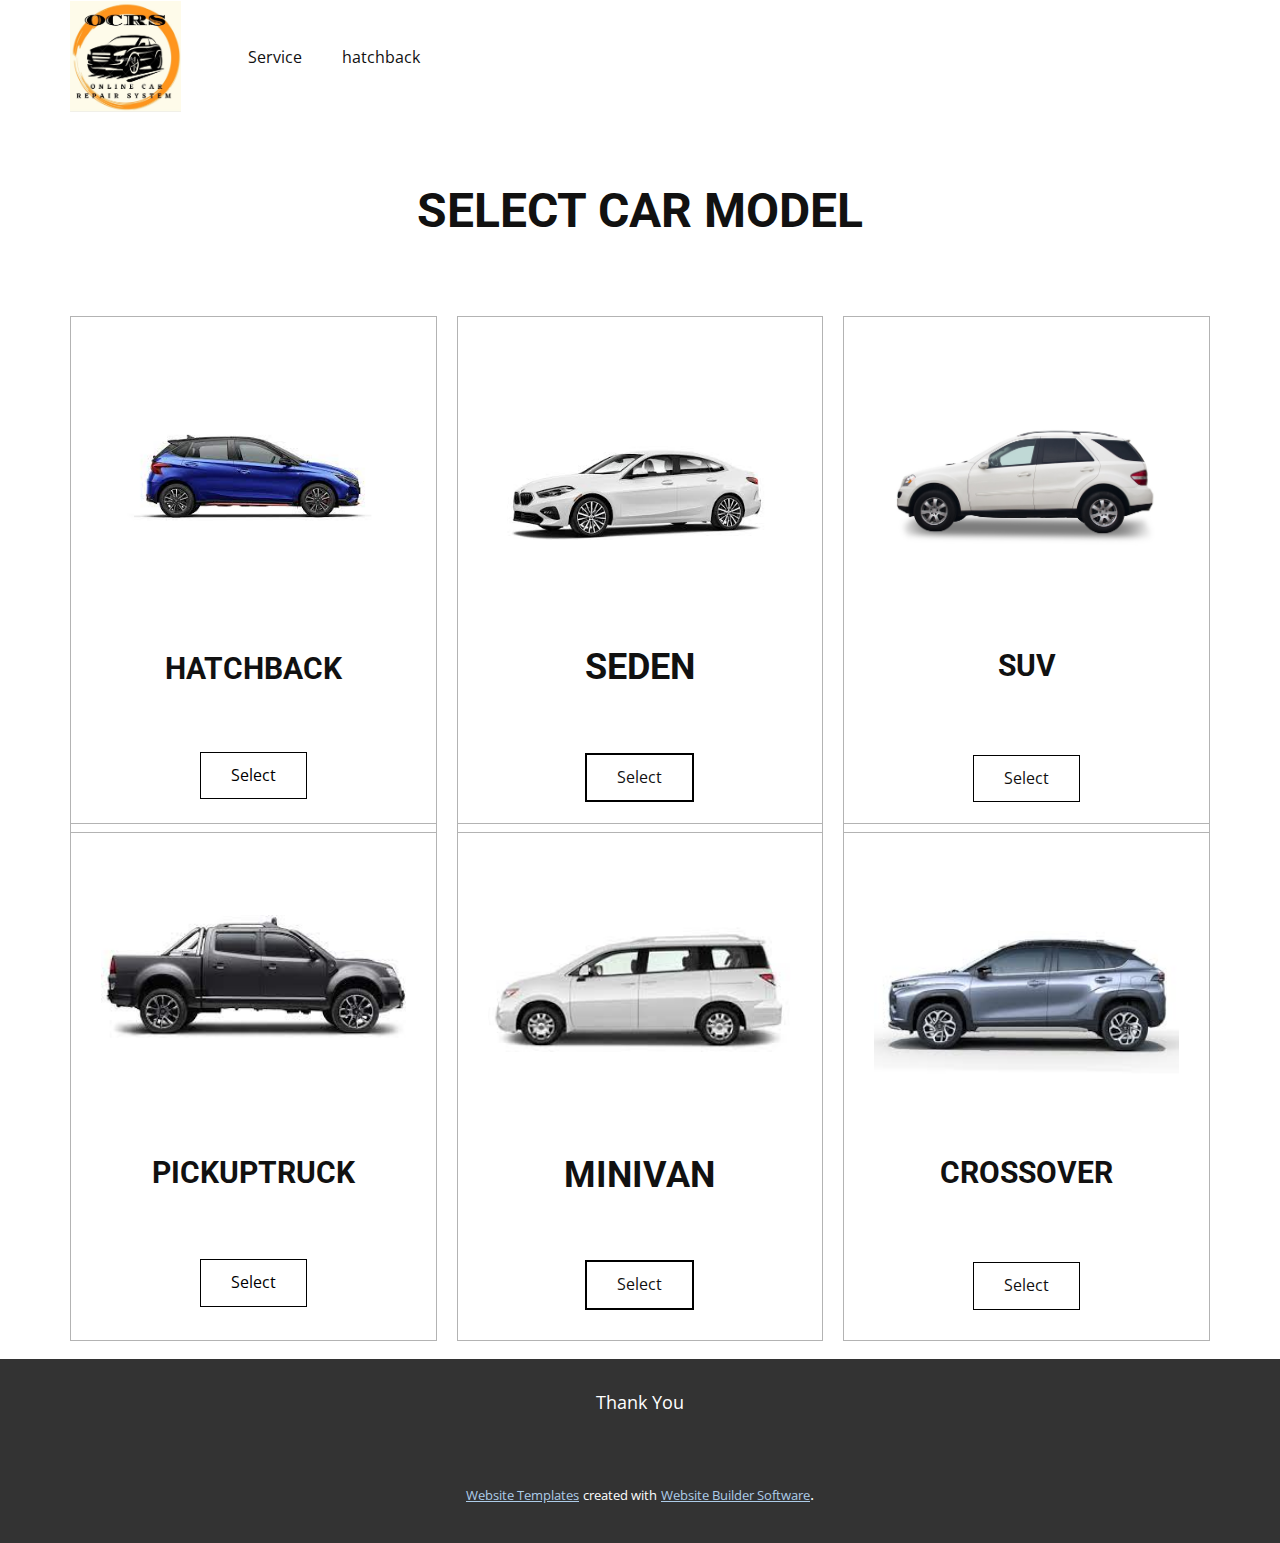
<file: index.html>
<!DOCTYPE html>
<html style="font-size: 16px;" lang="en"><head>
    <meta name="viewport" content="width=device-width, initial-scale=1.0">
    <meta charset="utf-8">
    <meta name="keywords" content="INTUITIVE">
    <meta name="description" content="">
    <title>Service</title>
    <link rel="stylesheet" href="nicepage.css" media="screen">
<link rel="stylesheet" href="Service.css" media="screen">
    <script class="u-script" type="text/javascript" src="jquery.js" defer=""></script>
    <script class="u-script" type="text/javascript" src="nicepage.js" defer=""></script>
    <meta name="generator" content="Nicepage 5.4.4, nicepage.com">
    <link id="u-theme-google-font" rel="stylesheet" href="https://fonts.googleapis.com/css?family=Roboto:100,100i,300,300i,400,400i,500,500i,700,700i,900,900i|Open+Sans:300,300i,400,400i,500,500i,600,600i,700,700i,800,800i">
    
    
    <script type="application/ld+json">{
		"@context": "http://schema.org",
		"@type": "Organization",
		"name": "Site1",
		"logo": "images/logo.jpg"
}</script>
    <meta name="theme-color" content="#478ac9">
    <meta property="og:title" content="Service">
    <meta property="og:description" content="">
    <meta property="og:type" content="website">
  <meta data-intl-tel-input-cdn-path="intlTelInput/"></head>
  <body data-home-page="enter_service.php" data-home-page-title="Service" class="u-body u-xl-mode" data-lang="en"><header class="u-clearfix u-header u-header" id="sec-0b3e"><div class="u-clearfix u-sheet u-sheet-1">
        <a href="Home.php" class="u-image u-logo u-image-1" data-image-width="991" data-image-height="993">
          <img src="images/logo.jpg" class="u-logo-image u-logo-image-1">
        </a>
        <nav class="u-menu u-menu-dropdown u-offcanvas u-menu-1">
          <div class="menu-collapse">
            <a class="u-button-style u-nav-link" href="#">
              <svg class="u-svg-link" viewBox="0 0 24 24"><use xmlns:xlink="http://www.w3.org/1999/xlink" xlink:href="#svg-c18c"></use></svg>
              <svg class="u-svg-content" version="1.1" id="svg-c18c" viewBox="0 0 16 16" x="0px" y="0px" xmlns:xlink="http://www.w3.org/1999/xlink" xmlns="http://www.w3.org/2000/svg"><g><rect y="1" width="16" height="2"></rect><rect y="7" width="16" height="2"></rect><rect y="13" width="16" height="2"></rect>
</g></svg>
            </a>
          </div>
          <div class="u-nav-container">
            <ul class="u-nav u-unstyled"><li class="u-nav-item"><a class="u-button-style u-nav-link" href="enter_service.php">Service</a>
</li><li class="u-nav-item"><a class="u-button-style u-nav-link" href="hatchback.html">hatchback</a>
</li></ul>
          </div>
          <div class="u-nav-container-collapse">
            <div class="u-black u-container-style u-inner-container-layout u-opacity u-opacity-95 u-sidenav">
              <div class="u-inner-container-layout u-sidenav-overflow">
                <div class="u-menu-close"></div>
                <ul class="u-align-center u-nav u-popupmenu-items u-unstyled u-nav-2"><li class="u-nav-item"><a class="u-button-style u-nav-link" href="enter_service.php">Service</a>
</li><li class="u-nav-item"><a class="u-button-style u-nav-link" href="hatchback.html">hatchback</a>
</li></ul>
              </div>
            </div>
            <div class="u-black u-menu-overlay u-opacity u-opacity-70"></div>
          </div>
        </nav>
      </div></header>
    <section class="u-align-center u-clearfix u-white u-section-1" id="sec-8cda">
      <div class="u-clearfix u-sheet u-sheet-1">
        <h1 class="u-text u-text-1">Select Car Model</h1>
        <div class="u-clearfix u-expanded-width u-gutter-20 u-layout-wrap u-layout-wrap-1">
          <div class="u-layout">
            <div class="u-layout-row" style="">
              <div class="u-align-center u-container-style u-layout-cell u-left-cell u-size-20 u-layout-cell-1">
                <div class="u-border-1 u-border-grey-30 u-container-layout u-valign-top-lg u-valign-top-md u-valign-top-xl u-container-layout-1">
                  <img class="u-image u-image-contain u-image-round u-radius-10 u-image-1" src="images/hatchback.jpeg" alt="" data-image-width="370" data-image-height="136">
                  <h5 class="u-text u-text-2">HATCHBACK</h5>
                  <a href="" class="u-border-1 u-border-black u-btn u-btn-rectangle u-button-style u-radius-0 u-btn-1">Select</a>
                </div>
              </div>
              <div class="u-align-center u-container-style u-layout-cell u-size-20 u-layout-cell-2">
                <div class="u-border-1 u-border-grey-30 u-container-layout u-valign-bottom u-container-layout-2">
                  <img class="u-image u-image-contain u-image-round u-radius-10 u-image-2" src="images/seden1.jpeg" alt="" data-image-width="380" data-image-height="133">
                  <h2 class="u-align-center u-text u-text-3">SEDEN</h2>
                  <a href="" class="u-border-2 u-border-black u-btn u-button-style u-white u-btn-2">Select</a>
                </div>
              </div>
              <div class="u-align-center u-container-style u-layout-cell u-right-cell u-size-20 u-layout-cell-3">
                <div class="u-border-1 u-border-grey-30 u-container-layout u-valign-top-lg u-valign-top-md u-valign-top-xl u-container-layout-3">
                  <img class="u-image u-image-contain u-image-round u-radius-10 u-image-3" src="images/af29b6cd92f4ed44394fc54720755382a3bf398fbc6b1dfb052a87c57871dc4994080442303cfcda7170ff9bb81dcb7725c70b7c95bdb2430daef6_1280.jpg" alt="" data-image-width="1280" data-image-height="853">
                  <h3 class="u-text u-text-4">SUV</h3>
                  <a href="" class="u-border-1 u-border-black u-btn u-button-style u-white u-btn-3">Select</a>
                </div>
              </div>
            </div>
          </div>
        </div>
        <div class="u-clearfix u-expanded-width u-gutter-20 u-layout-wrap u-layout-wrap-2">
          <div class="u-layout">
            <div class="u-layout-row" style="">
              <div class="u-align-center u-container-style u-layout-cell u-left-cell u-size-20 u-layout-cell-4">
                <div class="u-border-1 u-border-grey-30 u-container-layout u-container-layout-4">
                  <img class="u-image u-image-contain u-image-round u-radius-10 u-image-4" src="images/pickuptruck.jpeg" alt="" data-image-width="279" data-image-height="180">
                  <h5 class="u-text u-text-5">PICKUPTRUCK</h5>
                  <a href="" class="u-border-1 u-border-black u-btn u-btn-rectangle u-button-style u-radius-0 u-btn-4">Select</a>
                </div>
              </div>
              <div class="u-align-center u-container-style u-layout-cell u-size-20 u-layout-cell-5">
                <div class="u-border-1 u-border-grey-30 u-container-layout u-valign-bottom-lg u-valign-bottom-md u-valign-bottom-xl u-container-layout-5">
                  <img class="u-image u-image-contain u-image-round u-radius-10 u-image-5" src="images/minivan.jpeg" alt="" data-image-width="275" data-image-height="183">
                  <h2 class="u-align-center u-text u-text-6">MINIVAN</h2>
                  <a href="" class="u-border-2 u-border-black u-btn u-button-style u-white u-btn-5">Select</a>
                </div>
              </div>
              <div class="u-align-center u-container-style u-layout-cell u-right-cell u-size-20 u-layout-cell-6">
                <div class="u-border-1 u-border-grey-30 u-container-layout u-container-layout-6">
                  <img class="u-image u-image-contain u-image-round u-radius-10 u-image-6" src="images/crossover.jpeg" alt="" data-image-width="275" data-image-height="183">
                  <h3 class="u-text u-text-7">CROSSOVER</h3>
                  <a href="" class="u-border-1 u-border-black u-btn u-button-style u-white u-btn-6">Select</a>
                </div>
              </div>
            </div>
          </div>
        </div>
      </div>
    </section>
    
    
    <footer class="u-align-center u-clearfix u-footer u-grey-80 u-footer" id="sec-f1c3"><div class="u-clearfix u-sheet u-valign-middle u-sheet-1">
        <p class="u-small-text u-text u-text-variant u-text-1">Thank You</p>
      </div></footer>
    <section class="u-backlink u-clearfix u-grey-80">
      <a class="u-link" href="Home.php/website-templates" target="_blank">
        <span>Website Templates</span>
      </a>
      <p class="u-text">
        <span>created with</span>
      </p>
      <a class="u-link" href="" target="_blank">
        <span>Website Builder Software</span>
      </a>. 
    </section>
  
</body></html>
</file>
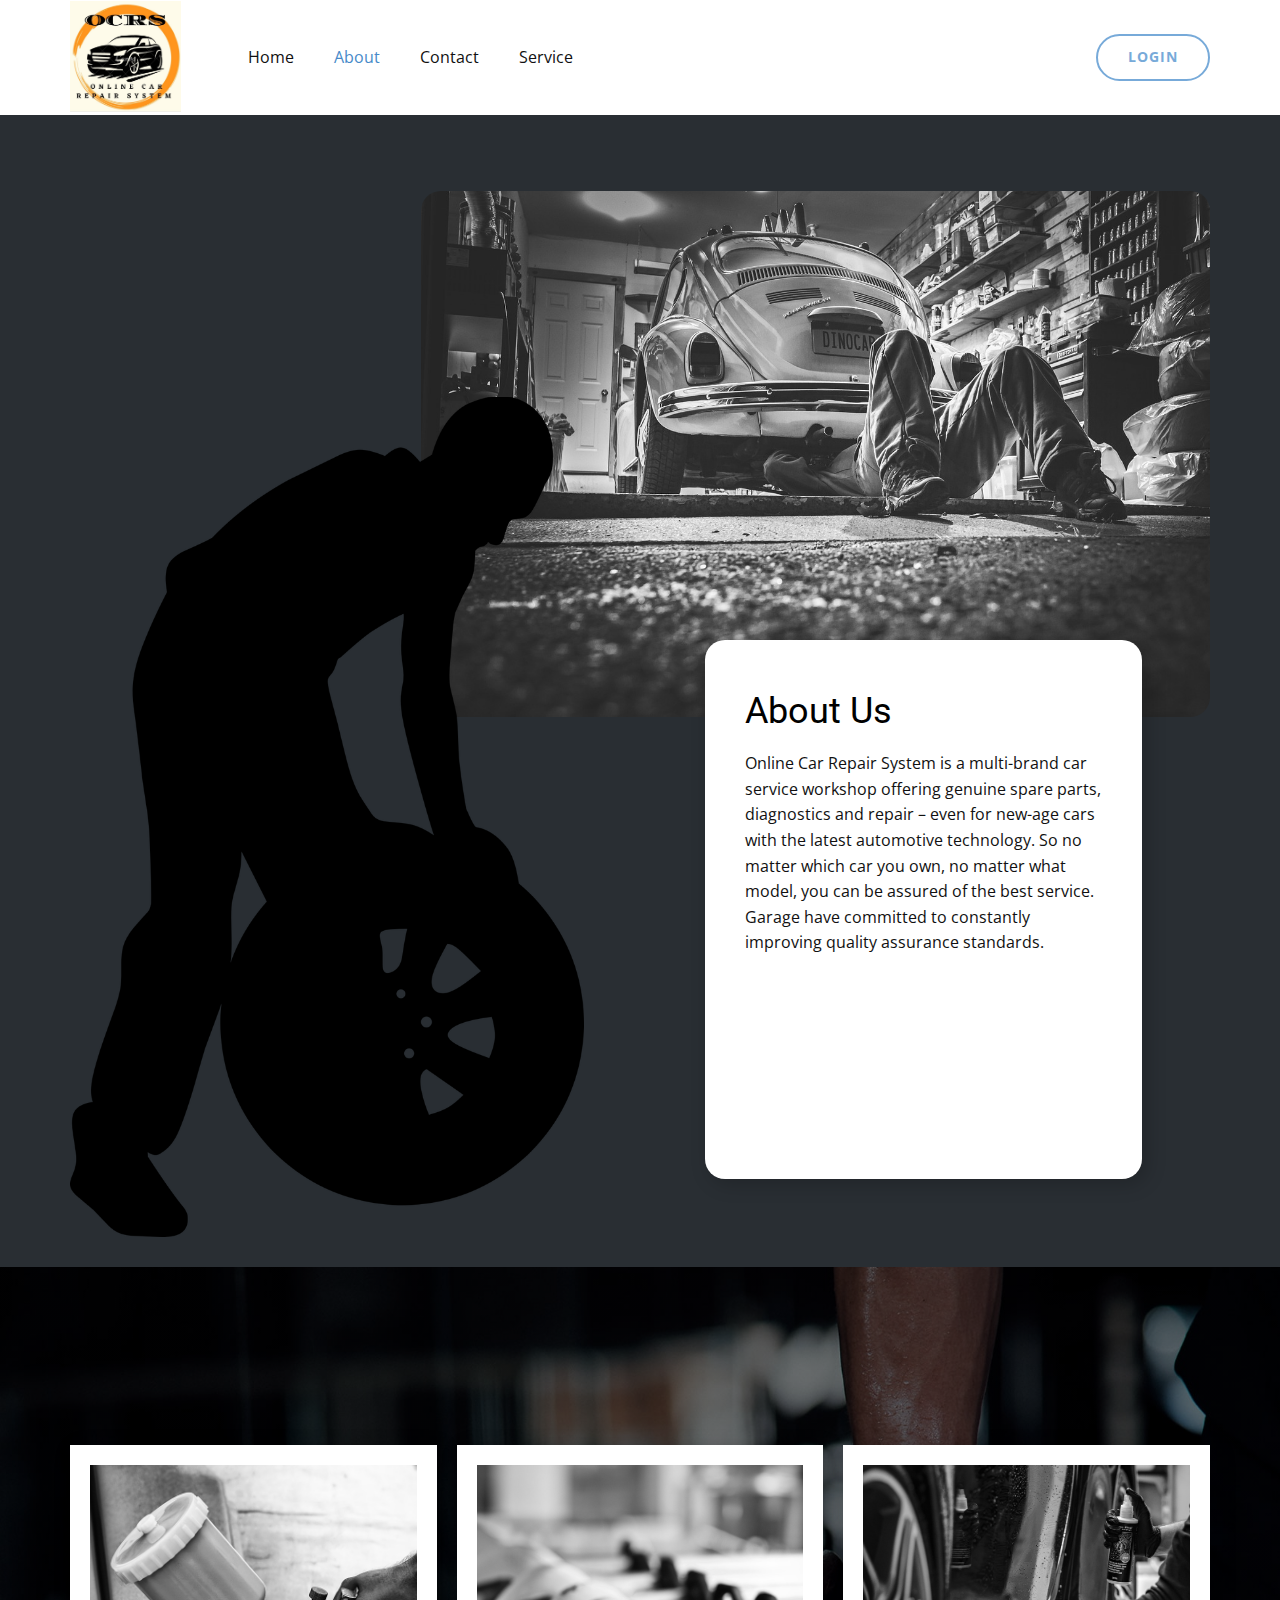
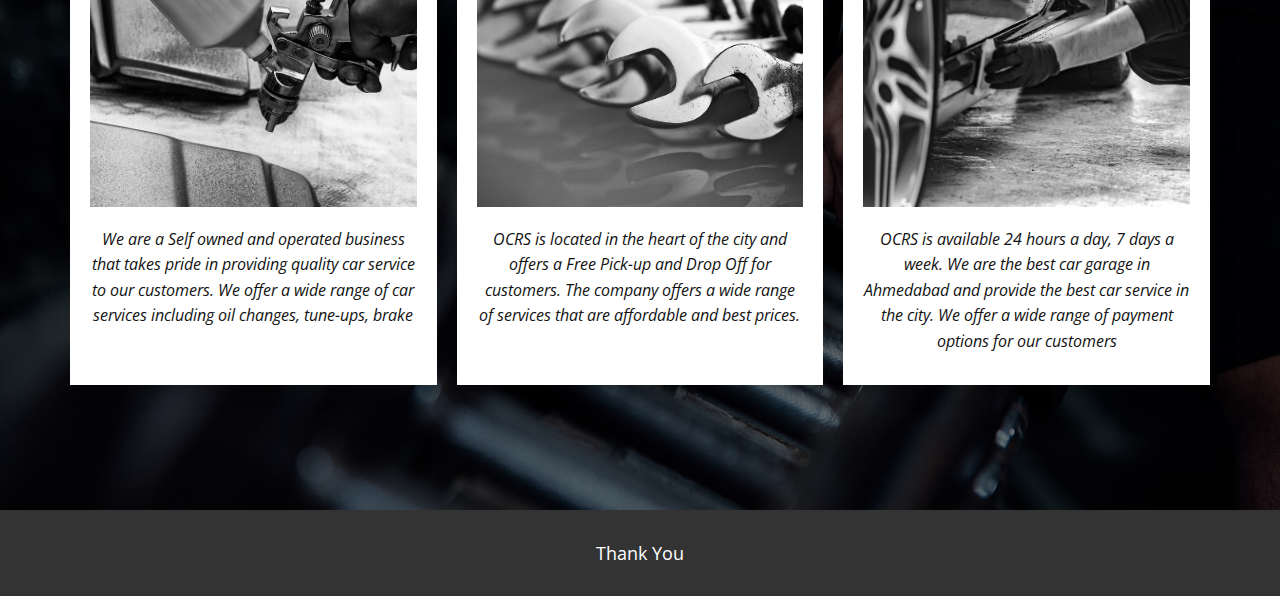
<file: About.html>
<!DOCTYPE html>
<html style="font-size: 16px;" lang="en"><head>
    <meta name="viewport" content="width=device-width, initial-scale=1.0">
    <meta charset="utf-8">
    <meta name="keywords" content="About Us">
    <meta name="description" content="">
    <title>About</title>
    <link rel="stylesheet" href="nicepage.css" media="screen">
<link rel="stylesheet" href="About.css" media="screen">
    <script class="u-script" type="text/javascript" src="jquery.js" defer=""></script>
    <script class="u-script" type="text/javascript" src="nicepage.js" defer=""></script>
    <meta name="generator" content="Nicepage 5.4.4, nicepage.com">
    <link id="u-theme-google-font" rel="stylesheet" href="https://fonts.googleapis.com/css?family=Roboto:100,100i,300,300i,400,400i,500,500i,700,700i,900,900i|Open+Sans:300,300i,400,400i,500,500i,600,600i,700,700i,800,800i">
    
    
    
    <script type="application/ld+json">{
		"@context": "http://schema.org",
		"@type": "Organization",
		"name": "Site1",
		"logo": "images/logo.jpg"
}</script>
    <meta name="theme-color" content="#478ac9">
    <meta property="og:title" content="About">
    <meta property="og:description" content="">
    <meta property="og:type" content="website">
  <meta data-intl-tel-input-cdn-path="intlTelInput/"></head>
  <body class="u-body u-xl-mode" data-lang="en"><header class="u-clearfix u-header u-white u-header" id="sec-0b3e"><div class="u-clearfix u-sheet u-sheet-1">
        <a class="u-image u-logo u-image-1" data-image-width="991" data-image-height="993">
          <img src="images/logo.jpg" class="u-logo-image u-logo-image-1">
        </a>
        <nav class="u-menu u-menu-one-level u-offcanvas u-menu-1">
          <div class="menu-collapse" style="font-size: 1rem; letter-spacing: 0px;">
            <a class="u-button-style u-custom-left-right-menu-spacing u-custom-padding-bottom u-custom-top-bottom-menu-spacing u-nav-link u-text-active-palette-1-base u-text-hover-palette-2-base" href="#" style="padding: 4px 0px; font-size: calc(1em + 8px);">
              <svg class="u-svg-link" viewBox="0 0 24 24"><use xmlns:xlink="http://www.w3.org/1999/xlink" xlink:href="#menu-hamburger"></use></svg>
              <svg class="u-svg-content" version="1.1" id="menu-hamburger" viewBox="0 0 16 16" x="0px" y="0px" xmlns:xlink="http://www.w3.org/1999/xlink" xmlns="http://www.w3.org/2000/svg"><g><rect y="1" width="16" height="2"></rect><rect y="7" width="16" height="2"></rect><rect y="13" width="16" height="2"></rect>
</g></svg>
            </a>
          </div>
          <div class="u-custom-menu u-nav-container">
            <ul class="u-nav u-unstyled u-nav-1"><li class="u-nav-item"><a class="u-button-style u-nav-link u-text-active-palette-1-base u-text-hover-palette-2-base" href="Home.php" style="padding: 10px 20px;">Home</a>
</li><li class="u-nav-item"><a class="u-button-style u-nav-link u-text-active-palette-1-base u-text-hover-palette-2-base" href="About.html" style="padding: 10px 20px;">About</a>
</li><li class="u-nav-item"><a class="u-button-style u-nav-link u-text-active-palette-1-base u-text-hover-palette-2-base" href="Contact.html" style="padding: 10px 20px;">Contact</a>
</li><li class="u-nav-item"><a class="u-button-style u-nav-link u-text-active-palette-1-base u-text-hover-palette-2-base" href="Service.html" style="padding: 10px 20px;">Service</a>
</li></ul>
          </div>
          <div class="u-custom-menu u-nav-container-collapse">
            <div class="u-black u-container-style u-inner-container-layout u-opacity u-opacity-95 u-sidenav">
              <div class="u-inner-container-layout u-sidenav-overflow">
                <div class="u-menu-close"></div>
                <ul class="u-align-center u-nav u-popupmenu-items u-unstyled u-nav-2"><li class="u-nav-item"><a class="u-button-style u-nav-link" href="Home.php">Home</a>
</li><li class="u-nav-item"><a class="u-button-style u-nav-link" href="About.html">About</a>
</li><li class="u-nav-item"><a class="u-button-style u-nav-link" href="Contact.html">Contact</a>
</li><li class="u-nav-item"><a class="u-button-style u-nav-link" href="Service.html">Service</a>
</li></ul>
              </div>
            </div>
            <div class="u-black u-menu-overlay u-opacity u-opacity-70"></div>
          </div>
        </nav>
        <a href="login.php" class="u-border-2 u-border-palette-1-light-1 u-btn u-btn-round u-button-style u-hover-palette-1-base u-radius-50 u-text-palette-1-light-1 u-white u-btn-1">Login</a>
      </div></header>
    <section class="u-clearfix u-palette-1-dark-3 u-section-1" id="carousel_32d4">
      <div class="u-clearfix u-sheet u-sheet-1">
        <img class="u-image u-image-round u-radius-20 u-image-1" src="images/61b3bb7c94d2718d384275bc9bd565bafa344ff9a7f99f011ebeb0bd0e33d824132d0dbc097b1880b5c800478f6a9347de3639541b12a59c1d89c2_1280.jpg" data-image-width="1280" data-image-height="853">
        <img class="u-image u-image-2" src="images/434031ca26366e2edef46bfed8545ab91bf5ee2d3ad59192f7fe7492977a8a0c41ae8706cf8a560123e7397ca1ea6dae507ace9a90c1fc22693654_1280.png" data-image-width="783" data-image-height="1280">
        <div class="u-align-left u-container-style u-group u-radius-20 u-shape-round u-white u-group-1">
          <div class="u-container-layout u-container-layout-1">
            <h2 class="u-text u-text-black u-text-1">About Us</h2>
            <p class="u-text u-text-2">Online Car Repair System is a multi-brand car service workshop offering genuine spare parts, diagnostics and repair – even for new-age cars with the latest automotive technology. So no matter which car you own, no matter what model, you can be assured of the best service.&nbsp; Garage have committed to constantly improving quality assurance standards.</p>
          </div>
        </div>
      </div>
    </section>
    <section class="u-align-center u-clearfix u-container-align-center u-image u-shading u-section-2" id="carousel_caac" data-image-width="1980" data-image-height="1114">
      
      
      
      
      
      
      
      
      
      
      
      
      
      
      
      
      
      
      
      
      
      
      
      
      
      
      <div class="u-clearfix u-sheet u-sheet-1">
        <div class="u-expanded-width u-list u-list-1">
          <div class="u-repeater u-repeater-1">
            <div class="u-align-center u-container-style u-list-item u-repeater-item u-shape-rectangle u-white u-list-item-1">
              <div class="u-container-layout u-similar-container u-container-layout-1">
                <img class="u-expanded-width u-image u-image-default u-image-1" src="images/a41c81e8313bafc5e33c92560d38b0bfe9bb7738efe5d05021b02354580b94157ba414ac6aee184fcadadf65f804d04dd56b41d76407cd63fdeab7_1280.jpg" alt="" data-image-width="1280" data-image-height="720">
                <p class="u-hover-feature u-text u-text-1"> We are a Self owned and operated business that takes pride in providing quality car service to our customers. We offer a wide range of car services including oil changes, tune-ups, brake</p>
              </div>
            </div>
            <div class="u-align-center u-container-style u-list-item u-repeater-item u-shape-rectangle u-video-cover u-white u-list-item-2">
              <div class="u-container-layout u-similar-container u-container-layout-2">
                <img class="u-expanded-width u-image u-image-default u-image-2" src="images/b6f066bdd5a4e33d87c51fdd227da4d28ada9c1535132f105d819eee5182fc2d3a5f64f52f63290d142e16de93572acad8b76ecc2426b8a01761ab_1280.jpg" alt="" data-image-width="1280" data-image-height="853">
                <p class="u-hover-feature u-text u-text-2">OCRS is located in the heart of the city and offers a Free Pick-up and Drop Off for customers. The company offers a wide range of services that are affordable and best prices.</p>
              </div>
            </div>
            <div class="u-align-center u-container-style u-list-item u-repeater-item u-shape-rectangle u-video-cover u-white u-list-item-3">
              <div class="u-container-layout u-similar-container u-container-layout-3">
                <img class="u-expanded-width u-image u-image-default u-image-3" src="images/fdca052436f94ac8c2b70467c72f9e43b75b180356e4aad55a946a2f0ca0d336f24f82ac73c4befafaf657c0e64f57fb99bda0bd52fda0a34d6750_1280.jpg" alt="" data-image-width="1280" data-image-height="853">
                <p class="u-hover-feature u-text u-text-3">OCRS is available 24 hours a day, 7 days a week. We are the best car garage in Ahmedabad and provide the best car service in the city. We offer a wide range of payment options for our customers</p>
              </div>
            </div>
          </div>
        </div>
      </div>
      
      
      
    </section>
    
    
    <footer class="u-align-center u-clearfix u-footer u-grey-80 u-footer" id="sec-f1c3"><div class="u-clearfix u-sheet u-valign-middle u-sheet-1">
        <p class="u-small-text u-text u-text-variant u-text-1">Thank You</p>
      </div></footer>
</body></html>
</file>
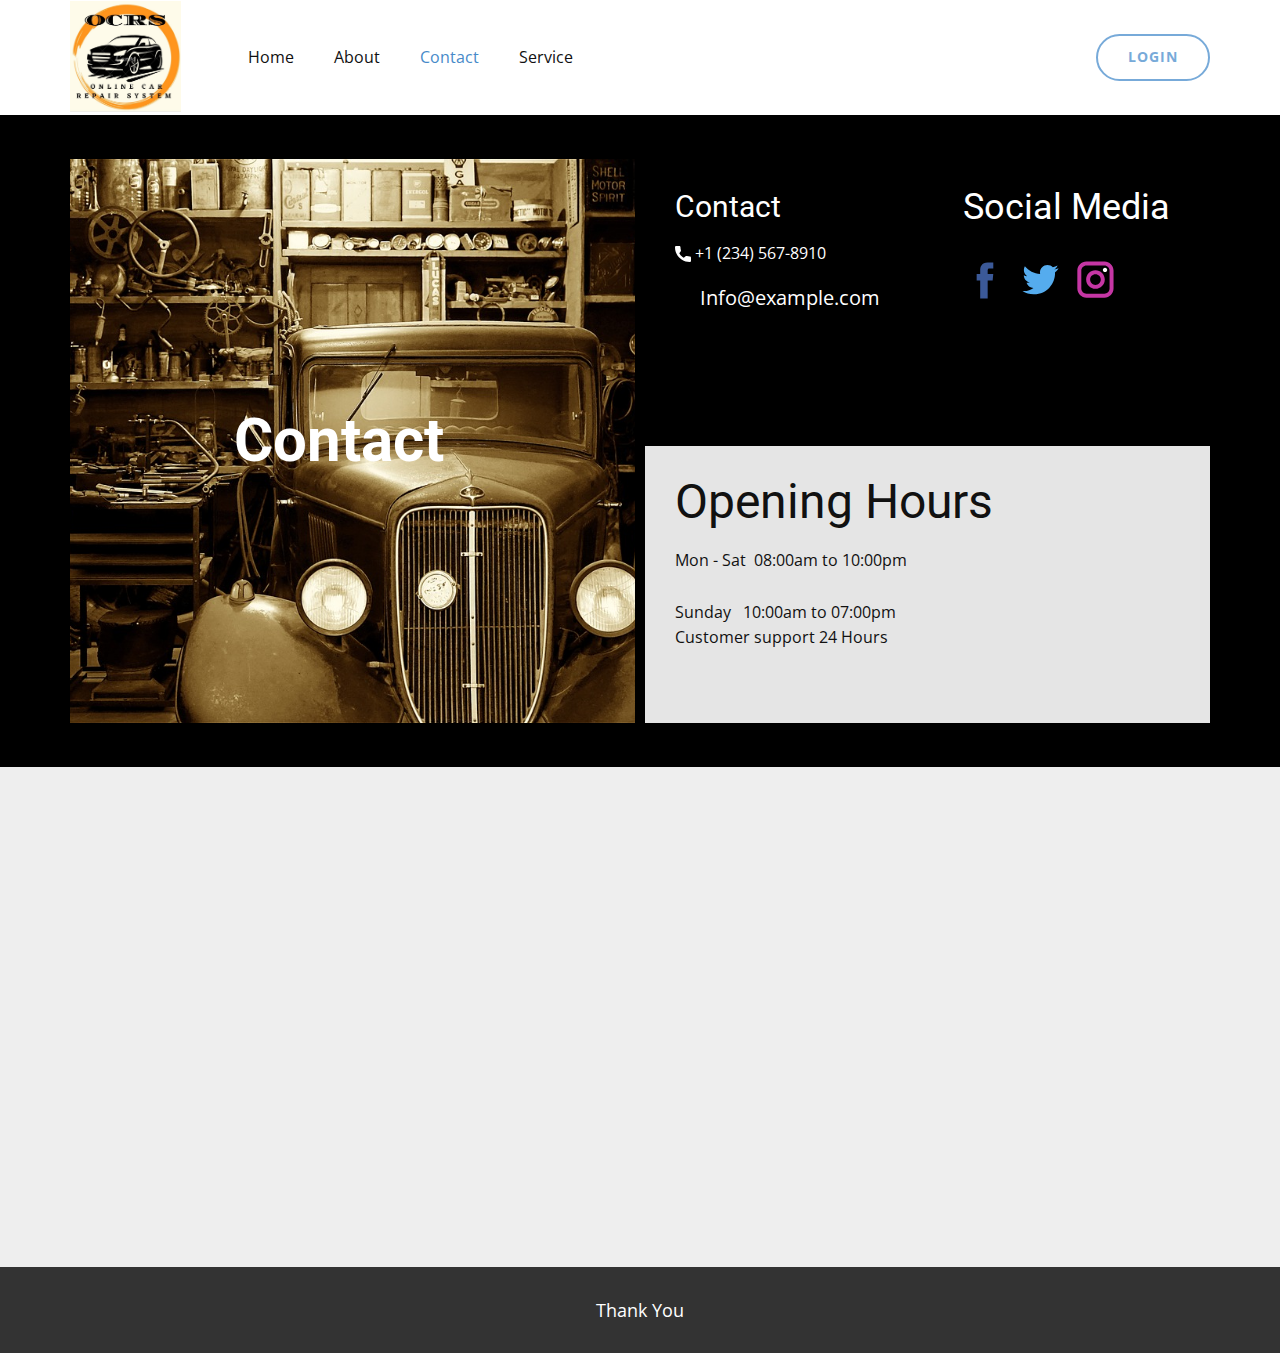
<file: Contact.html>
<!DOCTYPE html>
<html style="font-size: 16px;" lang="en"><head>
    <meta name="viewport" content="width=device-width, initial-scale=1.0">
    <meta charset="utf-8">
    <meta name="keywords" content="Contact​, Social Media, Opening Hours">
    <meta name="description" content="">
    <title>Contact</title>
    <link rel="stylesheet" href="nicepage.css" media="screen">
<link rel="stylesheet" href="Contact.css" media="screen">
    <script class="u-script" type="text/javascript" src="jquery.js" defer=""></script>
    <script class="u-script" type="text/javascript" src="nicepage.js" defer=""></script>
    <meta name="generator" content="Nicepage 5.4.4, nicepage.com">
    <link id="u-theme-google-font" rel="stylesheet" href="https://fonts.googleapis.com/css?family=Roboto:100,100i,300,300i,400,400i,500,500i,700,700i,900,900i|Open+Sans:300,300i,400,400i,500,500i,600,600i,700,700i,800,800i">
    
    
    
    <script type="application/ld+json">{
		"@context": "http://schema.org",
		"@type": "Organization",
		"name": "Site1",
		"logo": "images/logo.jpg"
}</script>
    <meta name="theme-color" content="#478ac9">
    <meta property="og:title" content="Contact">
    <meta property="og:description" content="">
    <meta property="og:type" content="website">
  <meta data-intl-tel-input-cdn-path="intlTelInput/"></head>
  <body class="u-body u-xl-mode" data-lang="en"><header class="u-clearfix u-header u-white u-header" id="sec-0b3e"><div class="u-clearfix u-sheet u-sheet-1">
        <a  class="u-image u-logo u-image-1" data-image-width="991" data-image-height="993">
          <img src="images/logo.jpg" class="u-logo-image u-logo-image-1">
        </a>
        <nav class="u-menu u-menu-one-level u-offcanvas u-menu-1">
          <div class="menu-collapse" style="font-size: 1rem; letter-spacing: 0px;">
            <a class="u-button-style u-custom-left-right-menu-spacing u-custom-padding-bottom u-custom-top-bottom-menu-spacing u-nav-link u-text-active-palette-1-base u-text-hover-palette-2-base" href="#" style="padding: 4px 0px; font-size: calc(1em + 8px);">
              <svg class="u-svg-link" viewBox="0 0 24 24"><use xmlns:xlink="http://www.w3.org/1999/xlink" xlink:href="#menu-hamburger"></use></svg>
              <svg class="u-svg-content" version="1.1" id="menu-hamburger" viewBox="0 0 16 16" x="0px" y="0px" xmlns:xlink="http://www.w3.org/1999/xlink" xmlns="http://www.w3.org/2000/svg"><g><rect y="1" width="16" height="2"></rect><rect y="7" width="16" height="2"></rect><rect y="13" width="16" height="2"></rect>
</g></svg>
            </a>
          </div>
          <div class="u-custom-menu u-nav-container">
            <ul class="u-nav u-unstyled u-nav-1"><li class="u-nav-item"><a class="u-button-style u-nav-link u-text-active-palette-1-base u-text-hover-palette-2-base" href="Home.php" style="padding: 10px 20px;">Home</a>
</li><li class="u-nav-item"><a class="u-button-style u-nav-link u-text-active-palette-1-base u-text-hover-palette-2-base" href="About.html" style="padding: 10px 20px;">About</a>
</li><li class="u-nav-item"><a class="u-button-style u-nav-link u-text-active-palette-1-base u-text-hover-palette-2-base" href="Contact.html" style="padding: 10px 20px;">Contact</a>
</li><li class="u-nav-item"><a class="u-button-style u-nav-link u-text-active-palette-1-base u-text-hover-palette-2-base" href="Service.html" style="padding: 10px 20px;">Service</a>
</li></ul>
          </div>
          <div class="u-custom-menu u-nav-container-collapse">
            <div class="u-black u-container-style u-inner-container-layout u-opacity u-opacity-95 u-sidenav">
              <div class="u-inner-container-layout u-sidenav-overflow">
                <div class="u-menu-close"></div>
                <ul class="u-align-center u-nav u-popupmenu-items u-unstyled u-nav-2"><li class="u-nav-item"><a class="u-button-style u-nav-link" href="Home.php">Home</a>
</li><li class="u-nav-item"><a class="u-button-style u-nav-link" href="About.html">About</a>
</li><li class="u-nav-item"><a class="u-button-style u-nav-link" href="Contact.html">Contact</a>
</li><li class="u-nav-item"><a class="u-button-style u-nav-link" href="Service.html">Service</a>
</li></ul>
              </div>
            </div>
            <div class="u-black u-menu-overlay u-opacity u-opacity-70"></div>
          </div>
        </nav>
        <a href="login.php" class="u-border-2 u-border-palette-1-light-1 u-btn u-btn-round u-button-style u-hover-palette-1-base u-radius-50 u-text-palette-1-light-1 u-white u-btn-1">Login</a>
      </div></header>
    <section class="u-black u-clearfix u-section-1" id="sec-a7ea">
      <div class="u-clearfix u-sheet u-sheet-1">
        <div class="u-clearfix u-expanded-width u-gutter-10 u-layout-wrap u-layout-wrap-1">
          <div class="u-layout">
            <div class="u-layout-row">
              <div class="u-size-30 u-size-60-md">
                <div class="u-layout-col">
                  <div class="u-container-style u-image u-layout-cell u-left-cell u-size-60 u-image-1" src="" data-image-width="1280" data-image-height="720">
                    <div class="u-container-layout u-valign-middle u-container-layout-1">
                      <h1 class="u-text u-text-body-alt-color u-text-1">Contact </h1>
                    </div>
                  </div>
                </div>
              </div>
              <div class="u-size-30 u-size-60-md">
                <div class="u-layout-col">
                  <div class="u-size-30">
                    <div class="u-layout-row">
                      <div class="u-align-left u-container-style u-layout-cell u-size-30 u-layout-cell-2">
                        <div class="u-container-layout u-container-layout-2">
                          <h4 class="u-text u-text-default u-text-2">Contact <br>
                          </h4>
                          <a  class="u-active-none u-bottom-left-radius-0 u-bottom-right-radius-0 u-btn u-btn-rectangle u-button-style u-hover-none u-none u-radius-0 u-top-left-radius-0 u-top-right-radius-0 u-btn-1"><span class="u-icon"><svg class="u-svg-content" viewBox="0 0 405.333 405.333" x="0px" y="0px" style="width: 1em; height: 1em;"><path d="M373.333,266.88c-25.003,0-49.493-3.904-72.704-11.563c-11.328-3.904-24.192-0.896-31.637,6.699l-46.016,34.752    c-52.8-28.181-86.592-61.952-114.389-114.368l33.813-44.928c8.512-8.512,11.563-20.971,7.915-32.64    C142.592,81.472,138.667,56.96,138.667,32c0-17.643-14.357-32-32-32H32C14.357,0,0,14.357,0,32    c0,205.845,167.488,373.333,373.333,373.333c17.643,0,32-14.357,32-32V298.88C405.333,281.237,390.976,266.88,373.333,266.88z"></path></svg><img></span>&nbsp;+1 (234) 567-8910
                          </a>
                          <p class="u-text u-text-3"><span class="u-file-icon u-icon"><img src="images/3178158.png" alt=""></span>&nbsp;Info@example.com
                          </p>
                        </div>
                      </div>
                      <div class="u-align-left u-container-style u-layout-cell u-right-cell u-size-30 u-layout-cell-3">
                        <div class="u-container-layout u-container-layout-3">
                          <h2 class="u-text u-text-4">Social Media</h2>
                          <div class="u-social-icons u-spacing-10 u-social-icons-1">
                            <a class="u-social-url" title="facebook" target="_blank" href="https://facebook.com/name"><span class="u-icon u-social-facebook u-social-icon u-icon-3"><svg class="u-svg-link" preserveAspectRatio="xMidYMin slice" viewBox="0 0 112 112" style=""><use xmlns:xlink="http://www.w3.org/1999/xlink" xlink:href="#svg-5ed4"></use></svg><svg class="u-svg-content" viewBox="0 0 112 112" x="0" y="0" id="svg-5ed4"><path fill="currentColor" d="M75.5,28.8H65.4c-1.5,0-4,0.9-4,4.3v9.4h13.9l-1.5,15.8H61.4v45.1H42.8V58.3h-8.8V42.4h8.8V32.2
c0-7.4,3.4-18.8,18.8-18.8h13.8v15.4H75.5z"></path></svg></span>
                            </a>
                            <a class="u-social-url" title="twitter" target="_blank" href="https://twitter.com/name"><span class="u-icon u-social-icon u-social-twitter u-icon-4"><svg class="u-svg-link" preserveAspectRatio="xMidYMin slice" viewBox="0 0 112 112" style=""><use xmlns:xlink="http://www.w3.org/1999/xlink" xlink:href="#svg-f5e1"></use></svg><svg class="u-svg-content" viewBox="0 0 112 112" x="0" y="0" id="svg-f5e1"><path fill="currentColor" d="M92.2,38.2c0,0.8,0,1.6,0,2.3c0,24.3-18.6,52.4-52.6,52.4c-10.6,0.1-20.2-2.9-28.5-8.2
	c1.4,0.2,2.9,0.2,4.4,0.2c8.7,0,16.7-2.9,23-7.9c-8.1-0.2-14.9-5.5-17.3-12.8c1.1,0.2,2.4,0.2,3.4,0.2c1.6,0,3.3-0.2,4.8-0.7
	c-8.4-1.6-14.9-9.2-14.9-18c0-0.2,0-0.2,0-0.2c2.5,1.4,5.4,2.2,8.4,2.3c-5-3.3-8.3-8.9-8.3-15.4c0-3.4,1-6.5,2.5-9.2
	c9.1,11.1,22.7,18.5,38,19.2c-0.2-1.4-0.4-2.8-0.4-4.3c0.1-10,8.3-18.2,18.5-18.2c5.4,0,10.1,2.2,13.5,5.7c4.3-0.8,8.1-2.3,11.7-4.5
	c-1.4,4.3-4.3,7.9-8.1,10.1c3.7-0.4,7.3-1.4,10.6-2.9C98.9,32.3,95.7,35.5,92.2,38.2z"></path></svg></span>
                            </a>
                            <a class="u-social-url" title="instagram" target="_blank" href="https://instagram.com/name"><span class="u-icon u-social-icon u-social-instagram u-icon-5"><svg class="u-svg-link" preserveAspectRatio="xMidYMin slice" viewBox="0 0 112 112" style=""><use xmlns:xlink="http://www.w3.org/1999/xlink" xlink:href="#svg-10d0"></use></svg><svg class="u-svg-content" viewBox="0 0 112 112" x="0" y="0" id="svg-10d0"><path fill="currentColor" d="M55.9,32.9c-12.8,0-23.2,10.4-23.2,23.2s10.4,23.2,23.2,23.2s23.2-10.4,23.2-23.2S68.7,32.9,55.9,32.9z
	 M55.9,69.4c-7.4,0-13.3-6-13.3-13.3c-0.1-7.4,6-13.3,13.3-13.3s13.3,6,13.3,13.3C69.3,63.5,63.3,69.4,55.9,69.4z"></path><path fill="#FFFFFF" d="M79.7,26.8c-3,0-5.4,2.5-5.4,5.4s2.5,5.4,5.4,5.4c3,0,5.4-2.5,5.4-5.4S82.7,26.8,79.7,26.8z"></path><path fill="currentColor" d="M78.2,11H33.5C21,11,10.8,21.3,10.8,33.7v44.7c0,12.6,10.2,22.8,22.7,22.8h44.7c12.6,0,22.7-10.2,22.7-22.7
	V33.7C100.8,21.1,90.6,11,78.2,11z M91,78.4c0,7.1-5.8,12.8-12.8,12.8H33.5c-7.1,0-12.8-5.8-12.8-12.8V33.7
	c0-7.1,5.8-12.8,12.8-12.8h44.7c7.1,0,12.8,5.8,12.8,12.8V78.4z"></path></svg></span>
                            </a>
                          </div>
                        </div>
                      </div>
                    </div>
                  </div>
                  <div class="u-size-30">
                    <div class="u-layout-row">
                      <div class="u-align-left u-container-style u-grey-10 u-layout-cell u-right-cell u-size-60 u-layout-cell-4">
                        <div class="u-container-layout u-valign-top u-container-layout-4">
                          <h1 class="u-text u-text-5">Opening Hours</h1>
                          <p class="u-text u-text-6">Mon - Sat&nbsp; 08:00am to 10:00pm<br>
                            <br>Sunday&nbsp; &nbsp;10:00am to 07:00pm<br>Customer support 24 Hours
                          </p>
                        </div>
                      </div>
                    </div>
                  </div>
                </div>
              </div>
            </div>
          </div>
        </div>
      </div>
    </section>
    <section class="u-clearfix u-grey-light-2 u-typography-custom-page-typography-12--Map u-section-2" id="sec-92b1">
      <div class="u-expanded u-grey-light-2 u-map">
        <div class="embed-responsive">
		<iframe src="https://www.google.com/maps/embed?pb=!1m18!1m12!1m3!1d235014.2584473972!2d72.43931307071709!3d23.020181460959403!2m3!1f0!2f0!3f0!3m2!1i1024!2i768!4f13.1!3m3!1m2!1s0x395e848aba5bd449%3A0x4fcedd11614f6516!2sAhmedabad%2C%20Gujarat!5e0!3m2!1sen!2sin!4v1675760398599!5m2!1sen!2sin" width="600" height="450" style="border:0;" allowfullscreen="" loading="lazy" referrerpolicy="no-referrer-when-downgrade"></iframe>          
	</div>
      </div>
    </section>
    
    
    <footer class="u-align-center u-clearfix u-footer u-grey-80 u-footer" id="sec-f1c3"><div class="u-clearfix u-sheet u-valign-middle u-sheet-1">
        <p class="u-small-text u-text u-text-variant u-text-1">Thank You</p>
      </div></footer>
</body></html>
</file>
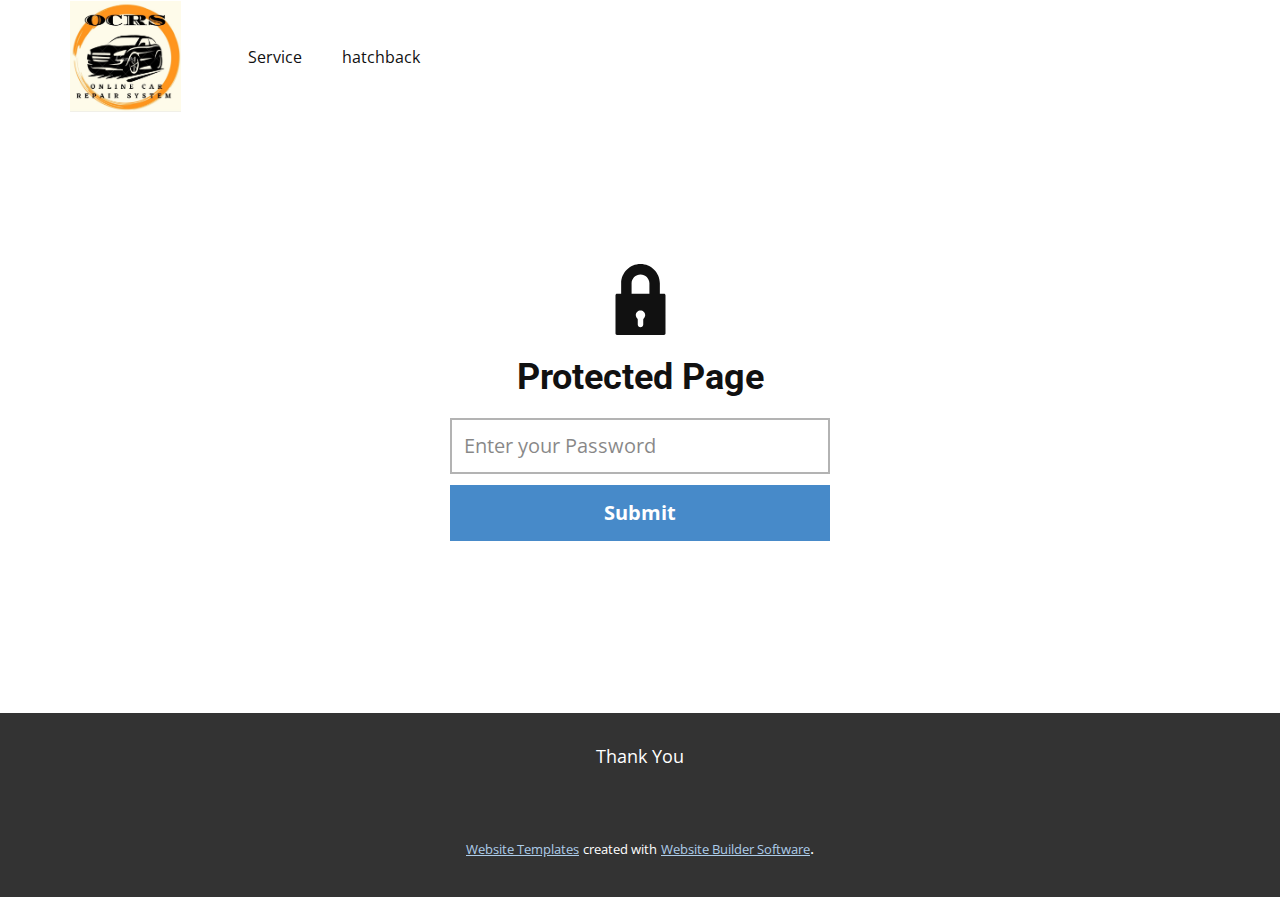
<file: hatchback.html>
<!DOCTYPE html>
<html style="font-size: 16px;" lang="en"><head>
    <meta name="viewport" content="width=device-width, initial-scale=1.0">
    <meta charset="utf-8">
    <meta name="keywords" content="Protected Page">
    <meta name="description" content="">
    <title>Page Password Template</title>
    <link rel="stylesheet" href="nicepage.css" media="screen">
<link rel="stylesheet" href="Page-Password-Template.css" media="screen">
    <script class="u-script" type="text/javascript" src="jquery.js" defer=""></script>
    <script class="u-script" type="text/javascript" src="nicepage.js" defer=""></script>
    <meta name="generator" content="Nicepage 5.4.4, nicepage.com">
    <link id="u-theme-google-font" rel="stylesheet" href="https://fonts.googleapis.com/css?family=Roboto:100,100i,300,300i,400,400i,500,500i,700,700i,900,900i|Open+Sans:300,300i,400,400i,500,500i,600,600i,700,700i,800,800i">
    
    
    <script type="application/ld+json">{
		"@context": "http://schema.org",
		"@type": "Organization",
		"name": "Site1",
		"logo": "images/logo.jpg"
}</script>
    <meta name="theme-color" content="#478ac9">
    <meta property="og:title" content="Page Password Template">
    <meta property="og:description" content="">
    <meta property="og:type" content="website">
  <meta data-intl-tel-input-cdn-path="intlTelInput/"><style id="password-redirect-style">body * { display: none; }</style></head>
  <body data-home-page="hatchback.html" data-salt="bd93" data-salted-password="ed4e601149cbdd7d2282670a5e9a4f3d34ab05f02a2e45f5b2a38294a231a4ce" class="u-body u-xl-mode" data-lang="en"><header class="u-clearfix u-header u-header" id="sec-0b3e"><div class="u-clearfix u-sheet u-sheet-1">
        <a  class="u-image u-logo u-image-1" data-image-width="991" data-image-height="993">
          <img src="images/logo.jpg" class="u-logo-image u-logo-image-1">
        </a>
        <nav class="u-menu u-menu-dropdown u-offcanvas u-menu-1">
          <div class="menu-collapse">
            <a class="u-button-style u-nav-link" href="#">
              <svg class="u-svg-link" viewBox="0 0 24 24"><use xmlns:xlink="http://www.w3.org/1999/xlink" xlink:href="#svg-c18c"></use></svg>
              <svg class="u-svg-content" version="1.1" id="svg-c18c" viewBox="0 0 16 16" x="0px" y="0px" xmlns:xlink="http://www.w3.org/1999/xlink" xmlns="http://www.w3.org/2000/svg"><g><rect y="1" width="16" height="2"></rect><rect y="7" width="16" height="2"></rect><rect y="13" width="16" height="2"></rect>
</g></svg>
            </a>
          </div>
          <div class="u-nav-container">
            <ul class="u-nav u-unstyled"><li class="u-nav-item"><a class="u-button-style u-nav-link" href="Service.html">Service</a>
</li><li class="u-nav-item"><a class="u-button-style u-nav-link" href="hatchback.html">hatchback</a>
</li></ul>
          </div>
          <div class="u-nav-container-collapse">
            <div class="u-black u-container-style u-inner-container-layout u-opacity u-opacity-95 u-sidenav">
              <div class="u-inner-container-layout u-sidenav-overflow">
                <div class="u-menu-close"></div>
                <ul class="u-align-center u-nav u-popupmenu-items u-unstyled u-nav-2"><li class="u-nav-item"><a class="u-button-style u-nav-link" href="Service.html">Service</a>
</li><li class="u-nav-item"><a class="u-button-style u-nav-link" href="hatchback.html">hatchback</a>
</li></ul>
              </div>
            </div>
            <div class="u-black u-menu-overlay u-opacity u-opacity-70"></div>
          </div>
        </nav>
      </div></header>
    <section class="u-align-center u-clearfix u-section-1" id="sec-71af">
      <div class="u-align-left u-clearfix u-sheet u-valign-middle u-sheet-1"><span class="u-icon u-icon-1"><svg class="u-svg-link" preserveAspectRatio="xMidYMin slice" viewBox="0 0 96.668 96.668" style=""><use xmlns:xlink="http://www.w3.org/1999/xlink" xlink:href="#svg-b691"></use></svg><svg class="u-svg-content" viewBox="0 0 96.668 96.668" x="0px" y="0px" id="svg-b691" style="enable-background:new 0 0 96.668 96.668;"><g><path d="M80.372,40.605h-5.7V26.338C74.672,11.815,62.856,0,48.334,0C33.811,0,21.996,11.815,21.996,26.338v14.267h-5.7
		c-1.104,0-2,0.896-2,2v52.063c0,1.104,0.896,2,2,2h64.076c1.104,0,2-0.896,2-2V42.605C82.372,41.5,81.478,40.605,80.372,40.605z
		 M43.958,74.2c-1.302-1.218-2.02-2.871-2.02-4.656c0-3.526,2.869-6.396,6.396-6.396c3.526,0,6.396,2.869,6.396,6.396
		c0,1.785-0.717,3.438-2.02,4.656c-0.404,0.378-0.634,0.907-0.634,1.461v6.782c0,2.063-1.679,3.742-3.743,3.742
		c-2.064,0-3.743-1.679-3.743-3.742v-6.782C44.591,75.107,44.362,74.578,43.958,74.2z M48.334,14.197
		c6.694,0,12.14,5.446,12.14,12.141v14.267h-24.28V26.338C36.194,19.644,41.64,14.197,48.334,14.197z"></path>
</g></svg></span>
        <h2 class="u-text u-text-default u-text-1">Protected Page</h2>
        <div class="u-form u-password-control u-form-1">
          <form action="#" method="POST" class="u-clearfix u-form-custom-backend u-form-spacing-10 u-form-vertical u-inner-form" source="custom" name="form" style="padding: 10px;">
            <div class="u-align-center u-form-group u-form-password">
              <label for="password-4c82" class="u-form-control-hidden u-label"></label>
              <input type="password" placeholder="Enter your Password" id="password-4c82" name="password" class="u-border-2 u-border-grey-30 u-input u-input-rectangle u-input-1" autofocus="autofocus" required="">
            </div>
            <div class="u-align-left u-form-group u-form-submit">
              <a href="#" class="u-active-palette-1-light-1 u-border-2 u-border-active-palette-1-light-1 u-border-hover-palette-1-light-1 u-border-palette-1-base u-btn u-btn-submit u-button-style u-hover-palette-1-light-1 u-palette-1-base u-btn-1">Submit</a>
              <input type="submit" value="submit" class="u-form-control-hidden">
              <div class="u-form-send-error u-form-send-message">Password is incorrect</div>
            </div>
            <input type="hidden" value="" name="recaptchaResponse">
          </form>
        </div>
      </div>
      <style data-mode="XXL">@media (max-width: 0px) {
   .u-section-1 {
    background-image: none;
  }
  .u-section-1 .u-sheet-1 {
    min-height: 600px;
  }
  .u-section-1 .u-icon-1 {
    width: 71px;
    height: 71px;
    margin-top: 60px;
    margin-left: auto;
    margin-right: auto;
    margin-bottom: 0;
    padding-top: 0;
    padding-bottom: 0;
    padding-left: 0;
    padding-right: 0;
  }
  .u-section-1 .u-text-1 {
    font-weight: 700;
    margin-top: 23px;
    margin-left: auto;
    margin-right: auto;
    margin-bottom: 0;
  }
  .u-section-1 .u-form-1 {
    height: 124px;
    width: 400px;
    margin-top: 11px;
    margin-left: auto;
    margin-right: auto;
    margin-bottom: 60px;
  }
  .u-section-1 .u-input-1 {
    background-image: none;
    font-size: 1.25rem;
  }
  .u-section-1 .u-btn-1 {
    width: 100%;
    font-size: 1.25rem;
    background-image: none;
    font-weight: 700;
    border-style: solid;
    padding-top: 10px;
    padding-bottom: 10px;
    padding-left: 30px;
    padding-right: 30px;
    text-transform: none;
  }
}</style>
    </section>
    
    
    <footer class="u-align-center u-clearfix u-footer u-grey-80 u-footer" id="sec-f1c3"><div class="u-clearfix u-sheet u-valign-middle u-sheet-1">
        <p class="u-small-text u-text u-text-variant u-text-1">Thank You</p>
      </div></footer>
    <section class="u-backlink u-clearfix u-grey-80">
      <a class="u-link"  target="_blank">
        <span>Website Templates</span>
      </a>
      <p class="u-text">
        <span>created with</span>
      </p>
      <a class="u-link" href="" target="_blank">
        <span>Website Builder Software</span>
      </a>. 
    </section>
  
</body></html>
</file>
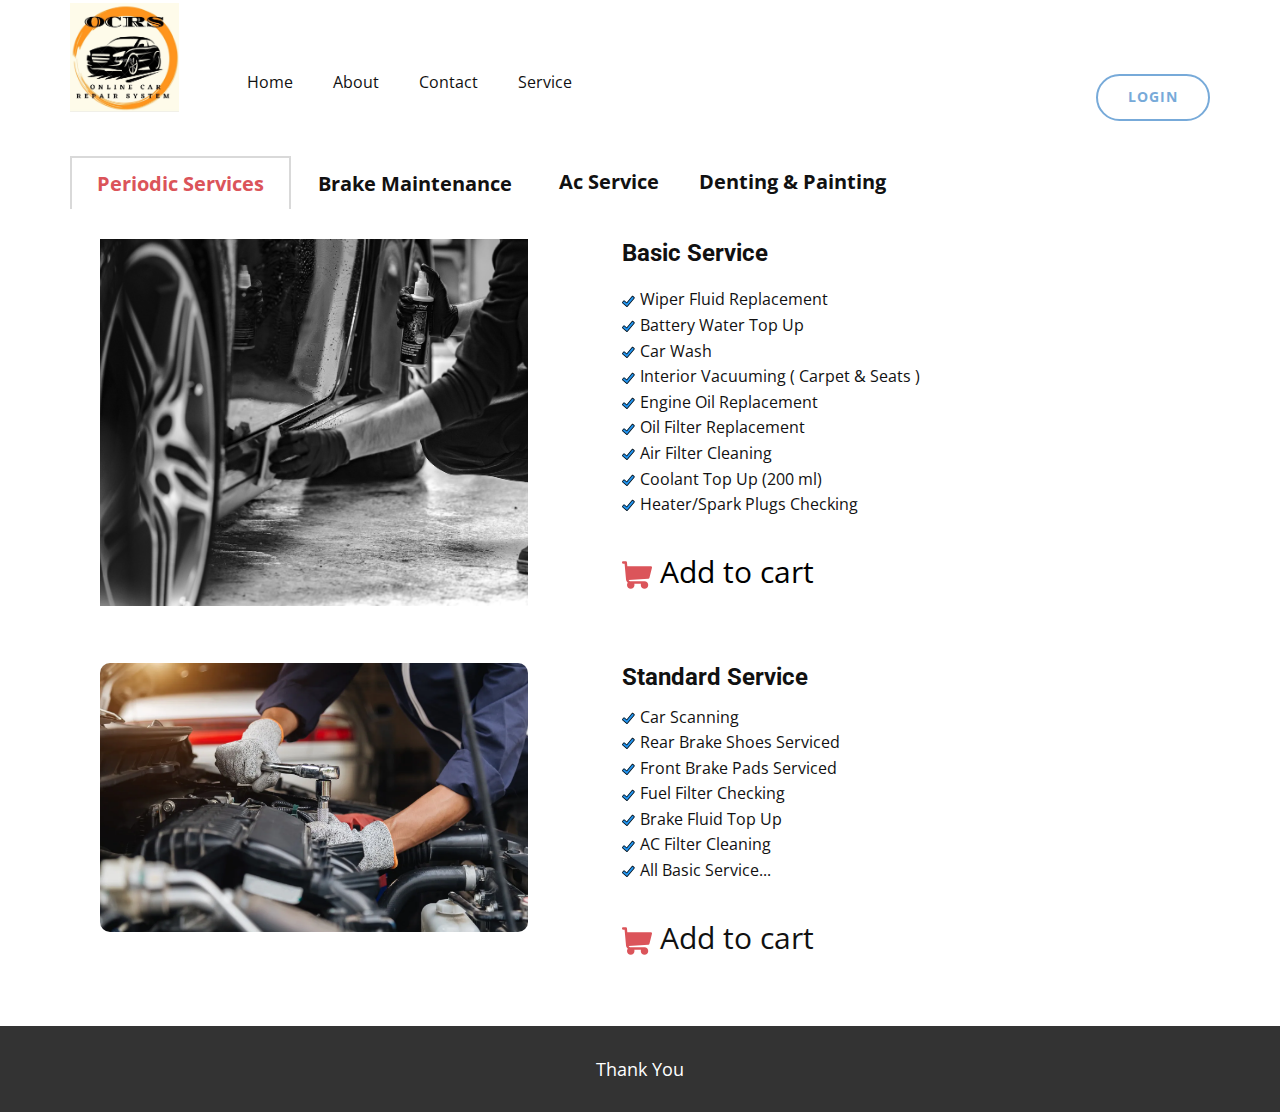
<file: hatchback_2b62cd2de9f474733fff02559fded3799f604dbee47d890186eb3967b4bac58c.html>
<!DOCTYPE html>
<html style="font-size: 16px;" lang="en"><head>
    <meta name="viewport" content="width=device-width, initial-scale=1.0">
    <meta charset="utf-8">
    <meta name="keywords" content="">
    <meta name="description" content="">
    <title>hatchback</title>
    <link rel="stylesheet" href="nicepage.css" media="screen">
    <link rel="stylesheet" href="nicepage1.css" media="screen">
<link rel="stylesheet" href="hatchback.css" media="screen">
    <script class="u-script" type="text/javascript" src="jquery.js" defer=""></script>
    <script class="u-script" type="text/javascript" src="nicepage1.js" defer=""></script>
    <script class="u-script" type="text/javascript" src="nicepage.js" defer=""></script>
    <meta name="generator" content="Nicepage 5.4.4, nicepage.com">
    <link id="u-theme-google-font" rel="stylesheet" href="https://fonts.googleapis.com/css?family=Roboto:100,100i,300,300i,400,400i,500,500i,700,700i,900,900i|Open+Sans:300,300i,400,400i,500,500i,600,600i,700,700i,800,800i">
    
    
    <script type="application/ld+json">{
		"@context": "http://schema.org",
		"@type": "Organization",
		"name": "Site1",
		"logo": "images/logo.jpg"
}</script>
    <meta name="theme-color" content="#478ac9">
    <meta property="og:title" content="hatchback">
    <meta property="og:description" content="">
    <meta property="og:type" content="website">
  <meta data-intl-tel-input-cdn-path="intlTelInput/"></head>
  <body class="u-body u-xl-mode" data-lang="en"><header class="u-clearfix u-header u-white u-header" id="sec-0b3e"><div class="u-clearfix u-sheet u-sheet-1">
    <a  class="u-image u-logo u-image-1" data-image-width="991" data-image-height="993">
      <img src="images/logo.jpg" class="u-logo-image u-logo-image-1">
    </a>
    <nav class="u-menu u-menu-one-level u-offcanvas u-menu-1">
      <div class="menu-collapse" style="font-size: 1rem; letter-spacing: 0px;">
        <a class="u-button-style u-custom-left-right-menu-spacing u-custom-padding-bottom u-custom-top-bottom-menu-spacing u-nav-link u-text-active-palette-1-base u-text-hover-palette-2-base" href="#" style="padding: 4px 0px; font-size: calc(1em + 8px);">
          <svg class="u-svg-link" viewBox="0 0 24 24"><use xmlns:xlink="http://www.w3.org/1999/xlink" xlink:href="#menu-hamburger"></use></svg>
          <svg class="u-svg-content" version="1.1" id="menu-hamburger" viewBox="0 0 16 16" x="0px" y="0px" xmlns:xlink="http://www.w3.org/1999/xlink" xmlns="http://www.w3.org/2000/svg"><g><rect y="1" width="16" height="2"></rect><rect y="7" width="16" height="2"></rect><rect y="13" width="16" height="2"></rect>
</g></svg>
        </a>
      </div>
      <div class="u-custom-menu u-nav-container">
        <ul class="u-nav u-unstyled u-nav-1"><li class="u-nav-item"><a class="u-button-style u-nav-link u-text-active-palette-1-base u-text-hover-palette-2-base" href="Home.php" style="padding: 10px 20px;">Home</a>
</li><li class="u-nav-item"><a class="u-button-style u-nav-link u-text-active-palette-1-base u-text-hover-palette-2-base" href="About.html" style="padding: 10px 20px;">About</a>
</li><li class="u-nav-item"><a class="u-button-style u-nav-link u-text-active-palette-1-base u-text-hover-palette-2-base" href="Contact.html" style="padding: 10px 20px;">Contact</a>
</li><li class="u-nav-item"><a class="u-button-style u-nav-link u-text-active-palette-1-base u-text-hover-palette-2-base" href="Service.html" style="padding: 10px 20px;">Service</a>
</li></ul>
      </div>
      <div class="u-custom-menu u-nav-container-collapse">
        <div class="u-black u-container-style u-inner-container-layout u-opacity u-opacity-95 u-sidenav">
          <div class="u-inner-container-layout u-sidenav-overflow">
            <div class="u-menu-close"></div>
            <ul class="u-align-center u-nav u-popupmenu-items u-unstyled u-nav-2"><li class="u-nav-item"><a class="u-button-style u-nav-link" href="Home.php">Home</a>
</li><li class="u-nav-item"><a class="u-button-style u-nav-link" href="About.html">About</a>
</li><li class="u-nav-item"><a class="u-button-style u-nav-link" href="Contact.html">Contact</a>
</li><li class="u-nav-item"><a class="u-button-style u-nav-link" href="Service.html">Service</a>
</li></ul>
          </div>
        </div>
        <div class="u-black u-menu-overlay u-opacity u-opacity-70"></div>
      </div>
    </nav>
    <a href="login.php" class="u-border-2 u-border-palette-1-light-1 u-btn u-btn-round u-button-style u-hover-palette-1-base u-radius-50 u-text-palette-1-light-1 u-white u-btn-1">Login</a>
  </div></header>
    <section class="u-align-center u-clearfix u-section-1" id="sec-6f35">
      <div class="u-clearfix u-sheet u-valign-middle-sm u-sheet-1">
        <div class="u-expanded-width u-tabs u-tabs-1">
          <ul class="u-border-1 u-border-grey-25 u-tab-list u-unstyled" role="tablist">
            <li class="u-tab-item u-tab-item-1" role="presentation">
              <a class="active u-active-white u-border-2 u-border-active-grey-15 u-border-hover-grey-15 u-border-no-bottom u-button-style u-tab-link u-text-active-palette-2-base u-text-hover-black u-tab-link-1" id="link-tab-0da5" href="#tab-0da5" role="tab" aria-controls="tab-0da5" aria-selected="true">Periodic Services</a>
            </li>
            <li class="u-tab-item u-tab-item-2" role="presentation">
              <a class="u-active-white u-border-2 u-border-active-grey-15 u-border-hover-grey-15 u-border-no-bottom u-button-style u-tab-link u-text-active-palette-2-base u-text-hover-black u-tab-link-2" id="link-tab-2917" href="#tab-2917" role="tab" aria-controls="tab-2917" aria-selected="false">Brake Maintenance</a>
            </li>
            <li class="u-tab-item" role="presentation">
              <a class="u-button-style u-tab-link u-tab-link-3" id="link-tab-08ef" href="#tab-08ef" role="tab" aria-controls="tab-08ef" aria-selected="false">Ac Service</a>
            </li>
            <li class="u-tab-item" role="presentation">
              <a class="u-button-style u-tab-link u-tab-link-4" id="link-tab-fd2d" href="#tab-fd2d" role="tab" aria-controls="tab-fd2d" aria-selected="false">Denting &amp; Painting</a>
            </li>
          </ul>
          <div class="u-tab-content">
            <div class="u-container-style u-tab-active u-tab-pane u-white u-tab-pane-1" id="tab-0da5" role="tabpanel" aria-labelledby="link-tab-0da5">
              <div class="u-container-layout u-container-layout-1">
                <img alt="" class="u-image u-image-default u-image-1" data-image-width="1280" data-image-height="853" src="images/fdca052436f94ac8c2b70467c72f9e43b75b180356e4aad55a946a2f0ca0d336f24f82ac73c4befafaf657c0e64f57fb99bda0bd52fda0a34d6750_1280.jpg">
                <h4 class="u-text u-text-1">Basic Service</h4>
                <ul class="u-custom-list u-text u-text-2">
                  <li>
                    <div class="u-list-icon">
                      <svg xmlns="http://www.w3.org/2000/svg" xmlns:xlink="http://www.w3.org/1999/xlink" version="1.1" xml:space="preserve" class="u-svg-content" viewBox="0 0 24 24" id="svg-b367"><path d="m23.526 5.101c-.04-.399-.231-.759-.541-1.014l-2.318-1.904c-.639-.524-1.585-.432-2.111.207l-9.745 11.86-3.916-3.355c-.628-.536-1.576-.465-2.115.163l-1.952 2.278c-.261.304-.388.691-.357 1.091s.215.764.52 1.024l7.403 6.346c.275.235.616.361.974.361.044 0 .089-.002.134-.006.405-.036.77-.229 1.028-.542l12.662-15.411c.255-.309.373-.7.334-1.098z" fill="#2196f3"></path><path d="m.638 13.173c-.304.354-.452.807-.417 1.273.036.466.251.891.606 1.194l7.403 6.346v.001c.321.273.719.421 1.136.421.052 0 .104-.003.156-.007.472-.042.898-.266 1.199-.632l12.665-15.411c.613-.746.504-1.852-.242-2.464l-2.318-1.904c-.744-.612-1.848-.504-2.463.24l-9.584 11.665-3.722-3.189c-.732-.627-1.839-.543-2.467.189zm3.444-1.329 4.303 3.688c.153.131.348.196.554.178.201-.018.386-.115.514-.271l10.07-12.255c.087-.107.246-.123.352-.035l2.318 1.904c.107.088.123.246.035.353l-12.664 15.41c-.058.07-.132.087-.171.09-.039.006-.115.001-.185-.059l-7.404-6.346c-.068-.059-.083-.132-.086-.171-.003-.038.001-.113.06-.182l1.952-2.278c.089-.102.247-.116.352-.026z"></path></svg>
                    </div>Wiper Fluid Replacement<br>
                  </li>
                  <li>
                    <div class="u-list-icon">
                      <svg xmlns="http://www.w3.org/2000/svg" xmlns:xlink="http://www.w3.org/1999/xlink" version="1.1" xml:space="preserve" class="u-svg-content" viewBox="0 0 24 24" id="svg-b367"><path d="m23.526 5.101c-.04-.399-.231-.759-.541-1.014l-2.318-1.904c-.639-.524-1.585-.432-2.111.207l-9.745 11.86-3.916-3.355c-.628-.536-1.576-.465-2.115.163l-1.952 2.278c-.261.304-.388.691-.357 1.091s.215.764.52 1.024l7.403 6.346c.275.235.616.361.974.361.044 0 .089-.002.134-.006.405-.036.77-.229 1.028-.542l12.662-15.411c.255-.309.373-.7.334-1.098z" fill="#2196f3"></path><path d="m.638 13.173c-.304.354-.452.807-.417 1.273.036.466.251.891.606 1.194l7.403 6.346v.001c.321.273.719.421 1.136.421.052 0 .104-.003.156-.007.472-.042.898-.266 1.199-.632l12.665-15.411c.613-.746.504-1.852-.242-2.464l-2.318-1.904c-.744-.612-1.848-.504-2.463.24l-9.584 11.665-3.722-3.189c-.732-.627-1.839-.543-2.467.189zm3.444-1.329 4.303 3.688c.153.131.348.196.554.178.201-.018.386-.115.514-.271l10.07-12.255c.087-.107.246-.123.352-.035l2.318 1.904c.107.088.123.246.035.353l-12.664 15.41c-.058.07-.132.087-.171.09-.039.006-.115.001-.185-.059l-7.404-6.346c-.068-.059-.083-.132-.086-.171-.003-.038.001-.113.06-.182l1.952-2.278c.089-.102.247-.116.352-.026z"></path></svg>
                    </div>Battery Water Top Up<br>
                  </li>
                  <li>
                    <div class="u-list-icon">
                      <svg xmlns="http://www.w3.org/2000/svg" xmlns:xlink="http://www.w3.org/1999/xlink" version="1.1" xml:space="preserve" class="u-svg-content" viewBox="0 0 24 24" id="svg-b367"><path d="m23.526 5.101c-.04-.399-.231-.759-.541-1.014l-2.318-1.904c-.639-.524-1.585-.432-2.111.207l-9.745 11.86-3.916-3.355c-.628-.536-1.576-.465-2.115.163l-1.952 2.278c-.261.304-.388.691-.357 1.091s.215.764.52 1.024l7.403 6.346c.275.235.616.361.974.361.044 0 .089-.002.134-.006.405-.036.77-.229 1.028-.542l12.662-15.411c.255-.309.373-.7.334-1.098z" fill="#2196f3"></path><path d="m.638 13.173c-.304.354-.452.807-.417 1.273.036.466.251.891.606 1.194l7.403 6.346v.001c.321.273.719.421 1.136.421.052 0 .104-.003.156-.007.472-.042.898-.266 1.199-.632l12.665-15.411c.613-.746.504-1.852-.242-2.464l-2.318-1.904c-.744-.612-1.848-.504-2.463.24l-9.584 11.665-3.722-3.189c-.732-.627-1.839-.543-2.467.189zm3.444-1.329 4.303 3.688c.153.131.348.196.554.178.201-.018.386-.115.514-.271l10.07-12.255c.087-.107.246-.123.352-.035l2.318 1.904c.107.088.123.246.035.353l-12.664 15.41c-.058.07-.132.087-.171.09-.039.006-.115.001-.185-.059l-7.404-6.346c-.068-.059-.083-.132-.086-.171-.003-.038.001-.113.06-.182l1.952-2.278c.089-.102.247-.116.352-.026z"></path></svg>
                    </div>Car Wash<br>
                  </li>
                  <li>
                    <div class="u-list-icon">
                      <svg xmlns="http://www.w3.org/2000/svg" xmlns:xlink="http://www.w3.org/1999/xlink" version="1.1" xml:space="preserve" class="u-svg-content" viewBox="0 0 24 24" id="svg-b367"><path d="m23.526 5.101c-.04-.399-.231-.759-.541-1.014l-2.318-1.904c-.639-.524-1.585-.432-2.111.207l-9.745 11.86-3.916-3.355c-.628-.536-1.576-.465-2.115.163l-1.952 2.278c-.261.304-.388.691-.357 1.091s.215.764.52 1.024l7.403 6.346c.275.235.616.361.974.361.044 0 .089-.002.134-.006.405-.036.77-.229 1.028-.542l12.662-15.411c.255-.309.373-.7.334-1.098z" fill="#2196f3"></path><path d="m.638 13.173c-.304.354-.452.807-.417 1.273.036.466.251.891.606 1.194l7.403 6.346v.001c.321.273.719.421 1.136.421.052 0 .104-.003.156-.007.472-.042.898-.266 1.199-.632l12.665-15.411c.613-.746.504-1.852-.242-2.464l-2.318-1.904c-.744-.612-1.848-.504-2.463.24l-9.584 11.665-3.722-3.189c-.732-.627-1.839-.543-2.467.189zm3.444-1.329 4.303 3.688c.153.131.348.196.554.178.201-.018.386-.115.514-.271l10.07-12.255c.087-.107.246-.123.352-.035l2.318 1.904c.107.088.123.246.035.353l-12.664 15.41c-.058.07-.132.087-.171.09-.039.006-.115.001-.185-.059l-7.404-6.346c-.068-.059-.083-.132-.086-.171-.003-.038.001-.113.06-.182l1.952-2.278c.089-.102.247-.116.352-.026z"></path></svg>
                    </div>Interior Vacuuming ( Carpet &amp; Seats )<br>
                  </li>
                  <li>
                    <div class="u-list-icon">
                      <svg xmlns="http://www.w3.org/2000/svg" xmlns:xlink="http://www.w3.org/1999/xlink" version="1.1" xml:space="preserve" class="u-svg-content" viewBox="0 0 24 24" id="svg-b367"><path d="m23.526 5.101c-.04-.399-.231-.759-.541-1.014l-2.318-1.904c-.639-.524-1.585-.432-2.111.207l-9.745 11.86-3.916-3.355c-.628-.536-1.576-.465-2.115.163l-1.952 2.278c-.261.304-.388.691-.357 1.091s.215.764.52 1.024l7.403 6.346c.275.235.616.361.974.361.044 0 .089-.002.134-.006.405-.036.77-.229 1.028-.542l12.662-15.411c.255-.309.373-.7.334-1.098z" fill="#2196f3"></path><path d="m.638 13.173c-.304.354-.452.807-.417 1.273.036.466.251.891.606 1.194l7.403 6.346v.001c.321.273.719.421 1.136.421.052 0 .104-.003.156-.007.472-.042.898-.266 1.199-.632l12.665-15.411c.613-.746.504-1.852-.242-2.464l-2.318-1.904c-.744-.612-1.848-.504-2.463.24l-9.584 11.665-3.722-3.189c-.732-.627-1.839-.543-2.467.189zm3.444-1.329 4.303 3.688c.153.131.348.196.554.178.201-.018.386-.115.514-.271l10.07-12.255c.087-.107.246-.123.352-.035l2.318 1.904c.107.088.123.246.035.353l-12.664 15.41c-.058.07-.132.087-.171.09-.039.006-.115.001-.185-.059l-7.404-6.346c-.068-.059-.083-.132-.086-.171-.003-.038.001-.113.06-.182l1.952-2.278c.089-.102.247-.116.352-.026z"></path></svg>
                    </div>Engine Oil Replacement<br>
                  </li>
                  <li>
                    <div class="u-list-icon">
                      <svg xmlns="http://www.w3.org/2000/svg" xmlns:xlink="http://www.w3.org/1999/xlink" version="1.1" xml:space="preserve" class="u-svg-content" viewBox="0 0 24 24" id="svg-b367"><path d="m23.526 5.101c-.04-.399-.231-.759-.541-1.014l-2.318-1.904c-.639-.524-1.585-.432-2.111.207l-9.745 11.86-3.916-3.355c-.628-.536-1.576-.465-2.115.163l-1.952 2.278c-.261.304-.388.691-.357 1.091s.215.764.52 1.024l7.403 6.346c.275.235.616.361.974.361.044 0 .089-.002.134-.006.405-.036.77-.229 1.028-.542l12.662-15.411c.255-.309.373-.7.334-1.098z" fill="#2196f3"></path><path d="m.638 13.173c-.304.354-.452.807-.417 1.273.036.466.251.891.606 1.194l7.403 6.346v.001c.321.273.719.421 1.136.421.052 0 .104-.003.156-.007.472-.042.898-.266 1.199-.632l12.665-15.411c.613-.746.504-1.852-.242-2.464l-2.318-1.904c-.744-.612-1.848-.504-2.463.24l-9.584 11.665-3.722-3.189c-.732-.627-1.839-.543-2.467.189zm3.444-1.329 4.303 3.688c.153.131.348.196.554.178.201-.018.386-.115.514-.271l10.07-12.255c.087-.107.246-.123.352-.035l2.318 1.904c.107.088.123.246.035.353l-12.664 15.41c-.058.07-.132.087-.171.09-.039.006-.115.001-.185-.059l-7.404-6.346c-.068-.059-.083-.132-.086-.171-.003-.038.001-.113.06-.182l1.952-2.278c.089-.102.247-.116.352-.026z"></path></svg>
                    </div>Oil Filter Replacement<br>
                  </li>
                  <li>
                    <div class="u-list-icon">
                      <svg xmlns="http://www.w3.org/2000/svg" xmlns:xlink="http://www.w3.org/1999/xlink" version="1.1" xml:space="preserve" class="u-svg-content" viewBox="0 0 24 24" id="svg-b367"><path d="m23.526 5.101c-.04-.399-.231-.759-.541-1.014l-2.318-1.904c-.639-.524-1.585-.432-2.111.207l-9.745 11.86-3.916-3.355c-.628-.536-1.576-.465-2.115.163l-1.952 2.278c-.261.304-.388.691-.357 1.091s.215.764.52 1.024l7.403 6.346c.275.235.616.361.974.361.044 0 .089-.002.134-.006.405-.036.77-.229 1.028-.542l12.662-15.411c.255-.309.373-.7.334-1.098z" fill="#2196f3"></path><path d="m.638 13.173c-.304.354-.452.807-.417 1.273.036.466.251.891.606 1.194l7.403 6.346v.001c.321.273.719.421 1.136.421.052 0 .104-.003.156-.007.472-.042.898-.266 1.199-.632l12.665-15.411c.613-.746.504-1.852-.242-2.464l-2.318-1.904c-.744-.612-1.848-.504-2.463.24l-9.584 11.665-3.722-3.189c-.732-.627-1.839-.543-2.467.189zm3.444-1.329 4.303 3.688c.153.131.348.196.554.178.201-.018.386-.115.514-.271l10.07-12.255c.087-.107.246-.123.352-.035l2.318 1.904c.107.088.123.246.035.353l-12.664 15.41c-.058.07-.132.087-.171.09-.039.006-.115.001-.185-.059l-7.404-6.346c-.068-.059-.083-.132-.086-.171-.003-.038.001-.113.06-.182l1.952-2.278c.089-.102.247-.116.352-.026z"></path></svg>
                    </div>Air Filter Cleaning<br>
                  </li>
                  <li>
                    <div class="u-list-icon">
                      <svg xmlns="http://www.w3.org/2000/svg" xmlns:xlink="http://www.w3.org/1999/xlink" version="1.1" xml:space="preserve" class="u-svg-content" viewBox="0 0 24 24" id="svg-b367"><path d="m23.526 5.101c-.04-.399-.231-.759-.541-1.014l-2.318-1.904c-.639-.524-1.585-.432-2.111.207l-9.745 11.86-3.916-3.355c-.628-.536-1.576-.465-2.115.163l-1.952 2.278c-.261.304-.388.691-.357 1.091s.215.764.52 1.024l7.403 6.346c.275.235.616.361.974.361.044 0 .089-.002.134-.006.405-.036.77-.229 1.028-.542l12.662-15.411c.255-.309.373-.7.334-1.098z" fill="#2196f3"></path><path d="m.638 13.173c-.304.354-.452.807-.417 1.273.036.466.251.891.606 1.194l7.403 6.346v.001c.321.273.719.421 1.136.421.052 0 .104-.003.156-.007.472-.042.898-.266 1.199-.632l12.665-15.411c.613-.746.504-1.852-.242-2.464l-2.318-1.904c-.744-.612-1.848-.504-2.463.24l-9.584 11.665-3.722-3.189c-.732-.627-1.839-.543-2.467.189zm3.444-1.329 4.303 3.688c.153.131.348.196.554.178.201-.018.386-.115.514-.271l10.07-12.255c.087-.107.246-.123.352-.035l2.318 1.904c.107.088.123.246.035.353l-12.664 15.41c-.058.07-.132.087-.171.09-.039.006-.115.001-.185-.059l-7.404-6.346c-.068-.059-.083-.132-.086-.171-.003-.038.001-.113.06-.182l1.952-2.278c.089-.102.247-.116.352-.026z"></path></svg>
                    </div>Coolant Top Up (200 ml)<br>
                  </li>
                  <li>
                    <div class="u-list-icon">
                      <svg xmlns="http://www.w3.org/2000/svg" xmlns:xlink="http://www.w3.org/1999/xlink" version="1.1" xml:space="preserve" class="u-svg-content" viewBox="0 0 24 24" id="svg-b367"><path d="m23.526 5.101c-.04-.399-.231-.759-.541-1.014l-2.318-1.904c-.639-.524-1.585-.432-2.111.207l-9.745 11.86-3.916-3.355c-.628-.536-1.576-.465-2.115.163l-1.952 2.278c-.261.304-.388.691-.357 1.091s.215.764.52 1.024l7.403 6.346c.275.235.616.361.974.361.044 0 .089-.002.134-.006.405-.036.77-.229 1.028-.542l12.662-15.411c.255-.309.373-.7.334-1.098z" fill="#2196f3"></path><path d="m.638 13.173c-.304.354-.452.807-.417 1.273.036.466.251.891.606 1.194l7.403 6.346v.001c.321.273.719.421 1.136.421.052 0 .104-.003.156-.007.472-.042.898-.266 1.199-.632l12.665-15.411c.613-.746.504-1.852-.242-2.464l-2.318-1.904c-.744-.612-1.848-.504-2.463.24l-9.584 11.665-3.722-3.189c-.732-.627-1.839-.543-2.467.189zm3.444-1.329 4.303 3.688c.153.131.348.196.554.178.201-.018.386-.115.514-.271l10.07-12.255c.087-.107.246-.123.352-.035l2.318 1.904c.107.088.123.246.035.353l-12.664 15.41c-.058.07-.132.087-.171.09-.039.006-.115.001-.185-.059l-7.404-6.346c-.068-.059-.083-.132-.086-.171-.003-.038.001-.113.06-.182l1.952-2.278c.089-.102.247-.116.352-.026z"></path></svg>
                    </div>Heater/Spark Plugs Checking<br>
                  </li>
                </ul>
                <a  class="u-active-none u-btn u-button-style u-hover-none u-none u-text-black u-text-hover-palette-1-light-1 u-btn-1"><span class="u-icon u-text-palette-2-base"><svg class="u-svg-content" viewBox="0 0 511.334 511.334" style="width: 1em; height: 1em;"><path d="m506.887 114.74c-3.979-5.097-10.086-8.076-16.553-8.076h-399.808l-5.943-66.207c-.972-10.827-10.046-19.123-20.916-19.123h-42.667c-11.598 0-21 9.402-21 21s9.402 21 21 21h23.468l23.018 256.439c.005.302-.01.599.007.903.047.806.152 1.594.286 2.37l.842 9.376c.016.177.034.354.055.529 2.552 22.11 13.851 41.267 30.19 54.21-8.466 10.812-13.532 24.407-13.532 39.172 0 35.106 28.561 63.667 63.666 63.667 35.106 0 63.667-28.561 63.667-63.667 0-7.605-1.345-14.9-3.801-21.667h114.936c-2.457 6.767-3.801 14.062-3.801 21.667 0 35.106 28.561 63.667 63.667 63.667s63.667-28.561 63.667-63.667-28.561-63.667-63.667-63.667h-234.526c-15.952 0-29.853-9.624-35.853-23.646l335.608-19.724c9.162-.538 16.914-6.966 19.141-15.87l42.67-170.67c1.567-6.272.158-12.918-3.821-18.016z"></path></svg><img></span>&nbsp;Add to cart
                </a>
                <img class="u-image u-image-round u-radius-10 u-image-2" src="images/car-maintenance-guide.jpeg" alt="" data-image-width="1600" data-image-height="900">
                <h4 class="u-text u-text-3">Standard Service</h4>
                <ul class="u-custom-list u-text u-text-4">
                  <li>
                    <div class="u-list-icon">
                      <svg xmlns="http://www.w3.org/2000/svg" xmlns:xlink="http://www.w3.org/1999/xlink" version="1.1" xml:space="preserve" class="u-svg-content" viewBox="0 0 24 24" id="svg-1dcf"><path d="m23.526 5.101c-.04-.399-.231-.759-.541-1.014l-2.318-1.904c-.639-.524-1.585-.432-2.111.207l-9.745 11.86-3.916-3.355c-.628-.536-1.576-.465-2.115.163l-1.952 2.278c-.261.304-.388.691-.357 1.091s.215.764.52 1.024l7.403 6.346c.275.235.616.361.974.361.044 0 .089-.002.134-.006.405-.036.77-.229 1.028-.542l12.662-15.411c.255-.309.373-.7.334-1.098z" fill="#2196f3"></path><path d="m.638 13.173c-.304.354-.452.807-.417 1.273.036.466.251.891.606 1.194l7.403 6.346v.001c.321.273.719.421 1.136.421.052 0 .104-.003.156-.007.472-.042.898-.266 1.199-.632l12.665-15.411c.613-.746.504-1.852-.242-2.464l-2.318-1.904c-.744-.612-1.848-.504-2.463.24l-9.584 11.665-3.722-3.189c-.732-.627-1.839-.543-2.467.189zm3.444-1.329 4.303 3.688c.153.131.348.196.554.178.201-.018.386-.115.514-.271l10.07-12.255c.087-.107.246-.123.352-.035l2.318 1.904c.107.088.123.246.035.353l-12.664 15.41c-.058.07-.132.087-.171.09-.039.006-.115.001-.185-.059l-7.404-6.346c-.068-.059-.083-.132-.086-.171-.003-.038.001-.113.06-.182l1.952-2.278c.089-.102.247-.116.352-.026z"></path></svg>
                    </div>Car Scanning
                  </li>
                  <li>
                    <div class="u-list-icon">
                      <svg xmlns="http://www.w3.org/2000/svg" xmlns:xlink="http://www.w3.org/1999/xlink" version="1.1" xml:space="preserve" class="u-svg-content" viewBox="0 0 24 24" id="svg-1dcf"><path d="m23.526 5.101c-.04-.399-.231-.759-.541-1.014l-2.318-1.904c-.639-.524-1.585-.432-2.111.207l-9.745 11.86-3.916-3.355c-.628-.536-1.576-.465-2.115.163l-1.952 2.278c-.261.304-.388.691-.357 1.091s.215.764.52 1.024l7.403 6.346c.275.235.616.361.974.361.044 0 .089-.002.134-.006.405-.036.77-.229 1.028-.542l12.662-15.411c.255-.309.373-.7.334-1.098z" fill="#2196f3"></path><path d="m.638 13.173c-.304.354-.452.807-.417 1.273.036.466.251.891.606 1.194l7.403 6.346v.001c.321.273.719.421 1.136.421.052 0 .104-.003.156-.007.472-.042.898-.266 1.199-.632l12.665-15.411c.613-.746.504-1.852-.242-2.464l-2.318-1.904c-.744-.612-1.848-.504-2.463.24l-9.584 11.665-3.722-3.189c-.732-.627-1.839-.543-2.467.189zm3.444-1.329 4.303 3.688c.153.131.348.196.554.178.201-.018.386-.115.514-.271l10.07-12.255c.087-.107.246-.123.352-.035l2.318 1.904c.107.088.123.246.035.353l-12.664 15.41c-.058.07-.132.087-.171.09-.039.006-.115.001-.185-.059l-7.404-6.346c-.068-.059-.083-.132-.086-.171-.003-.038.001-.113.06-.182l1.952-2.278c.089-.102.247-.116.352-.026z"></path></svg>
                    </div>Rear Brake Shoes Serviced
                  </li>
                  <li>
                    <div class="u-list-icon">
                      <svg xmlns="http://www.w3.org/2000/svg" xmlns:xlink="http://www.w3.org/1999/xlink" version="1.1" xml:space="preserve" class="u-svg-content" viewBox="0 0 24 24" id="svg-1dcf"><path d="m23.526 5.101c-.04-.399-.231-.759-.541-1.014l-2.318-1.904c-.639-.524-1.585-.432-2.111.207l-9.745 11.86-3.916-3.355c-.628-.536-1.576-.465-2.115.163l-1.952 2.278c-.261.304-.388.691-.357 1.091s.215.764.52 1.024l7.403 6.346c.275.235.616.361.974.361.044 0 .089-.002.134-.006.405-.036.77-.229 1.028-.542l12.662-15.411c.255-.309.373-.7.334-1.098z" fill="#2196f3"></path><path d="m.638 13.173c-.304.354-.452.807-.417 1.273.036.466.251.891.606 1.194l7.403 6.346v.001c.321.273.719.421 1.136.421.052 0 .104-.003.156-.007.472-.042.898-.266 1.199-.632l12.665-15.411c.613-.746.504-1.852-.242-2.464l-2.318-1.904c-.744-.612-1.848-.504-2.463.24l-9.584 11.665-3.722-3.189c-.732-.627-1.839-.543-2.467.189zm3.444-1.329 4.303 3.688c.153.131.348.196.554.178.201-.018.386-.115.514-.271l10.07-12.255c.087-.107.246-.123.352-.035l2.318 1.904c.107.088.123.246.035.353l-12.664 15.41c-.058.07-.132.087-.171.09-.039.006-.115.001-.185-.059l-7.404-6.346c-.068-.059-.083-.132-.086-.171-.003-.038.001-.113.06-.182l1.952-2.278c.089-.102.247-.116.352-.026z"></path></svg>
                    </div>Front Brake Pads Serviced<br>
                  </li>
                  <li>
                    <div class="u-list-icon">
                      <svg xmlns="http://www.w3.org/2000/svg" xmlns:xlink="http://www.w3.org/1999/xlink" version="1.1" xml:space="preserve" class="u-svg-content" viewBox="0 0 24 24" id="svg-1dcf"><path d="m23.526 5.101c-.04-.399-.231-.759-.541-1.014l-2.318-1.904c-.639-.524-1.585-.432-2.111.207l-9.745 11.86-3.916-3.355c-.628-.536-1.576-.465-2.115.163l-1.952 2.278c-.261.304-.388.691-.357 1.091s.215.764.52 1.024l7.403 6.346c.275.235.616.361.974.361.044 0 .089-.002.134-.006.405-.036.77-.229 1.028-.542l12.662-15.411c.255-.309.373-.7.334-1.098z" fill="#2196f3"></path><path d="m.638 13.173c-.304.354-.452.807-.417 1.273.036.466.251.891.606 1.194l7.403 6.346v.001c.321.273.719.421 1.136.421.052 0 .104-.003.156-.007.472-.042.898-.266 1.199-.632l12.665-15.411c.613-.746.504-1.852-.242-2.464l-2.318-1.904c-.744-.612-1.848-.504-2.463.24l-9.584 11.665-3.722-3.189c-.732-.627-1.839-.543-2.467.189zm3.444-1.329 4.303 3.688c.153.131.348.196.554.178.201-.018.386-.115.514-.271l10.07-12.255c.087-.107.246-.123.352-.035l2.318 1.904c.107.088.123.246.035.353l-12.664 15.41c-.058.07-.132.087-.171.09-.039.006-.115.001-.185-.059l-7.404-6.346c-.068-.059-.083-.132-.086-.171-.003-.038.001-.113.06-.182l1.952-2.278c.089-.102.247-.116.352-.026z"></path></svg>
                    </div>Fuel Filter Checking<br>
                  </li>
                  <li>
                    <div class="u-list-icon">
                      <svg xmlns="http://www.w3.org/2000/svg" xmlns:xlink="http://www.w3.org/1999/xlink" version="1.1" xml:space="preserve" class="u-svg-content" viewBox="0 0 24 24" id="svg-1dcf"><path d="m23.526 5.101c-.04-.399-.231-.759-.541-1.014l-2.318-1.904c-.639-.524-1.585-.432-2.111.207l-9.745 11.86-3.916-3.355c-.628-.536-1.576-.465-2.115.163l-1.952 2.278c-.261.304-.388.691-.357 1.091s.215.764.52 1.024l7.403 6.346c.275.235.616.361.974.361.044 0 .089-.002.134-.006.405-.036.77-.229 1.028-.542l12.662-15.411c.255-.309.373-.7.334-1.098z" fill="#2196f3"></path><path d="m.638 13.173c-.304.354-.452.807-.417 1.273.036.466.251.891.606 1.194l7.403 6.346v.001c.321.273.719.421 1.136.421.052 0 .104-.003.156-.007.472-.042.898-.266 1.199-.632l12.665-15.411c.613-.746.504-1.852-.242-2.464l-2.318-1.904c-.744-.612-1.848-.504-2.463.24l-9.584 11.665-3.722-3.189c-.732-.627-1.839-.543-2.467.189zm3.444-1.329 4.303 3.688c.153.131.348.196.554.178.201-.018.386-.115.514-.271l10.07-12.255c.087-.107.246-.123.352-.035l2.318 1.904c.107.088.123.246.035.353l-12.664 15.41c-.058.07-.132.087-.171.09-.039.006-.115.001-.185-.059l-7.404-6.346c-.068-.059-.083-.132-.086-.171-.003-.038.001-.113.06-.182l1.952-2.278c.089-.102.247-.116.352-.026z"></path></svg>
                    </div>Brake Fluid Top Up<br>
                  </li>
                  <li>
                    <div class="u-list-icon">
                      <svg xmlns="http://www.w3.org/2000/svg" xmlns:xlink="http://www.w3.org/1999/xlink" version="1.1" xml:space="preserve" class="u-svg-content" viewBox="0 0 24 24" id="svg-1dcf"><path d="m23.526 5.101c-.04-.399-.231-.759-.541-1.014l-2.318-1.904c-.639-.524-1.585-.432-2.111.207l-9.745 11.86-3.916-3.355c-.628-.536-1.576-.465-2.115.163l-1.952 2.278c-.261.304-.388.691-.357 1.091s.215.764.52 1.024l7.403 6.346c.275.235.616.361.974.361.044 0 .089-.002.134-.006.405-.036.77-.229 1.028-.542l12.662-15.411c.255-.309.373-.7.334-1.098z" fill="#2196f3"></path><path d="m.638 13.173c-.304.354-.452.807-.417 1.273.036.466.251.891.606 1.194l7.403 6.346v.001c.321.273.719.421 1.136.421.052 0 .104-.003.156-.007.472-.042.898-.266 1.199-.632l12.665-15.411c.613-.746.504-1.852-.242-2.464l-2.318-1.904c-.744-.612-1.848-.504-2.463.24l-9.584 11.665-3.722-3.189c-.732-.627-1.839-.543-2.467.189zm3.444-1.329 4.303 3.688c.153.131.348.196.554.178.201-.018.386-.115.514-.271l10.07-12.255c.087-.107.246-.123.352-.035l2.318 1.904c.107.088.123.246.035.353l-12.664 15.41c-.058.07-.132.087-.171.09-.039.006-.115.001-.185-.059l-7.404-6.346c-.068-.059-.083-.132-.086-.171-.003-.038.001-.113.06-.182l1.952-2.278c.089-.102.247-.116.352-.026z"></path></svg>
                    </div>AC Filter Cleaning<br>
                  </li>
                  <li>
                    <div class="u-list-icon">
                      <svg xmlns="http://www.w3.org/2000/svg" xmlns:xlink="http://www.w3.org/1999/xlink" version="1.1" xml:space="preserve" class="u-svg-content" viewBox="0 0 24 24" id="svg-1dcf"><path d="m23.526 5.101c-.04-.399-.231-.759-.541-1.014l-2.318-1.904c-.639-.524-1.585-.432-2.111.207l-9.745 11.86-3.916-3.355c-.628-.536-1.576-.465-2.115.163l-1.952 2.278c-.261.304-.388.691-.357 1.091s.215.764.52 1.024l7.403 6.346c.275.235.616.361.974.361.044 0 .089-.002.134-.006.405-.036.77-.229 1.028-.542l12.662-15.411c.255-.309.373-.7.334-1.098z" fill="#2196f3"></path><path d="m.638 13.173c-.304.354-.452.807-.417 1.273.036.466.251.891.606 1.194l7.403 6.346v.001c.321.273.719.421 1.136.421.052 0 .104-.003.156-.007.472-.042.898-.266 1.199-.632l12.665-15.411c.613-.746.504-1.852-.242-2.464l-2.318-1.904c-.744-.612-1.848-.504-2.463.24l-9.584 11.665-3.722-3.189c-.732-.627-1.839-.543-2.467.189zm3.444-1.329 4.303 3.688c.153.131.348.196.554.178.201-.018.386-.115.514-.271l10.07-12.255c.087-.107.246-.123.352-.035l2.318 1.904c.107.088.123.246.035.353l-12.664 15.41c-.058.07-.132.087-.171.09-.039.006-.115.001-.185-.059l-7.404-6.346c-.068-.059-.083-.132-.086-.171-.003-.038.001-.113.06-.182l1.952-2.278c.089-.102.247-.116.352-.026z"></path></svg>
                    </div>All Basic Service...<br>
                  </li>
                </ul>
                <a  class="u-active-none u-btn u-button-style u-hover-none u-none u-text-body-color u-text-hover-palette-2-base u-btn-2"><span class="u-icon u-text-palette-2-base"><svg class="u-svg-content" viewBox="0 0 511.334 511.334" style="width: 1em; height: 1em;"><path d="m506.887 114.74c-3.979-5.097-10.086-8.076-16.553-8.076h-399.808l-5.943-66.207c-.972-10.827-10.046-19.123-20.916-19.123h-42.667c-11.598 0-21 9.402-21 21s9.402 21 21 21h23.468l23.018 256.439c.005.302-.01.599.007.903.047.806.152 1.594.286 2.37l.842 9.376c.016.177.034.354.055.529 2.552 22.11 13.851 41.267 30.19 54.21-8.466 10.812-13.532 24.407-13.532 39.172 0 35.106 28.561 63.667 63.666 63.667 35.106 0 63.667-28.561 63.667-63.667 0-7.605-1.345-14.9-3.801-21.667h114.936c-2.457 6.767-3.801 14.062-3.801 21.667 0 35.106 28.561 63.667 63.667 63.667s63.667-28.561 63.667-63.667-28.561-63.667-63.667-63.667h-234.526c-15.952 0-29.853-9.624-35.853-23.646l335.608-19.724c9.162-.538 16.914-6.966 19.141-15.87l42.67-170.67c1.567-6.272.158-12.918-3.821-18.016z"></path></svg><img></span>&nbsp;Add to cart
                </a>
              </div>
            </div>
            <div class="u-container-style u-tab-pane u-white u-tab-pane-2" id="tab-2917" role="tabpanel" aria-labelledby="link-tab-2917">
              <div class="u-container-layout u-container-layout-2">
                <img class="u-image u-image-contain u-image-round u-radius-36 u-image-3" src="images/26296sc011-2018-spp-1.jpg" alt="" data-image-width="1200" data-image-height="900">
                <img class="u-image u-image-contain u-image-round u-preserve-proportions u-radius-36 u-image-4" src="images/BrakeShoeThumbnail.jpg" alt="" data-image-width="640" data-image-height="640">
                <img class="u-image u-image-contain u-image-round u-preserve-proportions u-radius-36 u-image-5" src="images/C-Hook__13924.1643285852.jpg" alt="" data-image-width="1280" data-image-height="1280">
                <a  class="u-active-none u-border-2 u-border-grey-75 u-btn u-button-style u-hover-none u-none u-text-body-color u-text-hover-palette-1-base u-btn-3"><span class="u-icon u-text-palette-2-base"><svg class="u-svg-content" viewBox="0 0 511.334 511.334" style="width: 1em; height: 1em;"><path d="m506.887 114.74c-3.979-5.097-10.086-8.076-16.553-8.076h-399.808l-5.943-66.207c-.972-10.827-10.046-19.123-20.916-19.123h-42.667c-11.598 0-21 9.402-21 21s9.402 21 21 21h23.468l23.018 256.439c.005.302-.01.599.007.903.047.806.152 1.594.286 2.37l.842 9.376c.016.177.034.354.055.529 2.552 22.11 13.851 41.267 30.19 54.21-8.466 10.812-13.532 24.407-13.532 39.172 0 35.106 28.561 63.667 63.666 63.667 35.106 0 63.667-28.561 63.667-63.667 0-7.605-1.345-14.9-3.801-21.667h114.936c-2.457 6.767-3.801 14.062-3.801 21.667 0 35.106 28.561 63.667 63.667 63.667s63.667-28.561 63.667-63.667-28.561-63.667-63.667-63.667h-234.526c-15.952 0-29.853-9.624-35.853-23.646l335.608-19.724c9.162-.538 16.914-6.966 19.141-15.87l42.67-170.67c1.567-6.272.158-12.918-3.821-18.016z"></path></svg><img></span>&nbsp;Add to cart
                </a>
                <a  class="u-active-none u-border-2 u-border-grey-75 u-btn u-button-style u-hover-none u-none u-text-body-color u-text-hover-palette-1-base u-btn-4"><span class="u-icon u-text-palette-2-base"><svg class="u-svg-content" viewBox="0 0 511.334 511.334" style="width: 1em; height: 1em;"><path d="m506.887 114.74c-3.979-5.097-10.086-8.076-16.553-8.076h-399.808l-5.943-66.207c-.972-10.827-10.046-19.123-20.916-19.123h-42.667c-11.598 0-21 9.402-21 21s9.402 21 21 21h23.468l23.018 256.439c.005.302-.01.599.007.903.047.806.152 1.594.286 2.37l.842 9.376c.016.177.034.354.055.529 2.552 22.11 13.851 41.267 30.19 54.21-8.466 10.812-13.532 24.407-13.532 39.172 0 35.106 28.561 63.667 63.666 63.667 35.106 0 63.667-28.561 63.667-63.667 0-7.605-1.345-14.9-3.801-21.667h114.936c-2.457 6.767-3.801 14.062-3.801 21.667 0 35.106 28.561 63.667 63.667 63.667s63.667-28.561 63.667-63.667-28.561-63.667-63.667-63.667h-234.526c-15.952 0-29.853-9.624-35.853-23.646l335.608-19.724c9.162-.538 16.914-6.966 19.141-15.87l42.67-170.67c1.567-6.272.158-12.918-3.821-18.016z"></path></svg><img></span>&nbsp;Add to cart
                </a>
                <a class="u-active-none u-border-2 u-border-grey-75 u-btn u-button-style u-hover-none u-none u-text-body-color u-text-hover-palette-1-base u-btn-5"><span class="u-icon u-text-palette-2-base"><svg class="u-svg-content" viewBox="0 0 511.334 511.334" style="width: 1em; height: 1em;"><path d="m506.887 114.74c-3.979-5.097-10.086-8.076-16.553-8.076h-399.808l-5.943-66.207c-.972-10.827-10.046-19.123-20.916-19.123h-42.667c-11.598 0-21 9.402-21 21s9.402 21 21 21h23.468l23.018 256.439c.005.302-.01.599.007.903.047.806.152 1.594.286 2.37l.842 9.376c.016.177.034.354.055.529 2.552 22.11 13.851 41.267 30.19 54.21-8.466 10.812-13.532 24.407-13.532 39.172 0 35.106 28.561 63.667 63.666 63.667 35.106 0 63.667-28.561 63.667-63.667 0-7.605-1.345-14.9-3.801-21.667h114.936c-2.457 6.767-3.801 14.062-3.801 21.667 0 35.106 28.561 63.667 63.667 63.667s63.667-28.561 63.667-63.667-28.561-63.667-63.667-63.667h-234.526c-15.952 0-29.853-9.624-35.853-23.646l335.608-19.724c9.162-.538 16.914-6.966 19.141-15.87l42.67-170.67c1.567-6.272.158-12.918-3.821-18.016z"></path></svg><img></span>&nbsp;Add to cart
                </a>
                <img class="u-image u-image-contain u-image-round u-preserve-proportions u-radius-36 u-image-6" src="images/s-l1600.jpg" alt="" data-image-width="1200" data-image-height="1200">
                <img class="u-image u-image-contain u-image-round u-preserve-proportions u-radius-36 u-image-7" src="images/Thumbnail.jpg" alt="" data-image-width="640" data-image-height="640">
                <img class="u-image u-image-contain u-image-round u-preserve-proportions u-radius-36 u-image-8" src="images/Thumbnail2.jpg" alt="" data-image-width="640" data-image-height="640">
                <a class="u-active-none u-border-2 u-border-grey-75 u-btn u-button-style u-hover-none u-none u-text-body-color u-text-hover-palette-1-base u-btn-6"><span class="u-icon u-text-palette-2-base"><svg class="u-svg-content" viewBox="0 0 511.334 511.334" style="width: 1em; height: 1em;"><path d="m506.887 114.74c-3.979-5.097-10.086-8.076-16.553-8.076h-399.808l-5.943-66.207c-.972-10.827-10.046-19.123-20.916-19.123h-42.667c-11.598 0-21 9.402-21 21s9.402 21 21 21h23.468l23.018 256.439c.005.302-.01.599.007.903.047.806.152 1.594.286 2.37l.842 9.376c.016.177.034.354.055.529 2.552 22.11 13.851 41.267 30.19 54.21-8.466 10.812-13.532 24.407-13.532 39.172 0 35.106 28.561 63.667 63.666 63.667 35.106 0 63.667-28.561 63.667-63.667 0-7.605-1.345-14.9-3.801-21.667h114.936c-2.457 6.767-3.801 14.062-3.801 21.667 0 35.106 28.561 63.667 63.667 63.667s63.667-28.561 63.667-63.667-28.561-63.667-63.667-63.667h-234.526c-15.952 0-29.853-9.624-35.853-23.646l335.608-19.724c9.162-.538 16.914-6.966 19.141-15.87l42.67-170.67c1.567-6.272.158-12.918-3.821-18.016z"></path></svg><img></span>&nbsp;Add to cart
                </a>
                <a class="u-active-none u-border-2 u-border-grey-75 u-btn u-button-style u-hover-none u-none u-text-body-color u-text-hover-palette-1-base u-btn-7"><span class="u-icon u-text-palette-2-base"><svg class="u-svg-content" viewBox="0 0 511.334 511.334" style="width: 1em; height: 1em;"><path d="m506.887 114.74c-3.979-5.097-10.086-8.076-16.553-8.076h-399.808l-5.943-66.207c-.972-10.827-10.046-19.123-20.916-19.123h-42.667c-11.598 0-21 9.402-21 21s9.402 21 21 21h23.468l23.018 256.439c.005.302-.01.599.007.903.047.806.152 1.594.286 2.37l.842 9.376c.016.177.034.354.055.529 2.552 22.11 13.851 41.267 30.19 54.21-8.466 10.812-13.532 24.407-13.532 39.172 0 35.106 28.561 63.667 63.666 63.667 35.106 0 63.667-28.561 63.667-63.667 0-7.605-1.345-14.9-3.801-21.667h114.936c-2.457 6.767-3.801 14.062-3.801 21.667 0 35.106 28.561 63.667 63.667 63.667s63.667-28.561 63.667-63.667-28.561-63.667-63.667-63.667h-234.526c-15.952 0-29.853-9.624-35.853-23.646l335.608-19.724c9.162-.538 16.914-6.966 19.141-15.87l42.67-170.67c1.567-6.272.158-12.918-3.821-18.016z"></path></svg><img></span>&nbsp;Add to cart
                </a>
                <a class="u-active-none u-border-2 u-border-grey-75 u-btn u-button-style u-hover-none u-none u-text-body-color u-text-hover-palette-1-base u-btn-8"><span class="u-icon u-text-palette-2-base"><svg class="u-svg-content" viewBox="0 0 511.334 511.334" style="width: 1em; height: 1em;"><path d="m506.887 114.74c-3.979-5.097-10.086-8.076-16.553-8.076h-399.808l-5.943-66.207c-.972-10.827-10.046-19.123-20.916-19.123h-42.667c-11.598 0-21 9.402-21 21s9.402 21 21 21h23.468l23.018 256.439c.005.302-.01.599.007.903.047.806.152 1.594.286 2.37l.842 9.376c.016.177.034.354.055.529 2.552 22.11 13.851 41.267 30.19 54.21-8.466 10.812-13.532 24.407-13.532 39.172 0 35.106 28.561 63.667 63.666 63.667 35.106 0 63.667-28.561 63.667-63.667 0-7.605-1.345-14.9-3.801-21.667h114.936c-2.457 6.767-3.801 14.062-3.801 21.667 0 35.106 28.561 63.667 63.667 63.667s63.667-28.561 63.667-63.667-28.561-63.667-63.667-63.667h-234.526c-15.952 0-29.853-9.624-35.853-23.646l335.608-19.724c9.162-.538 16.914-6.966 19.141-15.87l42.67-170.67c1.567-6.272.158-12.918-3.821-18.016z"></path></svg><img></span>&nbsp;Add to cart
                </a>
              </div>
            </div>
            <div class="u-container-style u-tab-pane" id="tab-08ef" role="tabpanel" aria-labelledby="link-tab-08ef">
              <div class="u-container-layout u-container-layout-3">
                <img class="u-image u-image-round u-radius-10 u-image-9" src="images/ac_repair.jpg" alt="" data-image-width="1500" data-image-height="1068">
                <h4 class="u-text u-text-default u-text-5">Regular AC Service</h4>
                <ul class="u-custom-list u-text u-text-default u-text-6">
                  <li>
                    <div class="u-list-icon">
                      <svg xmlns="http://www.w3.org/2000/svg" xmlns:xlink="http://www.w3.org/1999/xlink" version="1.1" xml:space="preserve" class="u-svg-content" viewBox="0 0 24 24" id="svg-8602"><path d="m23.526 5.101c-.04-.399-.231-.759-.541-1.014l-2.318-1.904c-.639-.524-1.585-.432-2.111.207l-9.745 11.86-3.916-3.355c-.628-.536-1.576-.465-2.115.163l-1.952 2.278c-.261.304-.388.691-.357 1.091s.215.764.52 1.024l7.403 6.346c.275.235.616.361.974.361.044 0 .089-.002.134-.006.405-.036.77-.229 1.028-.542l12.662-15.411c.255-.309.373-.7.334-1.098z" fill="#2196f3"></path><path d="m.638 13.173c-.304.354-.452.807-.417 1.273.036.466.251.891.606 1.194l7.403 6.346v.001c.321.273.719.421 1.136.421.052 0 .104-.003.156-.007.472-.042.898-.266 1.199-.632l12.665-15.411c.613-.746.504-1.852-.242-2.464l-2.318-1.904c-.744-.612-1.848-.504-2.463.24l-9.584 11.665-3.722-3.189c-.732-.627-1.839-.543-2.467.189zm3.444-1.329 4.303 3.688c.153.131.348.196.554.178.201-.018.386-.115.514-.271l10.07-12.255c.087-.107.246-.123.352-.035l2.318 1.904c.107.088.123.246.035.353l-12.664 15.41c-.058.07-.132.087-.171.09-.039.006-.115.001-.185-.059l-7.404-6.346c-.068-.059-.083-.132-.086-.171-.003-.038.001-.113.06-.182l1.952-2.278c.089-.102.247-.116.352-.026z"></path></svg>
                    </div>AC vent cleaning
                  </li>
                  <li>
                    <div class="u-list-icon">
                      <svg xmlns="http://www.w3.org/2000/svg" xmlns:xlink="http://www.w3.org/1999/xlink" version="1.1" xml:space="preserve" class="u-svg-content" viewBox="0 0 24 24" id="svg-8602"><path d="m23.526 5.101c-.04-.399-.231-.759-.541-1.014l-2.318-1.904c-.639-.524-1.585-.432-2.111.207l-9.745 11.86-3.916-3.355c-.628-.536-1.576-.465-2.115.163l-1.952 2.278c-.261.304-.388.691-.357 1.091s.215.764.52 1.024l7.403 6.346c.275.235.616.361.974.361.044 0 .089-.002.134-.006.405-.036.77-.229 1.028-.542l12.662-15.411c.255-.309.373-.7.334-1.098z" fill="#2196f3"></path><path d="m.638 13.173c-.304.354-.452.807-.417 1.273.036.466.251.891.606 1.194l7.403 6.346v.001c.321.273.719.421 1.136.421.052 0 .104-.003.156-.007.472-.042.898-.266 1.199-.632l12.665-15.411c.613-.746.504-1.852-.242-2.464l-2.318-1.904c-.744-.612-1.848-.504-2.463.24l-9.584 11.665-3.722-3.189c-.732-.627-1.839-.543-2.467.189zm3.444-1.329 4.303 3.688c.153.131.348.196.554.178.201-.018.386-.115.514-.271l10.07-12.255c.087-.107.246-.123.352-.035l2.318 1.904c.107.088.123.246.035.353l-12.664 15.41c-.058.07-.132.087-.171.09-.039.006-.115.001-.185-.059l-7.404-6.346c-.068-.059-.083-.132-.086-.171-.003-.038.001-.113.06-.182l1.952-2.278c.089-.102.247-.116.352-.026z"></path></svg>
                    </div>AC Inspaction
                  </li>
                  <li>
                    <div class="u-list-icon">
                      <svg xmlns="http://www.w3.org/2000/svg" xmlns:xlink="http://www.w3.org/1999/xlink" version="1.1" xml:space="preserve" class="u-svg-content" viewBox="0 0 24 24" id="svg-8602"><path d="m23.526 5.101c-.04-.399-.231-.759-.541-1.014l-2.318-1.904c-.639-.524-1.585-.432-2.111.207l-9.745 11.86-3.916-3.355c-.628-.536-1.576-.465-2.115.163l-1.952 2.278c-.261.304-.388.691-.357 1.091s.215.764.52 1.024l7.403 6.346c.275.235.616.361.974.361.044 0 .089-.002.134-.006.405-.036.77-.229 1.028-.542l12.662-15.411c.255-.309.373-.7.334-1.098z" fill="#2196f3"></path><path d="m.638 13.173c-.304.354-.452.807-.417 1.273.036.466.251.891.606 1.194l7.403 6.346v.001c.321.273.719.421 1.136.421.052 0 .104-.003.156-.007.472-.042.898-.266 1.199-.632l12.665-15.411c.613-.746.504-1.852-.242-2.464l-2.318-1.904c-.744-.612-1.848-.504-2.463.24l-9.584 11.665-3.722-3.189c-.732-.627-1.839-.543-2.467.189zm3.444-1.329 4.303 3.688c.153.131.348.196.554.178.201-.018.386-.115.514-.271l10.07-12.255c.087-.107.246-.123.352-.035l2.318 1.904c.107.088.123.246.035.353l-12.664 15.41c-.058.07-.132.087-.171.09-.039.006-.115.001-.185-.059l-7.404-6.346c-.068-.059-.083-.132-.086-.171-.003-.038.001-.113.06-.182l1.952-2.278c.089-.102.247-.116.352-.026z"></path></svg>
                    </div>AC Gas
                  </li>
                  <li>
                    <div class="u-list-icon">
                      <svg xmlns="http://www.w3.org/2000/svg" xmlns:xlink="http://www.w3.org/1999/xlink" version="1.1" xml:space="preserve" class="u-svg-content" viewBox="0 0 24 24" id="svg-8602"><path d="m23.526 5.101c-.04-.399-.231-.759-.541-1.014l-2.318-1.904c-.639-.524-1.585-.432-2.111.207l-9.745 11.86-3.916-3.355c-.628-.536-1.576-.465-2.115.163l-1.952 2.278c-.261.304-.388.691-.357 1.091s.215.764.52 1.024l7.403 6.346c.275.235.616.361.974.361.044 0 .089-.002.134-.006.405-.036.77-.229 1.028-.542l12.662-15.411c.255-.309.373-.7.334-1.098z" fill="#2196f3"></path><path d="m.638 13.173c-.304.354-.452.807-.417 1.273.036.466.251.891.606 1.194l7.403 6.346v.001c.321.273.719.421 1.136.421.052 0 .104-.003.156-.007.472-.042.898-.266 1.199-.632l12.665-15.411c.613-.746.504-1.852-.242-2.464l-2.318-1.904c-.744-.612-1.848-.504-2.463.24l-9.584 11.665-3.722-3.189c-.732-.627-1.839-.543-2.467.189zm3.444-1.329 4.303 3.688c.153.131.348.196.554.178.201-.018.386-.115.514-.271l10.07-12.255c.087-.107.246-.123.352-.035l2.318 1.904c.107.088.123.246.035.353l-12.664 15.41c-.058.07-.132.087-.171.09-.039.006-.115.001-.185-.059l-7.404-6.346c-.068-.059-.083-.132-.086-.171-.003-.038.001-.113.06-.182l1.952-2.278c.089-.102.247-.116.352-.026z"></path></svg>
                    </div>AC Filter Cleaning
                  </li>
                  <li>
                    <div class="u-list-icon">
                      <svg xmlns="http://www.w3.org/2000/svg" xmlns:xlink="http://www.w3.org/1999/xlink" version="1.1" xml:space="preserve" class="u-svg-content" viewBox="0 0 24 24" id="svg-8602"><path d="m23.526 5.101c-.04-.399-.231-.759-.541-1.014l-2.318-1.904c-.639-.524-1.585-.432-2.111.207l-9.745 11.86-3.916-3.355c-.628-.536-1.576-.465-2.115.163l-1.952 2.278c-.261.304-.388.691-.357 1.091s.215.764.52 1.024l7.403 6.346c.275.235.616.361.974.361.044 0 .089-.002.134-.006.405-.036.77-.229 1.028-.542l12.662-15.411c.255-.309.373-.7.334-1.098z" fill="#2196f3"></path><path d="m.638 13.173c-.304.354-.452.807-.417 1.273.036.466.251.891.606 1.194l7.403 6.346v.001c.321.273.719.421 1.136.421.052 0 .104-.003.156-.007.472-.042.898-.266 1.199-.632l12.665-15.411c.613-.746.504-1.852-.242-2.464l-2.318-1.904c-.744-.612-1.848-.504-2.463.24l-9.584 11.665-3.722-3.189c-.732-.627-1.839-.543-2.467.189zm3.444-1.329 4.303 3.688c.153.131.348.196.554.178.201-.018.386-.115.514-.271l10.07-12.255c.087-.107.246-.123.352-.035l2.318 1.904c.107.088.123.246.035.353l-12.664 15.41c-.058.07-.132.087-.171.09-.039.006-.115.001-.185-.059l-7.404-6.346c-.068-.059-.083-.132-.086-.171-.003-.038.001-.113.06-.182l1.952-2.278c.089-.102.247-.116.352-.026z"></path></svg>
                    </div>Condenser Cleaning
                  </li>
                </ul>
                <a class="u-active-none u-border-2 u-border-grey-75 u-btn u-button-style u-hover-none u-none u-text-body-color u-text-hover-palette-1-base u-btn-9"><span class="u-icon u-text-palette-2-base"><svg class="u-svg-content" viewBox="0 0 511.334 511.334" style="width: 1em; height: 1em;"><path d="m506.887 114.74c-3.979-5.097-10.086-8.076-16.553-8.076h-399.808l-5.943-66.207c-.972-10.827-10.046-19.123-20.916-19.123h-42.667c-11.598 0-21 9.402-21 21s9.402 21 21 21h23.468l23.018 256.439c.005.302-.01.599.007.903.047.806.152 1.594.286 2.37l.842 9.376c.016.177.034.354.055.529 2.552 22.11 13.851 41.267 30.19 54.21-8.466 10.812-13.532 24.407-13.532 39.172 0 35.106 28.561 63.667 63.666 63.667 35.106 0 63.667-28.561 63.667-63.667 0-7.605-1.345-14.9-3.801-21.667h114.936c-2.457 6.767-3.801 14.062-3.801 21.667 0 35.106 28.561 63.667 63.667 63.667s63.667-28.561 63.667-63.667-28.561-63.667-63.667-63.667h-234.526c-15.952 0-29.853-9.624-35.853-23.646l335.608-19.724c9.162-.538 16.914-6.966 19.141-15.87l42.67-170.67c1.567-6.272.158-12.918-3.821-18.016z"></path></svg><img></span>&nbsp;Add to cart
                </a>
              </div>
            </div>
            <div class="u-container-style u-tab-pane" id="tab-fd2d" role="tabpanel" aria-labelledby="link-tab-fd2d">
              <div class="u-container-layout u-container-layout-4">
                <img class="u-image u-image-round u-radius-36 u-image-10" src="images/maxresdefault.jpg" alt="" data-image-width="1280" data-image-height="720">
                <img class="u-image u-image-round u-radius-38 u-image-11" src="images/LHSreardoorpaintsq.jpg" data-image-width="300" data-image-height="300">
                <h4 class="u-text u-text-default u-text-7">Front Side Paint </h4>
                <h4 class="u-text u-text-default u-text-8">Left Side Paint </h4>
                <a class="u-active-none u-border-2 u-border-grey-75 u-btn u-button-style u-hover-none u-none u-text-body-color u-text-hover-palette-1-base u-btn-10"><span class="u-icon u-text-palette-2-base"><svg class="u-svg-content" viewBox="0 0 511.334 511.334" style="width: 1em; height: 1em;"><path d="m506.887 114.74c-3.979-5.097-10.086-8.076-16.553-8.076h-399.808l-5.943-66.207c-.972-10.827-10.046-19.123-20.916-19.123h-42.667c-11.598 0-21 9.402-21 21s9.402 21 21 21h23.468l23.018 256.439c.005.302-.01.599.007.903.047.806.152 1.594.286 2.37l.842 9.376c.016.177.034.354.055.529 2.552 22.11 13.851 41.267 30.19 54.21-8.466 10.812-13.532 24.407-13.532 39.172 0 35.106 28.561 63.667 63.666 63.667 35.106 0 63.667-28.561 63.667-63.667 0-7.605-1.345-14.9-3.801-21.667h114.936c-2.457 6.767-3.801 14.062-3.801 21.667 0 35.106 28.561 63.667 63.667 63.667s63.667-28.561 63.667-63.667-28.561-63.667-63.667-63.667h-234.526c-15.952 0-29.853-9.624-35.853-23.646l335.608-19.724c9.162-.538 16.914-6.966 19.141-15.87l42.67-170.67c1.567-6.272.158-12.918-3.821-18.016z"></path></svg><img></span>&nbsp;Add to cart
                </a>
                <a class="u-active-none u-border-2 u-border-grey-75 u-btn u-button-style u-hover-none u-none u-text-body-color u-text-hover-palette-1-base u-btn-11"><span class="u-icon u-text-palette-2-base"><svg class="u-svg-content" viewBox="0 0 511.334 511.334" style="width: 1em; height: 1em;"><path d="m506.887 114.74c-3.979-5.097-10.086-8.076-16.553-8.076h-399.808l-5.943-66.207c-.972-10.827-10.046-19.123-20.916-19.123h-42.667c-11.598 0-21 9.402-21 21s9.402 21 21 21h23.468l23.018 256.439c.005.302-.01.599.007.903.047.806.152 1.594.286 2.37l.842 9.376c.016.177.034.354.055.529 2.552 22.11 13.851 41.267 30.19 54.21-8.466 10.812-13.532 24.407-13.532 39.172 0 35.106 28.561 63.667 63.666 63.667 35.106 0 63.667-28.561 63.667-63.667 0-7.605-1.345-14.9-3.801-21.667h114.936c-2.457 6.767-3.801 14.062-3.801 21.667 0 35.106 28.561 63.667 63.667 63.667s63.667-28.561 63.667-63.667-28.561-63.667-63.667-63.667h-234.526c-15.952 0-29.853-9.624-35.853-23.646l335.608-19.724c9.162-.538 16.914-6.966 19.141-15.87l42.67-170.67c1.567-6.272.158-12.918-3.821-18.016z"></path></svg><img></span>&nbsp;Add to cart
                </a>
                <img class="u-image u-image-round u-radius-36 u-image-12" src="images/Bootpaintsq.jpg" data-image-width="300" data-image-height="300">
                <img class="u-image u-image-round u-radius-42 u-image-13" src="images/RHSfrontdoorpaintsq.jpg" data-image-width="300" data-image-height="300">
                <h4 class="u-text u-text-default u-text-9">Rear Side Paint</h4>
                <h4 class="u-text u-text-default u-text-10">Right Side Paint </h4>
                <a class="u-active-none u-border-2 u-border-grey-75 u-btn u-button-style u-hover-none u-none u-text-body-color u-text-hover-palette-1-base u-btn-12"><span class="u-icon u-text-palette-2-base"><svg class="u-svg-content" viewBox="0 0 511.334 511.334" style="width: 1em; height: 1em;"><path d="m506.887 114.74c-3.979-5.097-10.086-8.076-16.553-8.076h-399.808l-5.943-66.207c-.972-10.827-10.046-19.123-20.916-19.123h-42.667c-11.598 0-21 9.402-21 21s9.402 21 21 21h23.468l23.018 256.439c.005.302-.01.599.007.903.047.806.152 1.594.286 2.37l.842 9.376c.016.177.034.354.055.529 2.552 22.11 13.851 41.267 30.19 54.21-8.466 10.812-13.532 24.407-13.532 39.172 0 35.106 28.561 63.667 63.666 63.667 35.106 0 63.667-28.561 63.667-63.667 0-7.605-1.345-14.9-3.801-21.667h114.936c-2.457 6.767-3.801 14.062-3.801 21.667 0 35.106 28.561 63.667 63.667 63.667s63.667-28.561 63.667-63.667-28.561-63.667-63.667-63.667h-234.526c-15.952 0-29.853-9.624-35.853-23.646l335.608-19.724c9.162-.538 16.914-6.966 19.141-15.87l42.67-170.67c1.567-6.272.158-12.918-3.821-18.016z"></path></svg><img></span>&nbsp;Add to cart
                </a>
                <a  class="u-active-none u-border-2 u-border-grey-75 u-btn u-button-style u-hover-none u-none u-text-body-color u-text-hover-palette-1-base u-btn-13"><span class="u-icon u-text-palette-2-base"><svg class="u-svg-content" viewBox="0 0 511.334 511.334" style="width: 1em; height: 1em;"><path d="m506.887 114.74c-3.979-5.097-10.086-8.076-16.553-8.076h-399.808l-5.943-66.207c-.972-10.827-10.046-19.123-20.916-19.123h-42.667c-11.598 0-21 9.402-21 21s9.402 21 21 21h23.468l23.018 256.439c.005.302-.01.599.007.903.047.806.152 1.594.286 2.37l.842 9.376c.016.177.034.354.055.529 2.552 22.11 13.851 41.267 30.19 54.21-8.466 10.812-13.532 24.407-13.532 39.172 0 35.106 28.561 63.667 63.666 63.667 35.106 0 63.667-28.561 63.667-63.667 0-7.605-1.345-14.9-3.801-21.667h114.936c-2.457 6.767-3.801 14.062-3.801 21.667 0 35.106 28.561 63.667 63.667 63.667s63.667-28.561 63.667-63.667-28.561-63.667-63.667-63.667h-234.526c-15.952 0-29.853-9.624-35.853-23.646l335.608-19.724c9.162-.538 16.914-6.966 19.141-15.87l42.67-170.67c1.567-6.272.158-12.918-3.821-18.016z"></path></svg><img></span>&nbsp;Add to cart
                </a>
                <img class="u-image u-image-round u-radius-39 u-image-14" src="images/rooftop.jpeg" alt="" data-image-width="273" data-image-height="185">
                <img class="u-image u-image-round u-radius-45 u-image-15" src="images/GettyImages-155161419-5c538fd54cedfd0001efd77c.jpg" alt="" data-image-width="1500" data-image-height="998">
                <h4 class="u-text u-text-default u-text-11">Whole Body Paint</h4>
                <h4 class="u-text u-text-default u-text-12">Rooftop Paint</h4>
                <a  class="u-active-none u-border-2 u-border-grey-75 u-btn u-button-style u-hover-none u-none u-text-body-color u-text-hover-palette-1-base u-btn-14"><span class="u-icon u-text-palette-2-base"><svg class="u-svg-content" viewBox="0 0 511.334 511.334" style="width: 1em; height: 1em;"><path d="m506.887 114.74c-3.979-5.097-10.086-8.076-16.553-8.076h-399.808l-5.943-66.207c-.972-10.827-10.046-19.123-20.916-19.123h-42.667c-11.598 0-21 9.402-21 21s9.402 21 21 21h23.468l23.018 256.439c.005.302-.01.599.007.903.047.806.152 1.594.286 2.37l.842 9.376c.016.177.034.354.055.529 2.552 22.11 13.851 41.267 30.19 54.21-8.466 10.812-13.532 24.407-13.532 39.172 0 35.106 28.561 63.667 63.666 63.667 35.106 0 63.667-28.561 63.667-63.667 0-7.605-1.345-14.9-3.801-21.667h114.936c-2.457 6.767-3.801 14.062-3.801 21.667 0 35.106 28.561 63.667 63.667 63.667s63.667-28.561 63.667-63.667-28.561-63.667-63.667-63.667h-234.526c-15.952 0-29.853-9.624-35.853-23.646l335.608-19.724c9.162-.538 16.914-6.966 19.141-15.87l42.67-170.67c1.567-6.272.158-12.918-3.821-18.016z"></path></svg><img></span>&nbsp;Add to cart
                </a>
                <a  class="u-active-none u-border-2 u-border-grey-75 u-btn u-button-style u-hover-none u-none u-text-body-color u-text-hover-palette-1-base u-btn-15"><span class="u-icon u-text-palette-2-base"><svg class="u-svg-content" viewBox="0 0 511.334 511.334" style="width: 1em; height: 1em;"><path d="m506.887 114.74c-3.979-5.097-10.086-8.076-16.553-8.076h-399.808l-5.943-66.207c-.972-10.827-10.046-19.123-20.916-19.123h-42.667c-11.598 0-21 9.402-21 21s9.402 21 21 21h23.468l23.018 256.439c.005.302-.01.599.007.903.047.806.152 1.594.286 2.37l.842 9.376c.016.177.034.354.055.529 2.552 22.11 13.851 41.267 30.19 54.21-8.466 10.812-13.532 24.407-13.532 39.172 0 35.106 28.561 63.667 63.666 63.667 35.106 0 63.667-28.561 63.667-63.667 0-7.605-1.345-14.9-3.801-21.667h114.936c-2.457 6.767-3.801 14.062-3.801 21.667 0 35.106 28.561 63.667 63.667 63.667s63.667-28.561 63.667-63.667-28.561-63.667-63.667-63.667h-234.526c-15.952 0-29.853-9.624-35.853-23.646l335.608-19.724c9.162-.538 16.914-6.966 19.141-15.87l42.67-170.67c1.567-6.272.158-12.918-3.821-18.016z"></path></svg><img></span>&nbsp;Add to cart
                </a>
              </div>
            </div>
          </div>
        </div>
      </div>
    </section>
    
    
    <footer class="u-align-center u-clearfix u-footer u-grey-80 u-footer" id="sec-f1c3"><div class="u-clearfix u-sheet u-valign-middle u-sheet-1">
        <p class="u-small-text u-text u-text-variant u-text-1">Thank You</p>
      </div></footer>
  
</body></html>
</file>
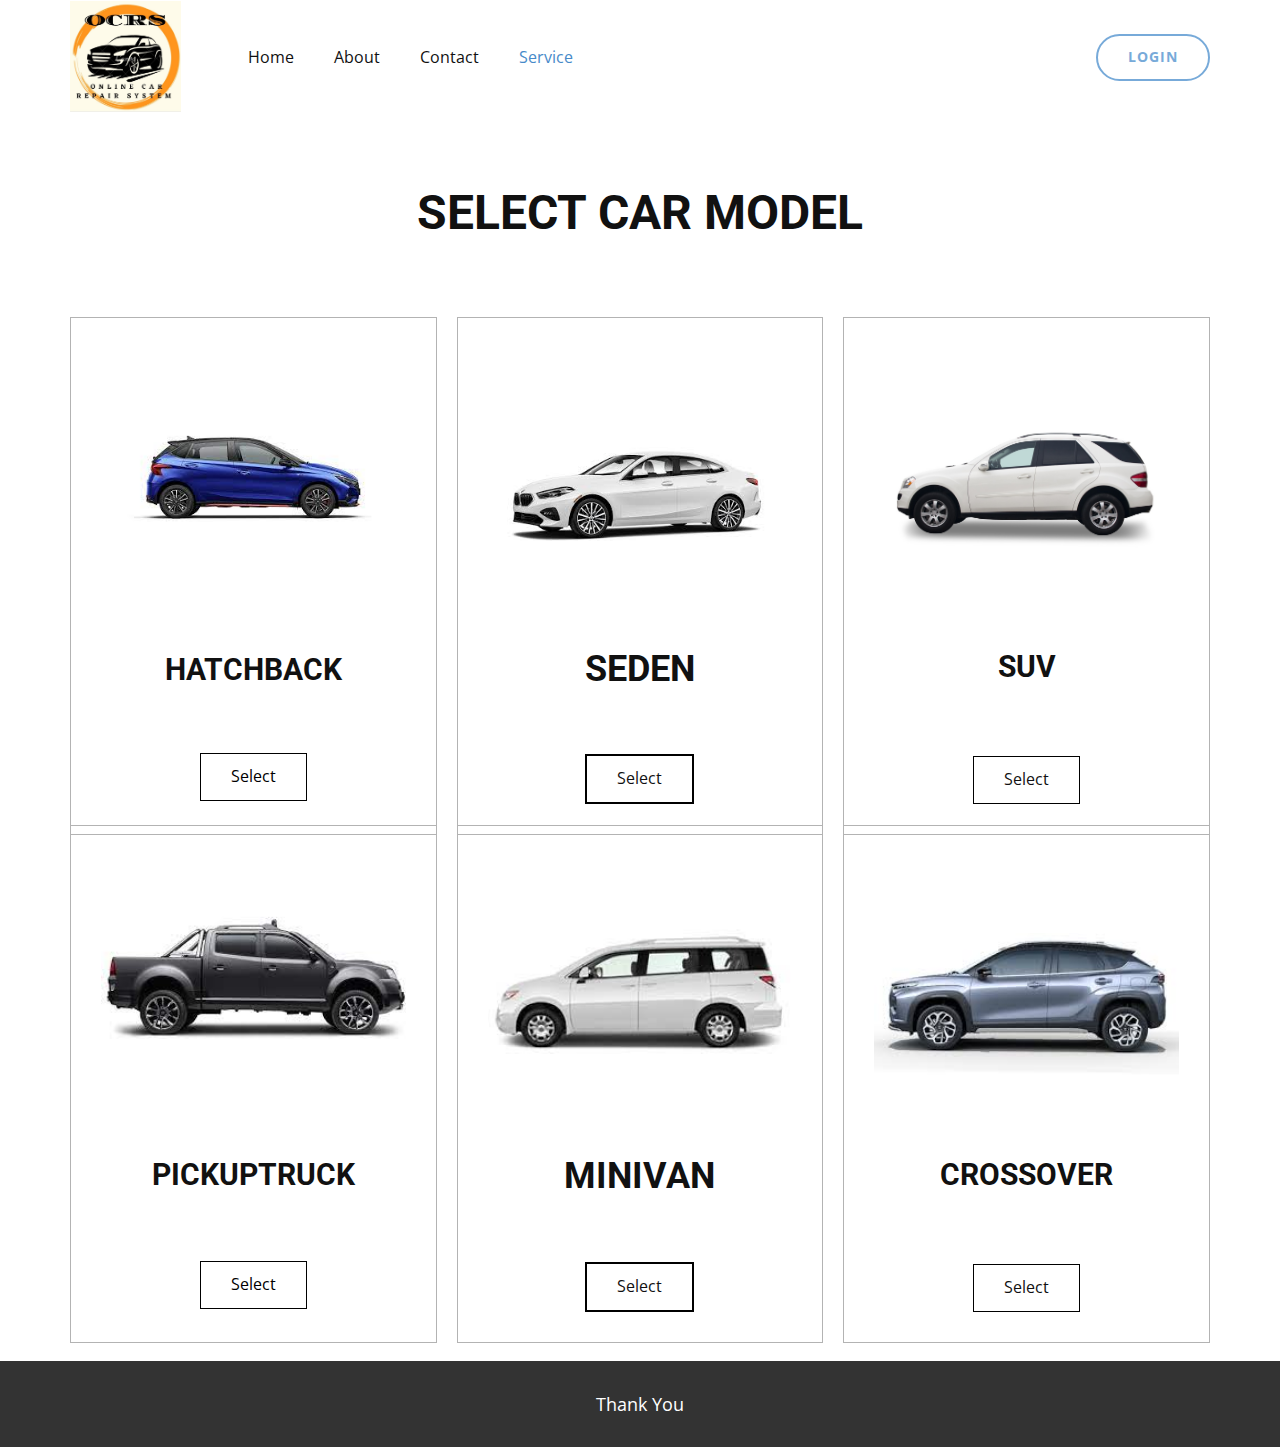
<file: Service.html>
<!DOCTYPE html>
<html style="font-size: 16px;" lang="en"><head>
    <meta name="viewport" content="width=device-width, initial-scale=1.0">
    <meta charset="utf-8">
    <meta name="keywords" content="INTUITIVE">
    <meta name="description" content="">
    <title>Service</title>
    <link rel="stylesheet" href="nicepage1.css" media="screen">
    <link rel="stylesheet" href="nicepage.css" media="screen">
<link rel="stylesheet" href="Service.css" media="screen">
    <script class="u-script" type="text/javascript" src="jquery.js" defer=""></script>
    <script class="u-script" type="text/javascript" src="nicepage1.js" defer=""></script>
    <script class="u-script" type="text/javascript" src="nicepage.js" defer=""></script>
    <meta name="generator" content="Nicepage 5.4.4, nicepage.com">
    <link id="u-theme-google-font" rel="stylesheet" href="https://fonts.googleapis.com/css?family=Roboto:100,100i,300,300i,400,400i,500,500i,700,700i,900,900i|Open+Sans:300,300i,400,400i,500,500i,600,600i,700,700i,800,800i">
    
    
    <script type="application/ld+json">{
		"@context": "http://schema.org",
		"@type": "Organization",
		"name": "Site1",
		"logo": "images/logo.jpg"
}</script>
    <meta name="theme-color" content="#478ac9">
    <meta property="og:title" content="Service">
    <meta property="og:description" content="">
    <meta property="og:type" content="website">
  <meta data-intl-tel-input-cdn-path="intlTelInput/"></head>
  <body class="u-body u-xl-mode" data-lang="en"><header class="u-clearfix u-header u-white u-header" id="sec-0b3e"><div class="u-clearfix u-sheet u-sheet-1">
    <a href="https://nicepage.com" class="u-image u-logo u-image-1" data-image-width="991" data-image-height="993">
      <img src="images/logo.jpg" class="u-logo-image u-logo-image-1">
    </a>
    <nav class="u-menu u-menu-one-level u-offcanvas u-menu-1">
      <div class="menu-collapse" style="font-size: 1rem; letter-spacing: 0px;">
        <a class="u-button-style u-custom-left-right-menu-spacing u-custom-padding-bottom u-custom-top-bottom-menu-spacing u-nav-link u-text-active-palette-1-base u-text-hover-palette-2-base" href="#" style="padding: 4px 0px; font-size: calc(1em + 8px);">
          <svg class="u-svg-link" viewBox="0 0 24 24"><use xmlns:xlink="http://www.w3.org/1999/xlink" xlink:href="#menu-hamburger"></use></svg>
          <svg class="u-svg-content" version="1.1" id="menu-hamburger" viewBox="0 0 16 16" x="0px" y="0px" xmlns:xlink="http://www.w3.org/1999/xlink" xmlns="http://www.w3.org/2000/svg"><g><rect y="1" width="16" height="2"></rect><rect y="7" width="16" height="2"></rect><rect y="13" width="16" height="2"></rect>
</g></svg>
        </a>
      </div>
      <div class="u-custom-menu u-nav-container">
        <ul class="u-nav u-unstyled u-nav-1"><li class="u-nav-item"><a class="u-button-style u-nav-link u-text-active-palette-1-base u-text-hover-palette-2-base" href="Home.php" style="padding: 10px 20px;">Home</a>
</li><li class="u-nav-item"><a class="u-button-style u-nav-link u-text-active-palette-1-base u-text-hover-palette-2-base" href="About.html" style="padding: 10px 20px;">About</a>
</li><li class="u-nav-item"><a class="u-button-style u-nav-link u-text-active-palette-1-base u-text-hover-palette-2-base" href="Contact.html" style="padding: 10px 20px;">Contact</a>
</li><li class="u-nav-item"><a class="u-button-style u-nav-link u-text-active-palette-1-base u-text-hover-palette-2-base" href="Service.html" style="padding: 10px 20px;">Service</a>
</li></ul>
      </div>
      <div class="u-custom-menu u-nav-container-collapse">
        <div class="u-black u-container-style u-inner-container-layout u-opacity u-opacity-95 u-sidenav">
          <div class="u-inner-container-layout u-sidenav-overflow">
            <div class="u-menu-close"></div>
            <ul class="u-align-center u-nav u-popupmenu-items u-unstyled u-nav-2"><li class="u-nav-item"><a class="u-button-style u-nav-link" href="Home.php">Home</a>
</li><li class="u-nav-item"><a class="u-button-style u-nav-link" href="About.html">About</a>
</li><li class="u-nav-item"><a class="u-button-style u-nav-link" href="Contact.html">Contact</a>
</li><li class="u-nav-item"><a class="u-button-style u-nav-link" href="Service.html">Service</a>
</li></ul>
          </div>
        </div>
        <div class="u-black u-menu-overlay u-opacity u-opacity-70"></div>
      </div>
    </nav>
    <a href="login.php" class="u-border-2 u-border-palette-1-light-1 u-btn u-btn-round u-button-style u-hover-palette-1-base u-radius-50 u-text-palette-1-light-1 u-white u-btn-1">Login</a>
  </div></header>
    <section class="u-align-center u-clearfix u-white u-section-1" id="sec-8cda">
      <div class="u-clearfix u-sheet u-sheet-1">
        <h1 class="u-text u-text-1">Select Car Model</h1>
        <div class="u-clearfix u-expanded-width u-gutter-20 u-layout-wrap u-layout-wrap-1">
          <div class="u-layout">
            <div class="u-layout-row" >
              <div class="u-align-center u-container-style u-layout-cell u-left-cell u-size-20 u-layout-cell-1">
                <div class="u-border-1 u-border-grey-30 u-container-layout u-valign-top-lg u-valign-top-md u-valign-top-xl u-container-layout-1">
                  <img class="u-image u-image-contain u-image-round u-radius-10 u-image-1" src="images/hatchback.jpeg" alt="" data-image-width="370" data-image-height="136">
                  <h5 class="u-text u-text-2">HATCHBACK</h5>
                  <a href="hatchback_2b62cd2de9f474733fff02559fded3799f604dbee47d890186eb3967b4bac58c.html" class="u-border-1 u-border-black u-btn u-btn-rectangle u-button-style u-radius-0 u-btn-1">Select</a>
                </div>
              </div>
              <div class="u-align-center u-container-style u-layout-cell u-size-20 u-layout-cell-2">
                <div class="u-border-1 u-border-grey-30 u-container-layout u-valign-bottom u-container-layout-2">
                  <img class="u-image u-image-contain u-image-round u-radius-10 u-image-2" src="images/seden1.jpeg" alt="" data-image-width="380" data-image-height="133">
                  <h2 class="u-align-center u-text u-text-3">SEDEN</h2>
                  <a href="hatchback_2b62cd2de9f474733fff02559fded3799f604dbee47d890186eb3967b4bac58c.html" class="u-border-2 u-border-black u-btn u-button-style u-white u-btn-2">Select</a>
                </div>
              </div>
              <div class="u-align-center u-container-style u-layout-cell u-right-cell u-size-20 u-layout-cell-3">
                <div class="u-border-1 u-border-grey-30 u-container-layout u-valign-top-lg u-valign-top-md u-valign-top-xl u-container-layout-3">
                  <img class="u-image u-image-contain u-image-round u-radius-10 u-image-3" src="images/af29b6cd92f4ed44394fc54720755382a3bf398fbc6b1dfb052a87c57871dc4994080442303cfcda7170ff9bb81dcb7725c70b7c95bdb2430daef6_1280.jpg" alt="" data-image-width="1280" data-image-height="853">
                  <h3 class="u-text u-text-4">SUV</h3>
                  <a href="hatchback_2b62cd2de9f474733fff02559fded3799f604dbee47d890186eb3967b4bac58c.html" class="u-border-1 u-border-black u-btn u-button-style u-white u-btn-3">Select</a>
                </div>
              </div>
            </div>
          </div>
        </div>
        <div class="u-clearfix u-expanded-width u-gutter-20 u-layout-wrap u-layout-wrap-2">
          <div class="u-layout">
            <div class="u-layout-row" >
              <div class="u-align-center u-container-style u-layout-cell u-left-cell u-size-20 u-layout-cell-4">
                <div class="u-border-1 u-border-grey-30 u-container-layout u-container-layout-4">
                  <img class="u-image u-image-contain u-image-round u-radius-10 u-image-4" src="images/pickuptruck.jpeg" alt="" data-image-width="279" data-image-height="180">
                  <h5 class="u-text u-text-5">PICKUPTRUCK</h5>
                  <a href="hatchback_2b62cd2de9f474733fff02559fded3799f604dbee47d890186eb3967b4bac58c.html" class="u-border-1 u-border-black u-btn u-btn-rectangle u-button-style u-radius-0 u-btn-4">Select</a>
                </div>
              </div>
              <div class="u-align-center u-container-style u-layout-cell u-size-20 u-layout-cell-5">
                <div class="u-border-1 u-border-grey-30 u-container-layout u-valign-bottom-lg u-valign-bottom-md u-valign-bottom-xl u-container-layout-5">
                  <img class="u-image u-image-contain u-image-round u-radius-10 u-image-5" src="images/minivan.jpeg" alt="" data-image-width="275" data-image-height="183">
                  <h2 class="u-align-center u-text u-text-6">MINIVAN</h2>
                  <a href="hatchback_2b62cd2de9f474733fff02559fded3799f604dbee47d890186eb3967b4bac58c.html" class="u-border-2 u-border-black u-btn u-button-style u-white u-btn-5">Select</a>
                </div>
              </div>
              <div class="u-align-center u-container-style u-layout-cell u-right-cell u-size-20 u-layout-cell-6">
                <div class="u-border-1 u-border-grey-30 u-container-layout u-container-layout-6">
                  <img class="u-image u-image-contain u-image-round u-radius-10 u-image-6" src="images/crossover.jpeg" alt="" data-image-width="275" data-image-height="183">
                  <h3 class="u-text u-text-7">CROSSOVER</h3>
                  <a href="hatchback_2b62cd2de9f474733fff02559fded3799f604dbee47d890186eb3967b4bac58c.html" class="u-border-1 u-border-black u-btn u-button-style u-white u-btn-6">Select</a>
                </div>
              </div>
            </div>
          </div>
        </div>
      </div>
    </section>
    
    
    <footer class="u-align-center u-clearfix u-footer u-grey-80 u-footer" id="sec-f1c3"><div class="u-clearfix u-sheet u-valign-middle u-sheet-1">
        <p class="u-small-text u-text u-text-variant u-text-1">Thank You</p>
      </div></footer>
  
</body></html>
</file>
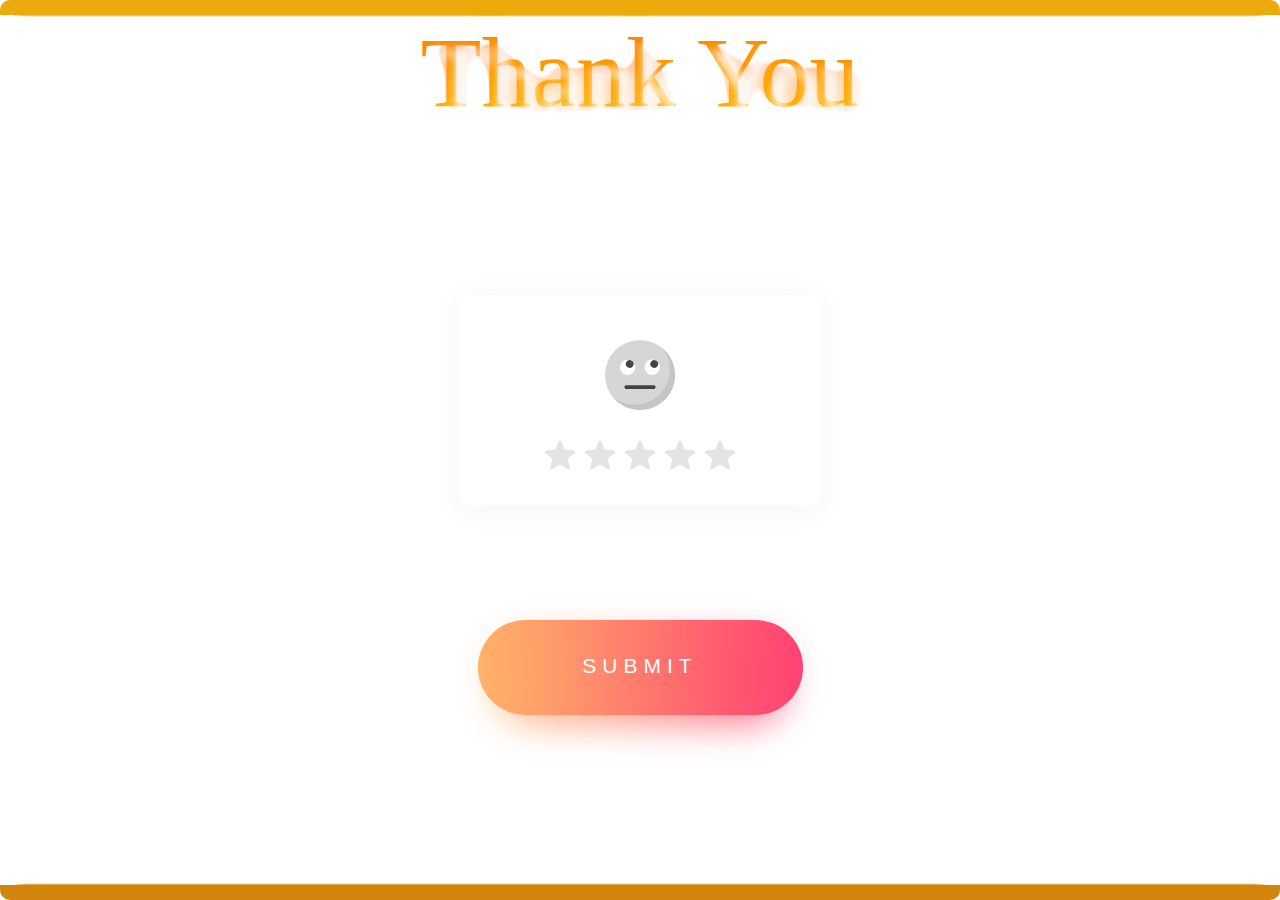
<file: thankyou.html>
<!DOCTYPE html>
<html lang="en" >
<head>
  <meta charset="UTF-8">
  <title>CodePen - Dripping  animation - in progress</title>
  <link rel="stylesheet" href="./thankyou.css">

</head>
<body>
<!-- partial:index.partial.html -->
<div class="cont">
  <p>Thank You</p>
  <div class="container">
    <div class="feedback">
      <div class="rating">
        <input type="radio" name="rating" id="rating-5">
        <label for="rating-5"></label>
        <input type="radio" name="rating" id="rating-4">
        <label for="rating-4"></label>
        <input type="radio" name="rating" id="rating-3">
        <label for="rating-3"></label>
        <input type="radio" name="rating" id="rating-2">
        <label for="rating-2"></label>
        <input type="radio" name="rating" id="rating-1">
        <label for="rating-1"></label>
        <div class="emoji-wrapper">
          <div class="emoji">
            <svg class="rating-0" xmlns="http://www.w3.org/2000/svg" viewBox="0 0 512 512">
            <circle cx="256" cy="256" r="256" fill="#ffd93b"/>
            <path d="M512 256c0 141.44-114.64 256-256 256-80.48 0-152.32-37.12-199.28-95.28 43.92 35.52 99.84 56.72 160.72 56.72 141.36 0 256-114.56 256-256 0-60.88-21.2-116.8-56.72-160.72C474.8 103.68 512 175.52 512 256z" fill="#f4c534"/>
            <ellipse transform="scale(-1) rotate(31.21 715.433 -595.455)" cx="166.318" cy="199.829" rx="56.146" ry="56.13" fill="#fff"/>
            <ellipse transform="rotate(-148.804 180.87 175.82)" cx="180.871" cy="175.822" rx="28.048" ry="28.08" fill="#3e4347"/>
            <ellipse transform="rotate(-113.778 194.434 165.995)" cx="194.433" cy="165.993" rx="8.016" ry="5.296" fill="#5a5f63"/>
            <ellipse transform="scale(-1) rotate(31.21 715.397 -1237.664)" cx="345.695" cy="199.819" rx="56.146" ry="56.13" fill="#fff"/>
            <ellipse transform="rotate(-148.804 360.25 175.837)" cx="360.252" cy="175.84" rx="28.048" ry="28.08" fill="#3e4347"/>
            <ellipse transform="scale(-1) rotate(66.227 254.508 -573.138)" cx="373.794" cy="165.987" rx="8.016" ry="5.296" fill="#5a5f63"/>
            <path d="M370.56 344.4c0 7.696-6.224 13.92-13.92 13.92H155.36c-7.616 0-13.92-6.224-13.92-13.92s6.304-13.92 13.92-13.92h201.296c7.696.016 13.904 6.224 13.904 13.92z" fill="#3e4347"/>
          </svg>
            <svg class="rating-1" xmlns="http://www.w3.org/2000/svg" viewBox="0 0 512 512">
            <circle cx="256" cy="256" r="256" fill="#ffd93b"/>
            <path d="M512 256A256 256 0 0 1 56.7 416.7a256 256 0 0 0 360-360c58.1 47 95.3 118.8 95.3 199.3z" fill="#f4c534"/>
            <path d="M328.4 428a92.8 92.8 0 0 0-145-.1 6.8 6.8 0 0 1-12-5.8 86.6 86.6 0 0 1 84.5-69 86.6 86.6 0 0 1 84.7 69.8c1.3 6.9-7.7 10.6-12.2 5.1z" fill="#3e4347"/>
            <path d="M269.2 222.3c5.3 62.8 52 113.9 104.8 113.9 52.3 0 90.8-51.1 85.6-113.9-2-25-10.8-47.9-23.7-66.7-4.1-6.1-12.2-8-18.5-4.2a111.8 111.8 0 0 1-60.1 16.2c-22.8 0-42.1-5.6-57.8-14.8-6.8-4-15.4-1.5-18.9 5.4-9 18.2-13.2 40.3-11.4 64.1z" fill="#f4c534"/>
            <path d="M357 189.5c25.8 0 47-7.1 63.7-18.7 10 14.6 17 32.1 18.7 51.6 4 49.6-26.1 89.7-67.5 89.7-41.6 0-78.4-40.1-82.5-89.7A95 95 0 0 1 298 174c16 9.7 35.6 15.5 59 15.5z" fill="#fff"/>
            <path d="M396.2 246.1a38.5 38.5 0 0 1-38.7 38.6 38.5 38.5 0 0 1-38.6-38.6 38.6 38.6 0 1 1 77.3 0z" fill="#3e4347"/>
            <path d="M380.4 241.1c-3.2 3.2-9.9 1.7-14.9-3.2-4.8-4.8-6.2-11.5-3-14.7 3.3-3.4 10-2 14.9 2.9 4.9 5 6.4 11.7 3 15z" fill="#fff"/>
            <path d="M242.8 222.3c-5.3 62.8-52 113.9-104.8 113.9-52.3 0-90.8-51.1-85.6-113.9 2-25 10.8-47.9 23.7-66.7 4.1-6.1 12.2-8 18.5-4.2 16.2 10.1 36.2 16.2 60.1 16.2 22.8 0 42.1-5.6 57.8-14.8 6.8-4 15.4-1.5 18.9 5.4 9 18.2 13.2 40.3 11.4 64.1z" fill="#f4c534"/>
            <path d="M155 189.5c-25.8 0-47-7.1-63.7-18.7-10 14.6-17 32.1-18.7 51.6-4 49.6 26.1 89.7 67.5 89.7 41.6 0 78.4-40.1 82.5-89.7A95 95 0 0 0 214 174c-16 9.7-35.6 15.5-59 15.5z" fill="#fff"/>
            <path d="M115.8 246.1a38.5 38.5 0 0 0 38.7 38.6 38.5 38.5 0 0 0 38.6-38.6 38.6 38.6 0 1 0-77.3 0z" fill="#3e4347"/>
            <path d="M131.6 241.1c3.2 3.2 9.9 1.7 14.9-3.2 4.8-4.8 6.2-11.5 3-14.7-3.3-3.4-10-2-14.9 2.9-4.9 5-6.4 11.7-3 15z" fill="#fff"/>
          </svg>
            <svg class="rating-2" xmlns="http://www.w3.org/2000/svg" viewBox="0 0 512 512">
            <circle cx="256" cy="256" r="256" fill="#ffd93b"/>
            <path d="M512 256A256 256 0 0 1 56.7 416.7a256 256 0 0 0 360-360c58.1 47 95.3 118.8 95.3 199.3z" fill="#f4c534"/>
            <path d="M336.6 403.2c-6.5 8-16 10-25.5 5.2a117.6 117.6 0 0 0-110.2 0c-9.4 4.9-19 3.3-25.6-4.6-6.5-7.7-4.7-21.1 8.4-28 45.1-24 99.5-24 144.6 0 13 7 14.8 19.7 8.3 27.4z" fill="#3e4347"/>
            <path d="M276.6 244.3a79.3 79.3 0 1 1 158.8 0 79.5 79.5 0 1 1-158.8 0z" fill="#fff"/>
            <circle cx="340" cy="260.4" r="36.2" fill="#3e4347"/>
            <g fill="#fff">
              <ellipse transform="rotate(-135 326.4 246.6)" cx="326.4" cy="246.6" rx="6.5" ry="10"/>
              <path d="M231.9 244.3a79.3 79.3 0 1 0-158.8 0 79.5 79.5 0 1 0 158.8 0z"/>
            </g>
            <circle cx="168.5" cy="260.4" r="36.2" fill="#3e4347"/>
            <ellipse transform="rotate(-135 182.1 246.7)" cx="182.1" cy="246.7" rx="10" ry="6.5" fill="#fff"/>
          </svg>
            <svg class="rating-3" xmlns="http://www.w3.org/2000/svg" viewBox="0 0 512 512">
      <circle cx="256" cy="256" r="256" fill="#ffd93b"/>
      <path d="M407.7 352.8a163.9 163.9 0 0 1-303.5 0c-2.3-5.5 1.5-12 7.5-13.2a780.8 780.8 0 0 1 288.4 0c6 1.2 9.9 7.7 7.6 13.2z" fill="#3e4347"/>
      <path d="M512 256A256 256 0 0 1 56.7 416.7a256 256 0 0 0 360-360c58.1 47 95.3 118.8 95.3 199.3z" fill="#f4c534"/>
      <g fill="#fff">
        <path d="M115.3 339c18.2 29.6 75.1 32.8 143.1 32.8 67.1 0 124.2-3.2 143.2-31.6l-1.5-.6a780.6 780.6 0 0 0-284.8-.6z"/>
        <ellipse cx="356.4" cy="205.3" rx="81.1" ry="81"/>
      </g>
      <ellipse cx="356.4" cy="205.3" rx="44.2" ry="44.2" fill="#3e4347"/>
      <g fill="#fff">
        <ellipse transform="scale(-1) rotate(45 454 -906)" cx="375.3" cy="188.1" rx="12" ry="8.1"/>
        <ellipse cx="155.6" cy="205.3" rx="81.1" ry="81"/>
      </g>
      <ellipse cx="155.6" cy="205.3" rx="44.2" ry="44.2" fill="#3e4347"/>
      <ellipse transform="scale(-1) rotate(45 454 -421.3)" cx="174.5" cy="188" rx="12" ry="8.1" fill="#fff"/>
    </svg>
            <svg class="rating-4" xmlns="http://www.w3.org/2000/svg" viewBox="0 0 512 512">
            <circle cx="256" cy="256" r="256" fill="#ffd93b"/>
            <path d="M512 256A256 256 0 0 1 56.7 416.7a256 256 0 0 0 360-360c58.1 47 95.3 118.8 95.3 199.3z" fill="#f4c534"/>
            <path d="M232.3 201.3c0 49.2-74.3 94.2-74.3 94.2s-74.4-45-74.4-94.2a38 38 0 0 1 74.4-11.1 38 38 0 0 1 74.3 11.1z" fill="#e24b4b"/>
            <path d="M96.1 173.3a37.7 37.7 0 0 0-12.4 28c0 49.2 74.3 94.2 74.3 94.2C80.2 229.8 95.6 175.2 96 173.3z" fill="#d03f3f"/>
            <path d="M215.2 200c-3.6 3-9.8 1-13.8-4.1-4.2-5.2-4.6-11.5-1.2-14.1 3.6-2.8 9.7-.7 13.9 4.4 4 5.2 4.6 11.4 1.1 13.8z" fill="#fff"/>
            <path d="M428.4 201.3c0 49.2-74.4 94.2-74.4 94.2s-74.3-45-74.3-94.2a38 38 0 0 1 74.4-11.1 38 38 0 0 1 74.3 11.1z" fill="#e24b4b"/>
            <path d="M292.2 173.3a37.7 37.7 0 0 0-12.4 28c0 49.2 74.3 94.2 74.3 94.2-77.8-65.7-62.4-120.3-61.9-122.2z" fill="#d03f3f"/>
            <path d="M411.3 200c-3.6 3-9.8 1-13.8-4.1-4.2-5.2-4.6-11.5-1.2-14.1 3.6-2.8 9.7-.7 13.9 4.4 4 5.2 4.6 11.4 1.1 13.8z" fill="#fff"/>
            <path d="M381.7 374.1c-30.2 35.9-75.3 64.4-125.7 64.4s-95.4-28.5-125.8-64.2a17.6 17.6 0 0 1 16.5-28.7 627.7 627.7 0 0 0 218.7-.1c16.2-2.7 27 16.1 16.3 28.6z" fill="#3e4347"/>
            <path d="M256 438.5c25.7 0 50-7.5 71.7-19.5-9-33.7-40.7-43.3-62.6-31.7-29.7 15.8-62.8-4.7-75.6 34.3 20.3 10.4 42.8 17 66.5 17z" fill="#e24b4b"/>
          </svg>
            <svg class="rating-5" xmlns="http://www.w3.org/2000/svg" viewBox="0 0 512 512">
            <g fill="#ffd93b">
              <circle cx="256" cy="256" r="256"/>
              <path d="M512 256A256 256 0 0 1 56.8 416.7a256 256 0 0 0 360-360c58 47 95.2 118.8 95.2 199.3z"/>
            </g>
            <path d="M512 99.4v165.1c0 11-8.9 19.9-19.7 19.9h-187c-13 0-23.5-10.5-23.5-23.5v-21.3c0-12.9-8.9-24.8-21.6-26.7-16.2-2.5-30 10-30 25.5V261c0 13-10.5 23.5-23.5 23.5h-187A19.7 19.7 0 0 1 0 264.7V99.4c0-10.9 8.8-19.7 19.7-19.7h472.6c10.8 0 19.7 8.7 19.7 19.7z" fill="#e9eff4"/>
            <path d="M204.6 138v88.2a23 23 0 0 1-23 23H58.2a23 23 0 0 1-23-23v-88.3a23 23 0 0 1 23-23h123.4a23 23 0 0 1 23 23z" fill="#45cbea"/>
            <path d="M476.9 138v88.2a23 23 0 0 1-23 23H330.3a23 23 0 0 1-23-23v-88.3a23 23 0 0 1 23-23h123.4a23 23 0 0 1 23 23z" fill="#e84d88"/>
            <g fill="#38c0dc">
              <path d="M95.2 114.9l-60 60v15.2l75.2-75.2zM123.3 114.9L35.1 203v23.2c0 1.8.3 3.7.7 5.4l116.8-116.7h-29.3z"/>
            </g>
            <g fill="#d23f77">
              <path d="M373.3 114.9l-66 66V196l81.3-81.2zM401.5 114.9l-94.1 94v17.3c0 3.5.8 6.8 2.2 9.8l121.1-121.1h-29.2z"/>
            </g>
            <path d="M329.5 395.2c0 44.7-33 81-73.4 81-40.7 0-73.5-36.3-73.5-81s32.8-81 73.5-81c40.5 0 73.4 36.3 73.4 81z" fill="#3e4347"/>
            <path d="M256 476.2a70 70 0 0 0 53.3-25.5 34.6 34.6 0 0 0-58-25 34.4 34.4 0 0 0-47.8 26 69.9 69.9 0 0 0 52.6 24.5z" fill="#e24b4b"/>
            <path d="M290.3 434.8c-1 3.4-5.8 5.2-11 3.9s-8.4-5.1-7.4-8.7c.8-3.3 5.7-5 10.7-3.8 5.1 1.4 8.5 5.3 7.7 8.6z" fill="#fff" opacity=".2"/>
          </svg>
          </div>
        </div>
      </div>
    </div>
  </div>
  <div class="drip"></div>
  <div class="drip"></div>
  <div class="drip"></div>
  <div class="drip"></div>
  <div class="drip"></div>
  <div class="drip"></div>
  <div class="drip"></div>
  <div class="drip"></div>
  <div class="drip"></div>
  <div class="drip"></div>
  <div class="drip"></div>
  <div class="drip"></div>
  <div class="drip"></div>
  <div class="drip"></div>
  <div class="drip"></div>
  <div class="drip"></div>
  <div class="drip"></div>
  <div class="drip"></div>
  <div class="drip"></div>
  <div class="drip"></div>
  <svg xmlns="http://www.w3.org/2000/svg" version="1.1">
    <defs>
      <filter id="goo">
        <feGaussianBlur in="SourceGraphic" stdDeviation="10" result="blur" />
        <feColorMatrix in="blur" mode="matrix" values="1 0 0 0 0  0 1 0 0 0  0 0 1 0 0  0 0 0 18 -7" result="goo" />
        <feBlend in="SourceGraphic" in2="goo" />
      </filter>
    </defs>
  </svg>

</div>
<div id="button-wrapper">
  <a class="submit" href="Home.php">Submit</a>
     <div class="loader-wrapper">
     <span class="loader yellow"></span>
     <span class="loader pink"></span>
     </div>
    <span class="loader orange"></span>
     
 <div class="check-wrapper">
<svg version="1.1"width="65px" height="38px" viewBox="0 0 64.5 37.4">
<polyline class="check" points="5,13 21.8,32.4 59.5,5 "/>
</svg>
 </div>
  
 </div>
     
     <!-- <svg xmlns="http://www.w3.org/2000/svg" version="1.1">  <defs>    <filter id="goo">      <feGaussianBlur in="SourceGraphic" stdDeviation="10" result="blur" />      <feColorMatrix in="blur" mode="matrix" values="1 0 0 0 0  0 1 0 0 0  0 0 1 0 0  0 0 0 18 -7" result="goo" />      <feBlend in="SourceGraphic" in2="goo" />    </filter>  </defs></svg> -->
<!-- partial -->
  <script>
    var	wrapper = $( "#button-wrapper" );

$( ".submit" ).click(function() {
      if(wrapper.not( ".checked" )) {
            wrapper.addClass( "checked" );
            setTimeout(function(){
                wrapper.removeClass( "checked" );
            }, 8000);
       }
});
  </script>
</body>
</html>
</file>
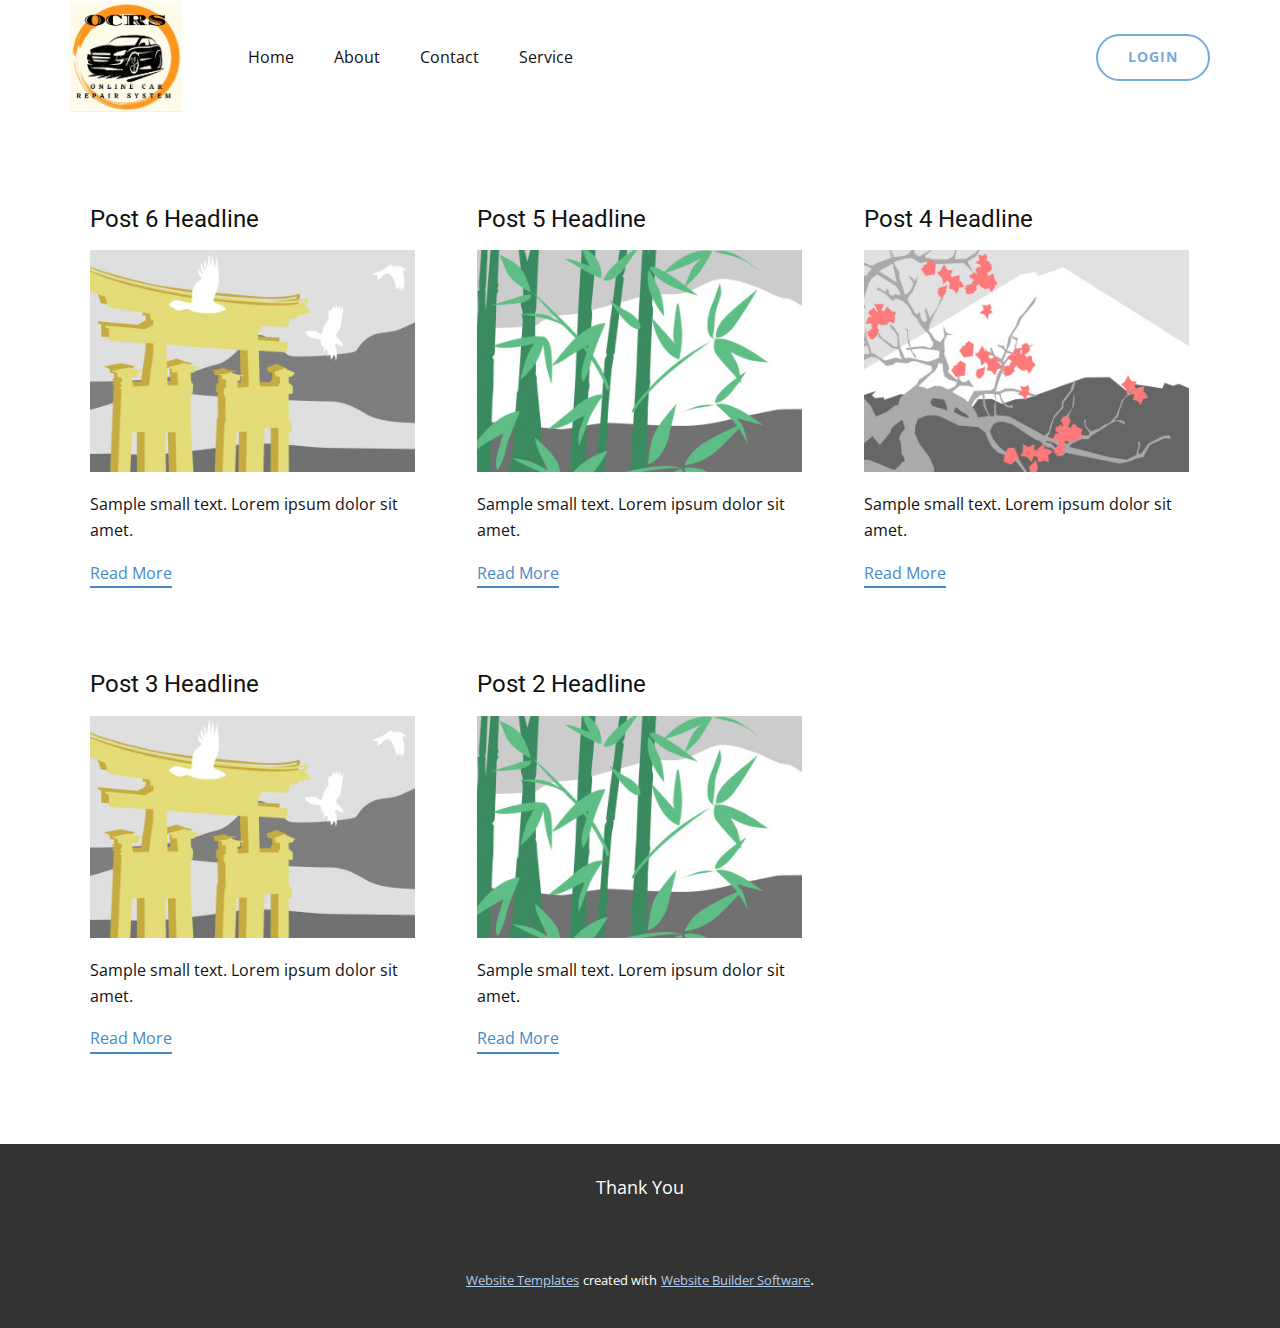
<file: blog/blog.html>
<!DOCTYPE html>
<html style="font-size: 16px;" lang="en"><head>
    <meta name="viewport" content="width=device-width, initial-scale=1.0">
    <meta charset="utf-8">
    <meta name="keywords" content="">
    <meta name="description" content="">
    <title>Blog Template</title>
    <link rel="stylesheet" href="../nicepage.css" media="screen">
<link rel="stylesheet" href="../Blog-Template.css" media="screen">
    <script class="u-script" type="text/javascript" src="../jquery.js" defer=""></script>
    <script class="u-script" type="text/javascript" src="../nicepage.js" defer=""></script>
    <meta name="generator" content="Nicepage 5.4.4, nicepage.com">
    <link id="u-theme-google-font" rel="stylesheet" href="https://fonts.googleapis.com/css?family=Roboto:100,100i,300,300i,400,400i,500,500i,700,700i,900,900i|Open+Sans:300,300i,400,400i,500,500i,600,600i,700,700i,800,800i">
    
    
    <script type="application/ld+json">{
		"@context": "http://schema.org",
		"@type": "Organization",
		"name": "Site1",
		"logo": "images/logo.jpg"
}</script>
    <meta name="theme-color" content="#478ac9">
  <meta data-intl-tel-input-cdn-path="intlTelInput/"></head>
  <body class="u-body u-xl-mode" data-lang="en"><header class="u-clearfix u-header u-white u-header" id="sec-0b3e"><div class="u-clearfix u-sheet u-sheet-1">
        <a href="Home.php" class="u-image u-logo u-image-1" data-image-width="991" data-image-height="993">
          <img src="../images/logo.jpg" class="u-logo-image u-logo-image-1">
        </a>
        <nav class="u-menu u-menu-one-level u-offcanvas u-menu-1">
          <div class="menu-collapse" style="font-size: 1rem; letter-spacing: 0px;">
            <a class="u-button-style u-custom-left-right-menu-spacing u-custom-padding-bottom u-custom-top-bottom-menu-spacing u-nav-link u-text-active-palette-1-base u-text-hover-palette-2-base" href="#" style="padding: 4px 0px; font-size: calc(1em + 8px);">
              <svg class="u-svg-link" viewBox="0 0 24 24"><use xmlns:xlink="http://www.w3.org/1999/xlink" xlink:href="#menu-hamburger"></use></svg>
              <svg class="u-svg-content" version="1.1" id="menu-hamburger" viewBox="0 0 16 16" x="0px" y="0px" xmlns:xlink="http://www.w3.org/1999/xlink" xmlns="http://www.w3.org/2000/svg"><g><rect y="1" width="16" height="2"></rect><rect y="7" width="16" height="2"></rect><rect y="13" width="16" height="2"></rect>
</g></svg>
            </a>
          </div>
          <div class="u-custom-menu u-nav-container">
            <ul class="u-nav u-unstyled u-nav-1"><li class="u-nav-item"><a class="u-button-style u-nav-link u-text-active-palette-1-base u-text-hover-palette-2-base" href="../Home.html" style="padding: 10px 20px;">Home</a>
</li><li class="u-nav-item"><a class="u-button-style u-nav-link u-text-active-palette-1-base u-text-hover-palette-2-base" href="../About.php" style="padding: 10px 20px;">About</a>
</li><li class="u-nav-item"><a class="u-button-style u-nav-link u-text-active-palette-1-base u-text-hover-palette-2-base" href="../Contact.php" style="padding: 10px 20px;">Contact</a>
</li><li class="u-nav-item"><a class="u-button-style u-nav-link u-text-active-palette-1-base u-text-hover-palette-2-base" href="../enter_service.php" style="padding: 10px 20px;">Service</a>
</li></ul>
          </div>
          <div class="u-custom-menu u-nav-container-collapse">
            <div class="u-black u-container-style u-inner-container-layout u-opacity u-opacity-95 u-sidenav">
              <div class="u-inner-container-layout u-sidenav-overflow">
                <div class="u-menu-close"></div>
                <ul class="u-align-center u-nav u-popupmenu-items u-unstyled u-nav-2"><li class="u-nav-item"><a class="u-button-style u-nav-link" href="../Home.html">Home</a>
</li><li class="u-nav-item"><a class="u-button-style u-nav-link" href="../About.php">About</a>
</li><li class="u-nav-item"><a class="u-button-style u-nav-link" href="../Contact.php">Contact</a>
</li><li class="u-nav-item"><a class="u-button-style u-nav-link" href="../enter_service.php">Service</a>
</li></ul>
              </div>
            </div>
            <div class="u-black u-menu-overlay u-opacity u-opacity-70"></div>
          </div>
        </nav>
        <a href="../login.html" class="u-border-2 u-border-palette-1-light-1 u-btn u-btn-round u-button-style u-hover-palette-1-base u-radius-50 u-text-palette-1-light-1 u-white u-btn-1">Login</a>
      </div></header>
    <section class="u-clearfix u-section-1" id="sec-be59">
      <div class="u-clearfix u-sheet u-valign-middle u-sheet-1"><!--blog--><!--blog_options_json--><!--{"type":"Recent","source":"","tags":"","count":""}--><!--/blog_options_json-->
        <div class="u-blog u-expanded-width u-repeater u-repeater-1"><!--blog_post-->
          <div class="u-blog-post u-container-style u-repeater-item u-white u-repeater-item-1">
            <div class="u-container-layout u-similar-container u-valign-top u-container-layout-1"><!--blog_post_header-->
              <h4 class="u-blog-control u-text u-text-1">
                <a class="u-post-header-link" href="../blog/post-5.html">Post 6 Headline</a>
              </h4><!--/blog_post_header--><!--blog_post_image-->
              <a class="u-post-header-link" href="../blog/post-5.html"><img alt="" class="u-blog-control u-expanded-width u-image u-image-default u-image-1" src="../images/8ad73f3c.jpeg"></a><!--/blog_post_image--><!--blog_post_content-->
              <div class="u-blog-control u-post-content u-text u-text-2 fr-view">Sample small text. Lorem ipsum dolor sit amet.</div><!--/blog_post_content--><!--blog_post_readmore-->
              <a href="../blog/post-5.html" class="u-blog-control u-border-2 u-border-palette-1-base u-btn u-btn-rectangle u-button-style u-none u-btn-1"><!--blog_post_readmore_content--><!--options_json--><!--{"content":"","defaultValue":"Read More"}--><!--/options_json-->Read More<!--/blog_post_readmore_content--></a><!--/blog_post_readmore-->
            </div>
          </div><div class="u-blog-post u-container-style u-repeater-item u-video-cover u-white">
            <div class="u-container-layout u-similar-container u-valign-top u-container-layout-2"><!--blog_post_header-->
              <h4 class="u-blog-control u-text u-text-3">
                <a class="u-post-header-link" href="../blog/post-4.html">Post 5 Headline</a>
              </h4><!--/blog_post_header--><!--blog_post_image-->
              <a class="u-post-header-link" href="../blog/post-4.html"><img alt="" class="u-blog-control u-expanded-width u-image u-image-default u-image-2" src="../images/68f64b9d.jpeg"></a><!--/blog_post_image--><!--blog_post_content-->
              <div class="u-blog-control u-post-content u-text u-text-4 fr-view">Sample small text. Lorem ipsum dolor sit amet.</div><!--/blog_post_content--><!--blog_post_readmore-->
              <a href="../blog/post-4.html" class="u-blog-control u-border-2 u-border-palette-1-base u-btn u-btn-rectangle u-button-style u-none u-btn-2"><!--blog_post_readmore_content--><!--options_json--><!--{"content":"","defaultValue":"Read More"}--><!--/options_json-->Read More<!--/blog_post_readmore_content--></a><!--/blog_post_readmore-->
            </div>
          </div><div class="u-blog-post u-container-style u-repeater-item u-video-cover u-white">
            <div class="u-container-layout u-similar-container u-valign-top u-container-layout-3"><!--blog_post_header-->
              <h4 class="u-blog-control u-text u-text-5">
                <a class="u-post-header-link" href="../blog/post-3.html">Post 4 Headline</a>
              </h4><!--/blog_post_header--><!--blog_post_image-->
              <a class="u-post-header-link" href="../blog/post-3.html"><img alt="" class="u-blog-control u-expanded-width u-image u-image-default u-image-3" src="../images/0fd3416c.jpeg"></a><!--/blog_post_image--><!--blog_post_content-->
              <div class="u-blog-control u-post-content u-text u-text-6 fr-view">Sample small text. Lorem ipsum dolor sit amet.</div><!--/blog_post_content--><!--blog_post_readmore-->
              <a href="../blog/post-3.html" class="u-blog-control u-border-2 u-border-palette-1-base u-btn u-btn-rectangle u-button-style u-none u-btn-3"><!--blog_post_readmore_content--><!--options_json--><!--{"content":"","defaultValue":"Read More"}--><!--/options_json-->Read More<!--/blog_post_readmore_content--></a><!--/blog_post_readmore-->
            </div>
          </div><div class="u-blog-post u-container-style u-repeater-item u-white u-repeater-item-1">
            <div class="u-container-layout u-similar-container u-valign-top u-container-layout-1"><!--blog_post_header-->
              <h4 class="u-blog-control u-text u-text-1">
                <a class="u-post-header-link" href="../blog/post-2.html">Post 3 Headline</a>
              </h4><!--/blog_post_header--><!--blog_post_image-->
              <a class="u-post-header-link" href="../blog/post-2.html"><img alt="" class="u-blog-control u-expanded-width u-image u-image-default u-image-1" src="../images/8ad73f3c.jpeg"></a><!--/blog_post_image--><!--blog_post_content-->
              <div class="u-blog-control u-post-content u-text u-text-2 fr-view">Sample small text. Lorem ipsum dolor sit amet.</div><!--/blog_post_content--><!--blog_post_readmore-->
              <a href="../blog/post-2.html" class="u-blog-control u-border-2 u-border-palette-1-base u-btn u-btn-rectangle u-button-style u-none u-btn-1"><!--blog_post_readmore_content--><!--options_json--><!--{"content":"","defaultValue":"Read More"}--><!--/options_json-->Read More<!--/blog_post_readmore_content--></a><!--/blog_post_readmore-->
            </div>
          </div><div class="u-blog-post u-container-style u-repeater-item u-video-cover u-white">
            <div class="u-container-layout u-similar-container u-valign-top u-container-layout-2"><!--blog_post_header-->
              <h4 class="u-blog-control u-text u-text-3">
                <a class="u-post-header-link" href="../blog/post-1.html">Post 2 Headline</a>
              </h4><!--/blog_post_header--><!--blog_post_image-->
              <a class="u-post-header-link" href="../blog/post-1.html"><img alt="" class="u-blog-control u-expanded-width u-image u-image-default u-image-2" src="../images/68f64b9d.jpeg"></a><!--/blog_post_image--><!--blog_post_content-->
              <div class="u-blog-control u-post-content u-text u-text-4 fr-view">Sample small text. Lorem ipsum dolor sit amet.</div><!--/blog_post_content--><!--blog_post_readmore-->
              <a href="../blog/post-1.html" class="u-blog-control u-border-2 u-border-palette-1-base u-btn u-btn-rectangle u-button-style u-none u-btn-2"><!--blog_post_readmore_content--><!--options_json--><!--{"content":"","defaultValue":"Read More"}--><!--/options_json-->Read More<!--/blog_post_readmore_content--></a><!--/blog_post_readmore-->
            </div>
          </div><!--/blog_post--><!--blog_post-->
          <!--/blog_post--><!--blog_post-->
          <!--/blog_post-->
        </div><!--/blog-->
      </div>
    </section>
    
    
    <footer class="u-align-center u-clearfix u-footer u-grey-80 u-footer" id="sec-f1c3"><div class="u-clearfix u-sheet u-valign-middle u-sheet-1">
        <p class="u-small-text u-text u-text-variant u-text-1">Thank You</p>
      </div></footer>
    <section class="u-backlink u-clearfix u-grey-80">
      <a class="u-link" href="Home.php/website-templates" target="_blank">
        <span>Website Templates</span>
      </a>
      <p class="u-text">
        <span>created with</span>
      </p>
      <a class="u-link" href="" target="_blank">
        <span>Website Builder Software</span>
      </a>. 
    </section>
  
</body></html>
</file>
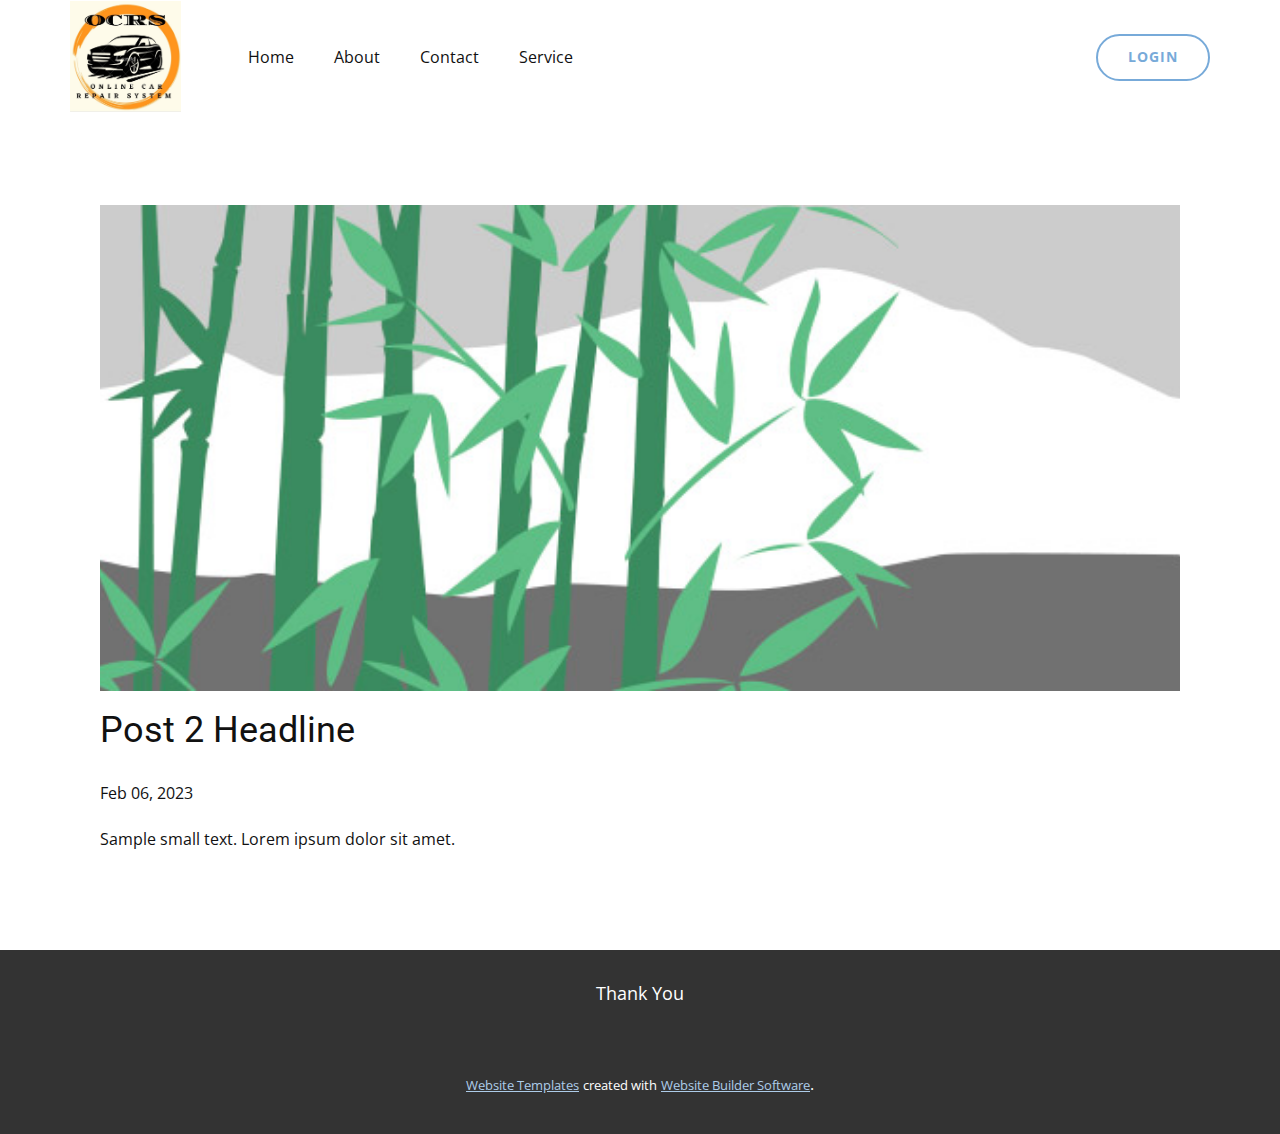
<file: blog/post-1.html>
<!DOCTYPE html>
<html style="font-size: 16px;" lang="en"><head>
    <meta name="viewport" content="width=device-width, initial-scale=1.0">
    <meta charset="utf-8">
    <meta name="keywords" content="Post 1 Headline">
    <meta name="description" content="">
    <title>Post 2 Headline</title>
    <link rel="stylesheet" href="../nicepage.css" media="screen">
<link rel="stylesheet" href="../Post-Template.css" media="screen">
    <script class="u-script" type="text/javascript" src="../jquery.js" defer=""></script>
    <script class="u-script" type="text/javascript" src="../nicepage.js" defer=""></script>
    <meta name="generator" content="Nicepage 5.4.4, nicepage.com">
    <link id="u-theme-google-font" rel="stylesheet" href="https://fonts.googleapis.com/css?family=Roboto:100,100i,300,300i,400,400i,500,500i,700,700i,900,900i|Open+Sans:300,300i,400,400i,500,500i,600,600i,700,700i,800,800i">
    
    
    <script type="application/ld+json">{
		"@context": "http://schema.org",
		"@type": "Organization",
		"name": "Site1",
		"logo": "images/logo.jpg"
}</script>
    <meta name="theme-color" content="#478ac9">
  <meta data-intl-tel-input-cdn-path="intlTelInput/"></head>
  <body class="u-body u-xl-mode" data-lang="en"><header class="u-clearfix u-header u-white u-header" id="sec-0b3e"><div class="u-clearfix u-sheet u-sheet-1">
        <a href="Home.php" class="u-image u-logo u-image-1" data-image-width="991" data-image-height="993">
          <img src="../images/logo.jpg" class="u-logo-image u-logo-image-1">
        </a>
        <nav class="u-menu u-menu-one-level u-offcanvas u-menu-1">
          <div class="menu-collapse" style="font-size: 1rem; letter-spacing: 0px;">
            <a class="u-button-style u-custom-left-right-menu-spacing u-custom-padding-bottom u-custom-top-bottom-menu-spacing u-nav-link u-text-active-palette-1-base u-text-hover-palette-2-base" href="#" style="padding: 4px 0px; font-size: calc(1em + 8px);">
              <svg class="u-svg-link" viewBox="0 0 24 24"><use xmlns:xlink="http://www.w3.org/1999/xlink" xlink:href="#menu-hamburger"></use></svg>
              <svg class="u-svg-content" version="1.1" id="menu-hamburger" viewBox="0 0 16 16" x="0px" y="0px" xmlns:xlink="http://www.w3.org/1999/xlink" xmlns="http://www.w3.org/2000/svg"><g><rect y="1" width="16" height="2"></rect><rect y="7" width="16" height="2"></rect><rect y="13" width="16" height="2"></rect>
</g></svg>
            </a>
          </div>
          <div class="u-custom-menu u-nav-container">
            <ul class="u-nav u-unstyled u-nav-1"><li class="u-nav-item"><a class="u-button-style u-nav-link u-text-active-palette-1-base u-text-hover-palette-2-base" href="../Home.html" style="padding: 10px 20px;">Home</a>
</li><li class="u-nav-item"><a class="u-button-style u-nav-link u-text-active-palette-1-base u-text-hover-palette-2-base" href="../About.php" style="padding: 10px 20px;">About</a>
</li><li class="u-nav-item"><a class="u-button-style u-nav-link u-text-active-palette-1-base u-text-hover-palette-2-base" href="../Contact.php" style="padding: 10px 20px;">Contact</a>
</li><li class="u-nav-item"><a class="u-button-style u-nav-link u-text-active-palette-1-base u-text-hover-palette-2-base" href="../enter_service.php" style="padding: 10px 20px;">Service</a>
</li></ul>
          </div>
          <div class="u-custom-menu u-nav-container-collapse">
            <div class="u-black u-container-style u-inner-container-layout u-opacity u-opacity-95 u-sidenav">
              <div class="u-inner-container-layout u-sidenav-overflow">
                <div class="u-menu-close"></div>
                <ul class="u-align-center u-nav u-popupmenu-items u-unstyled u-nav-2"><li class="u-nav-item"><a class="u-button-style u-nav-link" href="../Home.html">Home</a>
</li><li class="u-nav-item"><a class="u-button-style u-nav-link" href="../About.php">About</a>
</li><li class="u-nav-item"><a class="u-button-style u-nav-link" href="../Contact.php">Contact</a>
</li><li class="u-nav-item"><a class="u-button-style u-nav-link" href="../enter_service.php">Service</a>
</li></ul>
              </div>
            </div>
            <div class="u-black u-menu-overlay u-opacity u-opacity-70"></div>
          </div>
        </nav>
        <a href="../login.html" class="u-border-2 u-border-palette-1-light-1 u-btn u-btn-round u-button-style u-hover-palette-1-base u-radius-50 u-text-palette-1-light-1 u-white u-btn-1">Login</a>
      </div></header>
    <section class="u-align-center u-clearfix u-section-1" id="sec-3602">
      <div class="u-clearfix u-sheet u-valign-middle-md u-valign-middle-sm u-valign-middle-xs u-sheet-1"><!--post_details--><!--post_details_options_json--><!--{"source":""}--><!--/post_details_options_json--><!--blog_post-->
        <div class="u-container-style u-expanded-width u-post-details u-post-details-1">
          <div class="u-container-layout u-valign-middle u-container-layout-1"><!--blog_post_image-->
            <img alt="" class="u-blog-control u-expanded-width u-image u-image-default u-image-1" src="../images/68f64b9d.jpeg"><!--/blog_post_image--><!--blog_post_header-->
            <h2 class="u-blog-control u-text u-text-1">Post 2 Headline</h2><!--/blog_post_header--><!--blog_post_metadata-->
            <div class="u-blog-control u-metadata u-metadata-1"><!--blog_post_metadata_date-->
              <span class="u-meta-date u-meta-icon">Feb 06, 2023</span><!--/blog_post_metadata_date--><!--blog_post_metadata_category-->
              <!--/blog_post_metadata_category--><!--blog_post_metadata_comments-->
              <!--/blog_post_metadata_comments-->
            </div><!--/blog_post_metadata--><!--blog_post_content-->
            <div class="u-align-justify u-blog-control u-post-content u-text u-text-2 fr-view">
  Sample small text. Lorem ipsum dolor sit amet.
  </div><!--/blog_post_content-->
          </div>
        </div><!--/blog_post--><!--/post_details-->
      </div>
    </section>
    
    
    <footer class="u-align-center u-clearfix u-footer u-grey-80 u-footer" id="sec-f1c3"><div class="u-clearfix u-sheet u-valign-middle u-sheet-1">
        <p class="u-small-text u-text u-text-variant u-text-1">Thank You</p>
      </div></footer>
    <section class="u-backlink u-clearfix u-grey-80">
      <a class="u-link" href="Home.php/website-templates" target="_blank">
        <span>Website Templates</span>
      </a>
      <p class="u-text">
        <span>created with</span>
      </p>
      <a class="u-link" href="" target="_blank">
        <span>Website Builder Software</span>
      </a>. 
    </section>
  
</body></html>
</file>
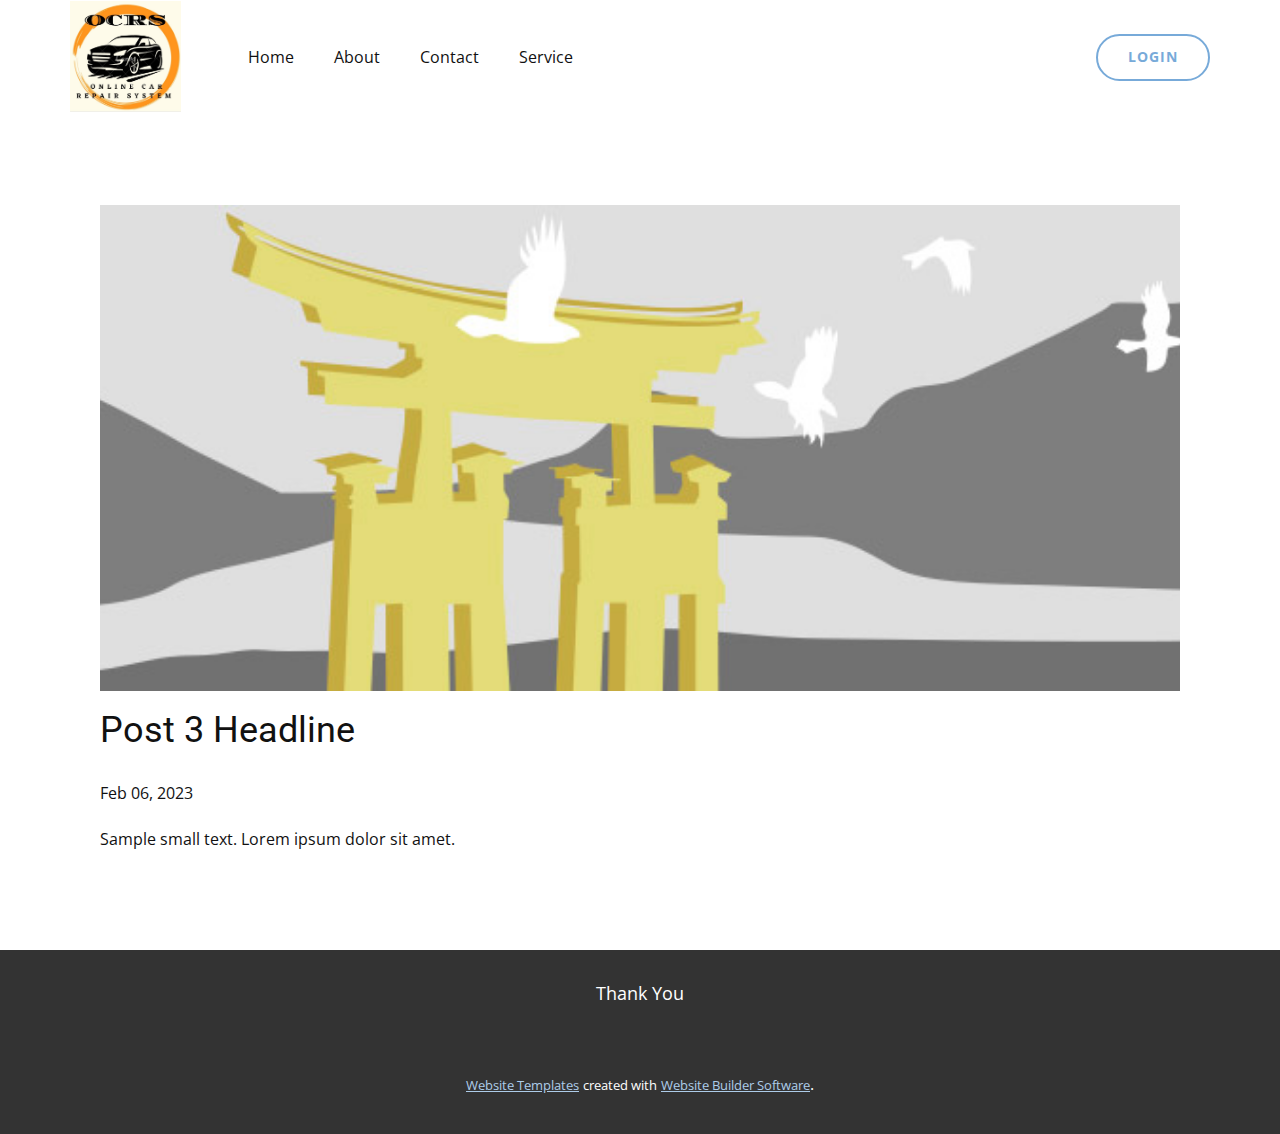
<file: blog/post-2.html>
<!DOCTYPE html>
<html style="font-size: 16px;" lang="en"><head>
    <meta name="viewport" content="width=device-width, initial-scale=1.0">
    <meta charset="utf-8">
    <meta name="keywords" content="Post 1 Headline">
    <meta name="description" content="">
    <title>Post 3 Headline</title>
    <link rel="stylesheet" href="../nicepage.css" media="screen">
<link rel="stylesheet" href="../Post-Template.css" media="screen">
    <script class="u-script" type="text/javascript" src="../jquery.js" defer=""></script>
    <script class="u-script" type="text/javascript" src="../nicepage.js" defer=""></script>
    <meta name="generator" content="Nicepage 5.4.4, nicepage.com">
    <link id="u-theme-google-font" rel="stylesheet" href="https://fonts.googleapis.com/css?family=Roboto:100,100i,300,300i,400,400i,500,500i,700,700i,900,900i|Open+Sans:300,300i,400,400i,500,500i,600,600i,700,700i,800,800i">
    
    
    <script type="application/ld+json">{
		"@context": "http://schema.org",
		"@type": "Organization",
		"name": "Site1",
		"logo": "images/logo.jpg"
}</script>
    <meta name="theme-color" content="#478ac9">
  <meta data-intl-tel-input-cdn-path="intlTelInput/"></head>
  <body class="u-body u-xl-mode" data-lang="en"><header class="u-clearfix u-header u-white u-header" id="sec-0b3e"><div class="u-clearfix u-sheet u-sheet-1">
        <a href="Home.php" class="u-image u-logo u-image-1" data-image-width="991" data-image-height="993">
          <img src="../images/logo.jpg" class="u-logo-image u-logo-image-1">
        </a>
        <nav class="u-menu u-menu-one-level u-offcanvas u-menu-1">
          <div class="menu-collapse" style="font-size: 1rem; letter-spacing: 0px;">
            <a class="u-button-style u-custom-left-right-menu-spacing u-custom-padding-bottom u-custom-top-bottom-menu-spacing u-nav-link u-text-active-palette-1-base u-text-hover-palette-2-base" href="#" style="padding: 4px 0px; font-size: calc(1em + 8px);">
              <svg class="u-svg-link" viewBox="0 0 24 24"><use xmlns:xlink="http://www.w3.org/1999/xlink" xlink:href="#menu-hamburger"></use></svg>
              <svg class="u-svg-content" version="1.1" id="menu-hamburger" viewBox="0 0 16 16" x="0px" y="0px" xmlns:xlink="http://www.w3.org/1999/xlink" xmlns="http://www.w3.org/2000/svg"><g><rect y="1" width="16" height="2"></rect><rect y="7" width="16" height="2"></rect><rect y="13" width="16" height="2"></rect>
</g></svg>
            </a>
          </div>
          <div class="u-custom-menu u-nav-container">
            <ul class="u-nav u-unstyled u-nav-1"><li class="u-nav-item"><a class="u-button-style u-nav-link u-text-active-palette-1-base u-text-hover-palette-2-base" href="../Home.html" style="padding: 10px 20px;">Home</a>
</li><li class="u-nav-item"><a class="u-button-style u-nav-link u-text-active-palette-1-base u-text-hover-palette-2-base" href="../About.php" style="padding: 10px 20px;">About</a>
</li><li class="u-nav-item"><a class="u-button-style u-nav-link u-text-active-palette-1-base u-text-hover-palette-2-base" href="../Contact.php" style="padding: 10px 20px;">Contact</a>
</li><li class="u-nav-item"><a class="u-button-style u-nav-link u-text-active-palette-1-base u-text-hover-palette-2-base" href="../enter_service.php" style="padding: 10px 20px;">Service</a>
</li></ul>
          </div>
          <div class="u-custom-menu u-nav-container-collapse">
            <div class="u-black u-container-style u-inner-container-layout u-opacity u-opacity-95 u-sidenav">
              <div class="u-inner-container-layout u-sidenav-overflow">
                <div class="u-menu-close"></div>
                <ul class="u-align-center u-nav u-popupmenu-items u-unstyled u-nav-2"><li class="u-nav-item"><a class="u-button-style u-nav-link" href="../Home.html">Home</a>
</li><li class="u-nav-item"><a class="u-button-style u-nav-link" href="../About.php">About</a>
</li><li class="u-nav-item"><a class="u-button-style u-nav-link" href="../Contact.php">Contact</a>
</li><li class="u-nav-item"><a class="u-button-style u-nav-link" href="../enter_service.php">Service</a>
</li></ul>
              </div>
            </div>
            <div class="u-black u-menu-overlay u-opacity u-opacity-70"></div>
          </div>
        </nav>
        <a href="../login.html" class="u-border-2 u-border-palette-1-light-1 u-btn u-btn-round u-button-style u-hover-palette-1-base u-radius-50 u-text-palette-1-light-1 u-white u-btn-1">Login</a>
      </div></header>
    <section class="u-align-center u-clearfix u-section-1" id="sec-3602">
      <div class="u-clearfix u-sheet u-valign-middle-md u-valign-middle-sm u-valign-middle-xs u-sheet-1"><!--post_details--><!--post_details_options_json--><!--{"source":""}--><!--/post_details_options_json--><!--blog_post-->
        <div class="u-container-style u-expanded-width u-post-details u-post-details-1">
          <div class="u-container-layout u-valign-middle u-container-layout-1"><!--blog_post_image-->
            <img alt="" class="u-blog-control u-expanded-width u-image u-image-default u-image-1" src="../images/8ad73f3c.jpeg"><!--/blog_post_image--><!--blog_post_header-->
            <h2 class="u-blog-control u-text u-text-1">Post 3 Headline</h2><!--/blog_post_header--><!--blog_post_metadata-->
            <div class="u-blog-control u-metadata u-metadata-1"><!--blog_post_metadata_date-->
              <span class="u-meta-date u-meta-icon">Feb 06, 2023</span><!--/blog_post_metadata_date--><!--blog_post_metadata_category-->
              <!--/blog_post_metadata_category--><!--blog_post_metadata_comments-->
              <!--/blog_post_metadata_comments-->
            </div><!--/blog_post_metadata--><!--blog_post_content-->
            <div class="u-align-justify u-blog-control u-post-content u-text u-text-2 fr-view">
  Sample small text. Lorem ipsum dolor sit amet.
  </div><!--/blog_post_content-->
          </div>
        </div><!--/blog_post--><!--/post_details-->
      </div>
    </section>
    
    
    <footer class="u-align-center u-clearfix u-footer u-grey-80 u-footer" id="sec-f1c3"><div class="u-clearfix u-sheet u-valign-middle u-sheet-1">
        <p class="u-small-text u-text u-text-variant u-text-1">Thank You</p>
      </div></footer>
    <section class="u-backlink u-clearfix u-grey-80">
      <a class="u-link" href="Home.php/website-templates" target="_blank">
        <span>Website Templates</span>
      </a>
      <p class="u-text">
        <span>created with</span>
      </p>
      <a class="u-link" href="" target="_blank">
        <span>Website Builder Software</span>
      </a>. 
    </section>
  
</body></html>
</file>
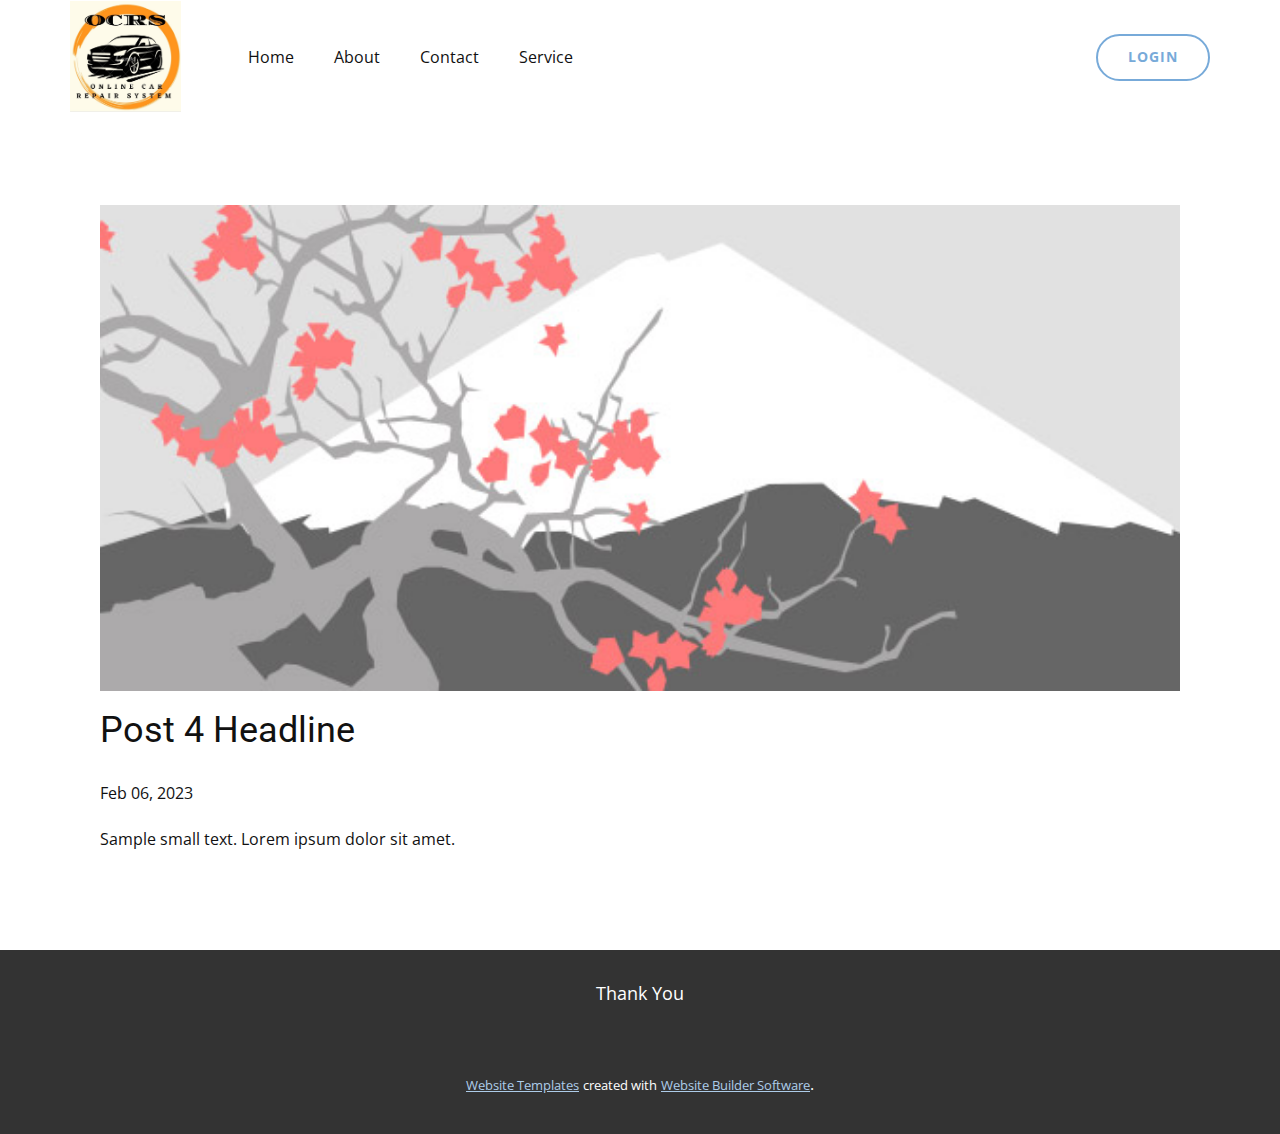
<file: blog/post-3.html>
<!DOCTYPE html>
<html style="font-size: 16px;" lang="en"><head>
    <meta name="viewport" content="width=device-width, initial-scale=1.0">
    <meta charset="utf-8">
    <meta name="keywords" content="Post 1 Headline">
    <meta name="description" content="">
    <title>Post 4 Headline</title>
    <link rel="stylesheet" href="../nicepage.css" media="screen">
<link rel="stylesheet" href="../Post-Template.css" media="screen">
    <script class="u-script" type="text/javascript" src="../jquery.js" defer=""></script>
    <script class="u-script" type="text/javascript" src="../nicepage.js" defer=""></script>
    <meta name="generator" content="Nicepage 5.4.4, nicepage.com">
    <link id="u-theme-google-font" rel="stylesheet" href="https://fonts.googleapis.com/css?family=Roboto:100,100i,300,300i,400,400i,500,500i,700,700i,900,900i|Open+Sans:300,300i,400,400i,500,500i,600,600i,700,700i,800,800i">
    
    
    <script type="application/ld+json">{
		"@context": "http://schema.org",
		"@type": "Organization",
		"name": "Site1",
		"logo": "images/logo.jpg"
}</script>
    <meta name="theme-color" content="#478ac9">
  <meta data-intl-tel-input-cdn-path="intlTelInput/"></head>
  <body class="u-body u-xl-mode" data-lang="en"><header class="u-clearfix u-header u-white u-header" id="sec-0b3e"><div class="u-clearfix u-sheet u-sheet-1">
        <a href="Home.php" class="u-image u-logo u-image-1" data-image-width="991" data-image-height="993">
          <img src="../images/logo.jpg" class="u-logo-image u-logo-image-1">
        </a>
        <nav class="u-menu u-menu-one-level u-offcanvas u-menu-1">
          <div class="menu-collapse" style="font-size: 1rem; letter-spacing: 0px;">
            <a class="u-button-style u-custom-left-right-menu-spacing u-custom-padding-bottom u-custom-top-bottom-menu-spacing u-nav-link u-text-active-palette-1-base u-text-hover-palette-2-base" href="#" style="padding: 4px 0px; font-size: calc(1em + 8px);">
              <svg class="u-svg-link" viewBox="0 0 24 24"><use xmlns:xlink="http://www.w3.org/1999/xlink" xlink:href="#menu-hamburger"></use></svg>
              <svg class="u-svg-content" version="1.1" id="menu-hamburger" viewBox="0 0 16 16" x="0px" y="0px" xmlns:xlink="http://www.w3.org/1999/xlink" xmlns="http://www.w3.org/2000/svg"><g><rect y="1" width="16" height="2"></rect><rect y="7" width="16" height="2"></rect><rect y="13" width="16" height="2"></rect>
</g></svg>
            </a>
          </div>
          <div class="u-custom-menu u-nav-container">
            <ul class="u-nav u-unstyled u-nav-1"><li class="u-nav-item"><a class="u-button-style u-nav-link u-text-active-palette-1-base u-text-hover-palette-2-base" href="../Home.html" style="padding: 10px 20px;">Home</a>
</li><li class="u-nav-item"><a class="u-button-style u-nav-link u-text-active-palette-1-base u-text-hover-palette-2-base" href="../About.php" style="padding: 10px 20px;">About</a>
</li><li class="u-nav-item"><a class="u-button-style u-nav-link u-text-active-palette-1-base u-text-hover-palette-2-base" href="../Contact.php" style="padding: 10px 20px;">Contact</a>
</li><li class="u-nav-item"><a class="u-button-style u-nav-link u-text-active-palette-1-base u-text-hover-palette-2-base" href="../enter_service.php" style="padding: 10px 20px;">Service</a>
</li></ul>
          </div>
          <div class="u-custom-menu u-nav-container-collapse">
            <div class="u-black u-container-style u-inner-container-layout u-opacity u-opacity-95 u-sidenav">
              <div class="u-inner-container-layout u-sidenav-overflow">
                <div class="u-menu-close"></div>
                <ul class="u-align-center u-nav u-popupmenu-items u-unstyled u-nav-2"><li class="u-nav-item"><a class="u-button-style u-nav-link" href="../Home.html">Home</a>
</li><li class="u-nav-item"><a class="u-button-style u-nav-link" href="../About.php">About</a>
</li><li class="u-nav-item"><a class="u-button-style u-nav-link" href="../Contact.php">Contact</a>
</li><li class="u-nav-item"><a class="u-button-style u-nav-link" href="../enter_service.php">Service</a>
</li></ul>
              </div>
            </div>
            <div class="u-black u-menu-overlay u-opacity u-opacity-70"></div>
          </div>
        </nav>
        <a href="../login.html" class="u-border-2 u-border-palette-1-light-1 u-btn u-btn-round u-button-style u-hover-palette-1-base u-radius-50 u-text-palette-1-light-1 u-white u-btn-1">Login</a>
      </div></header>
    <section class="u-align-center u-clearfix u-section-1" id="sec-3602">
      <div class="u-clearfix u-sheet u-valign-middle-md u-valign-middle-sm u-valign-middle-xs u-sheet-1"><!--post_details--><!--post_details_options_json--><!--{"source":""}--><!--/post_details_options_json--><!--blog_post-->
        <div class="u-container-style u-expanded-width u-post-details u-post-details-1">
          <div class="u-container-layout u-valign-middle u-container-layout-1"><!--blog_post_image-->
            <img alt="" class="u-blog-control u-expanded-width u-image u-image-default u-image-1" src="../images/0fd3416c.jpeg"><!--/blog_post_image--><!--blog_post_header-->
            <h2 class="u-blog-control u-text u-text-1">Post 4 Headline</h2><!--/blog_post_header--><!--blog_post_metadata-->
            <div class="u-blog-control u-metadata u-metadata-1"><!--blog_post_metadata_date-->
              <span class="u-meta-date u-meta-icon">Feb 06, 2023</span><!--/blog_post_metadata_date--><!--blog_post_metadata_category-->
              <!--/blog_post_metadata_category--><!--blog_post_metadata_comments-->
              <!--/blog_post_metadata_comments-->
            </div><!--/blog_post_metadata--><!--blog_post_content-->
            <div class="u-align-justify u-blog-control u-post-content u-text u-text-2 fr-view">
  Sample small text. Lorem ipsum dolor sit amet.
  </div><!--/blog_post_content-->
          </div>
        </div><!--/blog_post--><!--/post_details-->
      </div>
    </section>
    
    
    <footer class="u-align-center u-clearfix u-footer u-grey-80 u-footer" id="sec-f1c3"><div class="u-clearfix u-sheet u-valign-middle u-sheet-1">
        <p class="u-small-text u-text u-text-variant u-text-1">Thank You</p>
      </div></footer>
    <section class="u-backlink u-clearfix u-grey-80">
      <a class="u-link" href="Home.php/website-templates" target="_blank">
        <span>Website Templates</span>
      </a>
      <p class="u-text">
        <span>created with</span>
      </p>
      <a class="u-link" href="" target="_blank">
        <span>Website Builder Software</span>
      </a>. 
    </section>
  
</body></html>
</file>
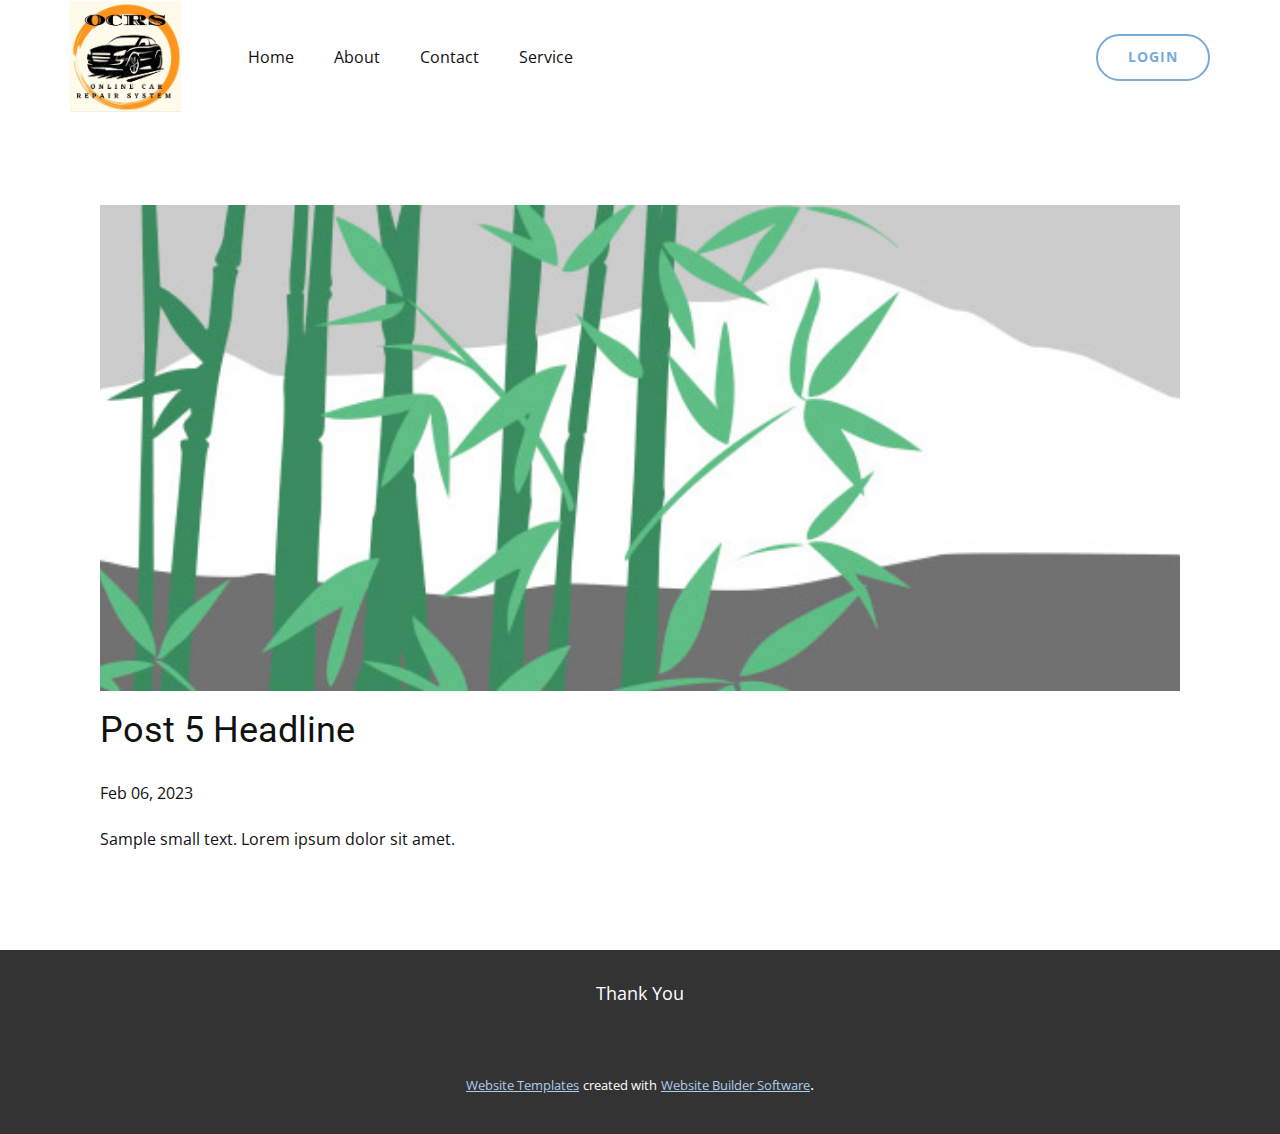
<file: blog/post-4.html>
<!DOCTYPE html>
<html style="font-size: 16px;" lang="en"><head>
    <meta name="viewport" content="width=device-width, initial-scale=1.0">
    <meta charset="utf-8">
    <meta name="keywords" content="Post 1 Headline">
    <meta name="description" content="">
    <title>Post 5 Headline</title>
    <link rel="stylesheet" href="../nicepage.css" media="screen">
<link rel="stylesheet" href="../Post-Template.css" media="screen">
    <script class="u-script" type="text/javascript" src="../jquery.js" defer=""></script>
    <script class="u-script" type="text/javascript" src="../nicepage.js" defer=""></script>
    <meta name="generator" content="Nicepage 5.4.4, nicepage.com">
    <link id="u-theme-google-font" rel="stylesheet" href="https://fonts.googleapis.com/css?family=Roboto:100,100i,300,300i,400,400i,500,500i,700,700i,900,900i|Open+Sans:300,300i,400,400i,500,500i,600,600i,700,700i,800,800i">
    
    
    <script type="application/ld+json">{
		"@context": "http://schema.org",
		"@type": "Organization",
		"name": "Site1",
		"logo": "images/logo.jpg"
}</script>
    <meta name="theme-color" content="#478ac9">
  <meta data-intl-tel-input-cdn-path="intlTelInput/"></head>
  <body class="u-body u-xl-mode" data-lang="en"><header class="u-clearfix u-header u-white u-header" id="sec-0b3e"><div class="u-clearfix u-sheet u-sheet-1">
        <a href="Home.php" class="u-image u-logo u-image-1" data-image-width="991" data-image-height="993">
          <img src="../images/logo.jpg" class="u-logo-image u-logo-image-1">
        </a>
        <nav class="u-menu u-menu-one-level u-offcanvas u-menu-1">
          <div class="menu-collapse" style="font-size: 1rem; letter-spacing: 0px;">
            <a class="u-button-style u-custom-left-right-menu-spacing u-custom-padding-bottom u-custom-top-bottom-menu-spacing u-nav-link u-text-active-palette-1-base u-text-hover-palette-2-base" href="#" style="padding: 4px 0px; font-size: calc(1em + 8px);">
              <svg class="u-svg-link" viewBox="0 0 24 24"><use xmlns:xlink="http://www.w3.org/1999/xlink" xlink:href="#menu-hamburger"></use></svg>
              <svg class="u-svg-content" version="1.1" id="menu-hamburger" viewBox="0 0 16 16" x="0px" y="0px" xmlns:xlink="http://www.w3.org/1999/xlink" xmlns="http://www.w3.org/2000/svg"><g><rect y="1" width="16" height="2"></rect><rect y="7" width="16" height="2"></rect><rect y="13" width="16" height="2"></rect>
</g></svg>
            </a>
          </div>
          <div class="u-custom-menu u-nav-container">
            <ul class="u-nav u-unstyled u-nav-1"><li class="u-nav-item"><a class="u-button-style u-nav-link u-text-active-palette-1-base u-text-hover-palette-2-base" href="../Home.html" style="padding: 10px 20px;">Home</a>
</li><li class="u-nav-item"><a class="u-button-style u-nav-link u-text-active-palette-1-base u-text-hover-palette-2-base" href="../About.php" style="padding: 10px 20px;">About</a>
</li><li class="u-nav-item"><a class="u-button-style u-nav-link u-text-active-palette-1-base u-text-hover-palette-2-base" href="../Contact.php" style="padding: 10px 20px;">Contact</a>
</li><li class="u-nav-item"><a class="u-button-style u-nav-link u-text-active-palette-1-base u-text-hover-palette-2-base" href="../enter_service.php" style="padding: 10px 20px;">Service</a>
</li></ul>
          </div>
          <div class="u-custom-menu u-nav-container-collapse">
            <div class="u-black u-container-style u-inner-container-layout u-opacity u-opacity-95 u-sidenav">
              <div class="u-inner-container-layout u-sidenav-overflow">
                <div class="u-menu-close"></div>
                <ul class="u-align-center u-nav u-popupmenu-items u-unstyled u-nav-2"><li class="u-nav-item"><a class="u-button-style u-nav-link" href="../Home.html">Home</a>
</li><li class="u-nav-item"><a class="u-button-style u-nav-link" href="../About.php">About</a>
</li><li class="u-nav-item"><a class="u-button-style u-nav-link" href="../Contact.php">Contact</a>
</li><li class="u-nav-item"><a class="u-button-style u-nav-link" href="../enter_service.php">Service</a>
</li></ul>
              </div>
            </div>
            <div class="u-black u-menu-overlay u-opacity u-opacity-70"></div>
          </div>
        </nav>
        <a href="../login.html" class="u-border-2 u-border-palette-1-light-1 u-btn u-btn-round u-button-style u-hover-palette-1-base u-radius-50 u-text-palette-1-light-1 u-white u-btn-1">Login</a>
      </div></header>
    <section class="u-align-center u-clearfix u-section-1" id="sec-3602">
      <div class="u-clearfix u-sheet u-valign-middle-md u-valign-middle-sm u-valign-middle-xs u-sheet-1"><!--post_details--><!--post_details_options_json--><!--{"source":""}--><!--/post_details_options_json--><!--blog_post-->
        <div class="u-container-style u-expanded-width u-post-details u-post-details-1">
          <div class="u-container-layout u-valign-middle u-container-layout-1"><!--blog_post_image-->
            <img alt="" class="u-blog-control u-expanded-width u-image u-image-default u-image-1" src="../images/68f64b9d.jpeg"><!--/blog_post_image--><!--blog_post_header-->
            <h2 class="u-blog-control u-text u-text-1">Post 5 Headline</h2><!--/blog_post_header--><!--blog_post_metadata-->
            <div class="u-blog-control u-metadata u-metadata-1"><!--blog_post_metadata_date-->
              <span class="u-meta-date u-meta-icon">Feb 06, 2023</span><!--/blog_post_metadata_date--><!--blog_post_metadata_category-->
              <!--/blog_post_metadata_category--><!--blog_post_metadata_comments-->
              <!--/blog_post_metadata_comments-->
            </div><!--/blog_post_metadata--><!--blog_post_content-->
            <div class="u-align-justify u-blog-control u-post-content u-text u-text-2 fr-view">
  Sample small text. Lorem ipsum dolor sit amet.
  </div><!--/blog_post_content-->
          </div>
        </div><!--/blog_post--><!--/post_details-->
      </div>
    </section>
    
    
    <footer class="u-align-center u-clearfix u-footer u-grey-80 u-footer" id="sec-f1c3"><div class="u-clearfix u-sheet u-valign-middle u-sheet-1">
        <p class="u-small-text u-text u-text-variant u-text-1">Thank You</p>
      </div></footer>
    <section class="u-backlink u-clearfix u-grey-80">
      <a class="u-link" href="Home.php/website-templates" target="_blank">
        <span>Website Templates</span>
      </a>
      <p class="u-text">
        <span>created with</span>
      </p>
      <a class="u-link" href="" target="_blank">
        <span>Website Builder Software</span>
      </a>. 
    </section>
  
</body></html>
</file>
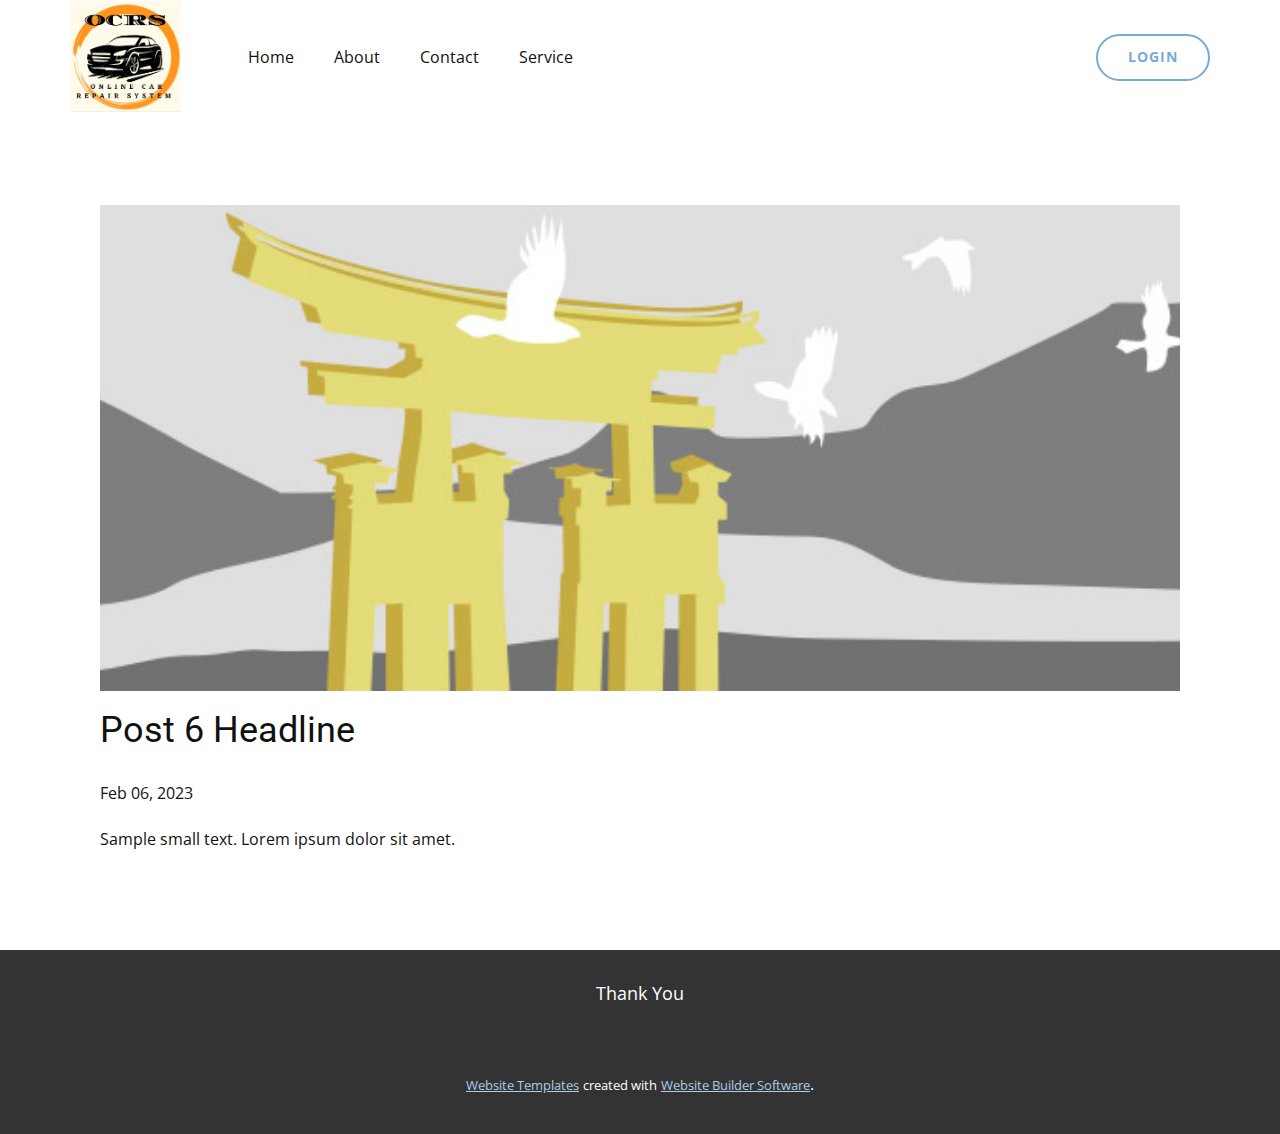
<file: blog/post-5.html>
<!DOCTYPE html>
<html style="font-size: 16px;" lang="en"><head>
    <meta name="viewport" content="width=device-width, initial-scale=1.0">
    <meta charset="utf-8">
    <meta name="keywords" content="Post 1 Headline">
    <meta name="description" content="">
    <title>Post 6 Headline</title>
    <link rel="stylesheet" href="../nicepage.css" media="screen">
<link rel="stylesheet" href="../Post-Template.css" media="screen">
    <script class="u-script" type="text/javascript" src="../jquery.js" defer=""></script>
    <script class="u-script" type="text/javascript" src="../nicepage.js" defer=""></script>
    <meta name="generator" content="Nicepage 5.4.4, nicepage.com">
    <link id="u-theme-google-font" rel="stylesheet" href="https://fonts.googleapis.com/css?family=Roboto:100,100i,300,300i,400,400i,500,500i,700,700i,900,900i|Open+Sans:300,300i,400,400i,500,500i,600,600i,700,700i,800,800i">
    
    
    <script type="application/ld+json">{
		"@context": "http://schema.org",
		"@type": "Organization",
		"name": "Site1",
		"logo": "images/logo.jpg"
}</script>
    <meta name="theme-color" content="#478ac9">
  <meta data-intl-tel-input-cdn-path="intlTelInput/"></head>
  <body class="u-body u-xl-mode" data-lang="en"><header class="u-clearfix u-header u-white u-header" id="sec-0b3e"><div class="u-clearfix u-sheet u-sheet-1">
        <a href="Home.php" class="u-image u-logo u-image-1" data-image-width="991" data-image-height="993">
          <img src="../images/logo.jpg" class="u-logo-image u-logo-image-1">
        </a>
        <nav class="u-menu u-menu-one-level u-offcanvas u-menu-1">
          <div class="menu-collapse" style="font-size: 1rem; letter-spacing: 0px;">
            <a class="u-button-style u-custom-left-right-menu-spacing u-custom-padding-bottom u-custom-top-bottom-menu-spacing u-nav-link u-text-active-palette-1-base u-text-hover-palette-2-base" href="#" style="padding: 4px 0px; font-size: calc(1em + 8px);">
              <svg class="u-svg-link" viewBox="0 0 24 24"><use xmlns:xlink="http://www.w3.org/1999/xlink" xlink:href="#menu-hamburger"></use></svg>
              <svg class="u-svg-content" version="1.1" id="menu-hamburger" viewBox="0 0 16 16" x="0px" y="0px" xmlns:xlink="http://www.w3.org/1999/xlink" xmlns="http://www.w3.org/2000/svg"><g><rect y="1" width="16" height="2"></rect><rect y="7" width="16" height="2"></rect><rect y="13" width="16" height="2"></rect>
</g></svg>
            </a>
          </div>
          <div class="u-custom-menu u-nav-container">
            <ul class="u-nav u-unstyled u-nav-1"><li class="u-nav-item"><a class="u-button-style u-nav-link u-text-active-palette-1-base u-text-hover-palette-2-base" href="../Home.html" style="padding: 10px 20px;">Home</a>
</li><li class="u-nav-item"><a class="u-button-style u-nav-link u-text-active-palette-1-base u-text-hover-palette-2-base" href="../About.php" style="padding: 10px 20px;">About</a>
</li><li class="u-nav-item"><a class="u-button-style u-nav-link u-text-active-palette-1-base u-text-hover-palette-2-base" href="../Contact.php" style="padding: 10px 20px;">Contact</a>
</li><li class="u-nav-item"><a class="u-button-style u-nav-link u-text-active-palette-1-base u-text-hover-palette-2-base" href="../enter_service.php" style="padding: 10px 20px;">Service</a>
</li></ul>
          </div>
          <div class="u-custom-menu u-nav-container-collapse">
            <div class="u-black u-container-style u-inner-container-layout u-opacity u-opacity-95 u-sidenav">
              <div class="u-inner-container-layout u-sidenav-overflow">
                <div class="u-menu-close"></div>
                <ul class="u-align-center u-nav u-popupmenu-items u-unstyled u-nav-2"><li class="u-nav-item"><a class="u-button-style u-nav-link" href="../Home.html">Home</a>
</li><li class="u-nav-item"><a class="u-button-style u-nav-link" href="../About.php">About</a>
</li><li class="u-nav-item"><a class="u-button-style u-nav-link" href="../Contact.php">Contact</a>
</li><li class="u-nav-item"><a class="u-button-style u-nav-link" href="../enter_service.php">Service</a>
</li></ul>
              </div>
            </div>
            <div class="u-black u-menu-overlay u-opacity u-opacity-70"></div>
          </div>
        </nav>
        <a href="../login.html" class="u-border-2 u-border-palette-1-light-1 u-btn u-btn-round u-button-style u-hover-palette-1-base u-radius-50 u-text-palette-1-light-1 u-white u-btn-1">Login</a>
      </div></header>
    <section class="u-align-center u-clearfix u-section-1" id="sec-3602">
      <div class="u-clearfix u-sheet u-valign-middle-md u-valign-middle-sm u-valign-middle-xs u-sheet-1"><!--post_details--><!--post_details_options_json--><!--{"source":""}--><!--/post_details_options_json--><!--blog_post-->
        <div class="u-container-style u-expanded-width u-post-details u-post-details-1">
          <div class="u-container-layout u-valign-middle u-container-layout-1"><!--blog_post_image-->
            <img alt="" class="u-blog-control u-expanded-width u-image u-image-default u-image-1" src="../images/8ad73f3c.jpeg"><!--/blog_post_image--><!--blog_post_header-->
            <h2 class="u-blog-control u-text u-text-1">Post 6 Headline</h2><!--/blog_post_header--><!--blog_post_metadata-->
            <div class="u-blog-control u-metadata u-metadata-1"><!--blog_post_metadata_date-->
              <span class="u-meta-date u-meta-icon">Feb 06, 2023</span><!--/blog_post_metadata_date--><!--blog_post_metadata_category-->
              <!--/blog_post_metadata_category--><!--blog_post_metadata_comments-->
              <!--/blog_post_metadata_comments-->
            </div><!--/blog_post_metadata--><!--blog_post_content-->
            <div class="u-align-justify u-blog-control u-post-content u-text u-text-2 fr-view">
  Sample small text. Lorem ipsum dolor sit amet.
  </div><!--/blog_post_content-->
          </div>
        </div><!--/blog_post--><!--/post_details-->
      </div>
    </section>
    
    
    <footer class="u-align-center u-clearfix u-footer u-grey-80 u-footer" id="sec-f1c3"><div class="u-clearfix u-sheet u-valign-middle u-sheet-1">
        <p class="u-small-text u-text u-text-variant u-text-1">Thank You</p>
      </div></footer>
    <section class="u-backlink u-clearfix u-grey-80">
      <a class="u-link" href="Home.php/website-templates" target="_blank">
        <span>Website Templates</span>
      </a>
      <p class="u-text">
        <span>created with</span>
      </p>
      <a class="u-link" href="" target="_blank">
        <span>Website Builder Software</span>
      </a>. 
    </section>
  
</body></html>
</file>
<file: Service.css>
.u-section-1 {
  background-image: none;
}

.u-section-1 .u-sheet-1 {
  min-height: 1232px;
}

.u-section-1 .u-text-1 {
  width: 526px;
  font-weight: 700;
  background-image: none;
  text-transform: uppercase;
  margin: 72px auto 0;
}

.u-section-1 .u-layout-wrap-1 {
  margin-top: 78px;
  margin-bottom: 0;
}

.u-section-1 .u-layout-cell-1 {
  min-height: 503px;
}

.u-section-1 .u-container-layout-1 {
  padding: 1px 30px;
}

.u-section-1 .u-image-1 {
  width: 305px;
  height: 306px;
  margin: 0;
}

.u-section-1 .u-text-2 {
  font-size: 1.875rem;
  font-weight: 700;
  width: 195px;
  margin: 27px auto 0;
}

.u-section-1 .u-btn-1 {
  border-style: solid;
  background-image: none;
  margin: 65px auto 0;
}

.u-section-1 .u-layout-cell-2 {
  min-height: 503px;
}

.u-section-1 .u-container-layout-2 {
  padding: 30px;
}

.u-section-1 .u-image-2 {
  width: 305px;
  height: 278px;
  margin: 0;
}

.u-section-1 .u-text-3 {
  font-weight: 700;
  margin: 23px 0 0;
}

.u-section-1 .u-btn-2 {
  background-image: none;
  border-style: solid;
  margin: 65px auto 0;
}

.u-section-1 .u-layout-cell-3 {
  min-height: 503px;
}

.u-section-1 .u-container-layout-3 {
  padding: 30px;
}

.u-section-1 .u-image-3 {
  width: 305px;
  height: 250px;
  margin: 0;
}

.u-section-1 .u-text-4 {
  font-weight: 700;
  margin: 51px 0 0;
}

.u-section-1 .u-btn-3 {
  border-style: solid;
  background-image: none;
  margin: 71px auto 0;
}

.u-section-1 .u-layout-wrap-2 {
  margin-top: -10px;
  margin-bottom: 18px;
}

.u-section-1 .u-layout-cell-4 {
  min-height: 515px;
}

.u-section-1 .u-container-layout-4 {
  padding: 1px 30px;
}

.u-section-1 .u-image-4 {
  width: 305px;
  height: 306px;
  margin: 0;
}

.u-section-1 .u-text-5 {
  font-size: 1.875rem;
  font-weight: 700;
  width: 228px;
  margin: 24px auto 0;
}

.u-section-1 .u-btn-4 {
  border-style: solid;
  background-image: none;
  margin: 68px auto 0;
}

.u-section-1 .u-layout-cell-5 {
  min-height: 515px;
}

.u-section-1 .u-container-layout-5 {
  padding: 30px;
}

.u-section-1 .u-image-5 {
  width: 305px;
  height: 278px;
  margin: 0;
}

.u-section-1 .u-text-6 {
  font-weight: 700;
  margin: 23px 0 0;
}

.u-section-1 .u-btn-5 {
  background-image: none;
  border-style: solid;
  margin: 65px auto 0;
}

.u-section-1 .u-layout-cell-6 {
  min-height: 515px;
}

.u-section-1 .u-container-layout-6 {
  padding: 30px;
}

.u-section-1 .u-image-6 {
  width: 305px;
  height: 250px;
  margin: 0;
}

.u-section-1 .u-text-7 {
  font-weight: 700;
  margin: 51px 0 0;
}

.u-section-1 .u-btn-6 {
  border-style: solid;
  background-image: none;
  margin: 71px auto 0;
}

@media (max-width: 1199px) {
  .u-section-1 .u-sheet-1 {
    min-height: 1044px;
  }

  .u-section-1 .u-layout-cell-1 {
    min-height: 415px;
  }

  .u-section-1 .u-image-1 {
    width: 240px;
    height: 241px;
  }

  .u-section-1 .u-layout-cell-2 {
    min-height: 415px;
  }

  .u-section-1 .u-image-2 {
    width: 240px;
    height: 219px;
  }

  .u-section-1 .u-layout-cell-3 {
    min-height: 415px;
  }

  .u-section-1 .u-image-3 {
    width: 240px;
    height: 197px;
    margin-top: -2px;
  }

  .u-section-1 .u-layout-cell-4 {
    min-height: 425px;
  }

  .u-section-1 .u-image-4 {
    width: 240px;
    height: 241px;
  }

  .u-section-1 .u-layout-cell-5 {
    min-height: 425px;
  }

  .u-section-1 .u-image-5 {
    width: 240px;
    height: 219px;
  }

  .u-section-1 .u-layout-cell-6 {
    min-height: 425px;
  }

  .u-section-1 .u-image-6 {
    width: 240px;
    height: 197px;
    margin-top: -2px;
  }
}

@media (max-width: 991px) {
  .u-section-1 .u-sheet-1 {
    min-height: 362px;
  }

  .u-section-1 .u-layout-cell-1 {
    min-height: 100px;
  }

  .u-section-1 .u-image-1 {
    width: 167px;
    height: 168px;
  }

  .u-section-1 .u-text-2 {
    width: 167px;
  }

  .u-section-1 .u-layout-cell-2 {
    min-height: 100px;
  }

  .u-section-1 .u-image-2 {
    width: 167px;
    height: 152px;
  }

  .u-section-1 .u-layout-cell-3 {
    min-height: 100px;
  }

  .u-section-1 .u-image-3 {
    width: 167px;
    height: 137px;
  }

  .u-section-1 .u-layout-cell-4 {
    min-height: 100px;
  }

  .u-section-1 .u-image-4 {
    width: 167px;
    height: 168px;
  }

  .u-section-1 .u-text-5 {
    width: 167px;
  }

  .u-section-1 .u-layout-cell-5 {
    min-height: 100px;
  }

  .u-section-1 .u-image-5 {
    width: 167px;
    height: 152px;
  }

  .u-section-1 .u-layout-cell-6 {
    min-height: 100px;
  }

  .u-section-1 .u-image-6 {
    width: 167px;
    height: 137px;
  }
}

@media (max-width: 767px) {
  .u-section-1 .u-sheet-1 {
    min-height: 562px;
  }

  .u-section-1 .u-layout-cell-1 {
    min-height: 414px;
  }

  .u-section-1 .u-container-layout-1 {
    padding-left: 10px;
    padding-right: 10px;
  }

  .u-section-1 .u-image-1 {
    width: 518px;
    height: 216px;
  }

  .u-section-1 .u-text-2 {
    width: 190px;
    margin-top: 51px;
  }

  .u-section-1 .u-btn-1 {
    margin-top: 24px;
  }

  .u-section-1 .u-layout-cell-2 {
    min-height: 414px;
  }

  .u-section-1 .u-container-layout-2 {
    padding-left: 10px;
    padding-right: 10px;
  }

  .u-section-1 .u-image-2 {
    width: 518px;
    height: 156px;
  }

  .u-section-1 .u-text-3 {
    width: auto;
    margin-top: 63px;
  }

  .u-section-1 .u-btn-2 {
    margin-top: 24px;
  }

  .u-section-1 .u-layout-cell-3 {
    min-height: 421px;
  }

  .u-section-1 .u-container-layout-3 {
    padding: 29px 10px;
  }

  .u-section-1 .u-image-3 {
    width: 518px;
    height: 215px;
    margin-top: -1px;
  }

  .u-section-1 .u-text-4 {
    width: auto;
    margin-top: 5px;
  }

  .u-section-1 .u-btn-3 {
    margin-top: 24px;
  }

  .u-section-1 .u-layout-cell-4 {
    min-height: 404px;
  }

  .u-section-1 .u-container-layout-4 {
    padding-left: 10px;
    padding-right: 10px;
  }

  .u-section-1 .u-image-4 {
    width: 518px;
    height: 181px;
  }

  .u-section-1 .u-text-5 {
    width: 211px;
    margin-top: 69px;
  }

  .u-section-1 .u-btn-4 {
    margin-top: 23px;
  }

  .u-section-1 .u-layout-cell-5 {
    min-height: 440px;
  }

  .u-section-1 .u-container-layout-5 {
    padding-left: 10px;
    padding-right: 10px;
  }

  .u-section-1 .u-image-5 {
    width: 518px;
    height: 183px;
  }

  .u-section-1 .u-text-6 {
    width: auto;
    margin-top: 65px;
  }

  .u-section-1 .u-btn-5 {
    margin-top: 23px;
  }

  .u-section-1 .u-layout-cell-6 {
    min-height: 421px;
  }

  .u-section-1 .u-container-layout-6 {
    padding: 29px 7px;
  }

  .u-section-1 .u-image-6 {
    width: 518px;
    height: 202px;
    margin-top: -1px;
    margin-left: auto;
    margin-right: auto;
  }

  .u-section-1 .u-text-7 {
    width: auto;
    margin-top: 34px;
    margin-right: 7px;
    margin-left: -1px;
  }

  .u-section-1 .u-btn-6 {
    margin-top: 23px;
  }
}

@media (max-width: 575px) {
  .u-section-1 .u-sheet-1 {
    min-height: 2571px;
  }

  .u-section-1 .u-text-1 {
    width: 340px;
  }

  .u-section-1 .u-layout-wrap-1 {
    margin-top: 65px;
  }

  .u-section-1 .u-layout-cell-1 {
    min-height: 404px;
  }

  .u-section-1 .u-image-1 {
    width: 320px;
    height: 133px;
  }

  .u-section-1 .u-layout-cell-2 {
    min-height: 100px;
  }

  .u-section-1 .u-image-2 {
    width: 320px;
    height: 96px;
  }

  .u-section-1 .u-layout-cell-3 {
    min-height: 100px;
  }

  .u-section-1 .u-image-3 {
    width: 320px;
    height: 133px;
  }

  .u-section-1 .u-layout-wrap-2 {
    margin-top: 14px;
    margin-bottom: 60px;
  }

  .u-section-1 .u-image-4 {
    width: 320px;
    height: 112px;
  }

  .u-section-1 .u-layout-cell-5 {
    min-height: 100px;
  }

  .u-section-1 .u-image-5 {
    width: 320px;
    height: 113px;
  }

  .u-section-1 .u-layout-cell-6 {
    min-height: 100px;
  }

  .u-section-1 .u-image-6 {
    width: 326px;
    height: 127px;
  }

  .u-section-1 .u-text-7 {
    margin-left: 0;
    margin-right: 0;
  }
}
</file>
<file: About.css>
.u-section-1 {
  background-image: none;
}

.u-section-1 .u-sheet-1 {
  min-height: 1152px;
}

.u-section-1 .u-image-1 {
  width: 789px;
  height: 526px;
  object-position: 50% 100%;
  margin: 76px 0 0 auto;
}

.u-section-1 .u-image-2 {
  width: 514px;
  height: 840px;
  margin: -320px auto 0 0;
}

.u-section-1 .u-group-1 {
  min-height: 539px;
  width: 437px;
  background-image: none;
  height: auto;
  box-shadow: 5px 5px 20px 0 rgba(0,0,0,0.2);
  margin: -597px 68px 60px auto;
}

.u-section-1 .u-container-layout-1 {
  padding: 30px 40px;
}

.u-section-1 .u-text-1 {
  font-size: 2.25rem;
  margin: 22px 0 0;
}

.u-section-1 .u-text-2 {
  margin-left: 0;
  margin-right: 0;
  margin-bottom: 0;
}

@media (max-width: 1199px) {
  .u-section-1 .u-group-1 {
    height: auto;
  }

  .u-section-1 .u-text-1 {
    font-size: 3.75rem;
  }
}

@media (max-width: 991px) {
  .u-section-1 .u-sheet-1 {
    min-height: 1183px;
  }

  .u-section-1 .u-image-1 {
    width: 720px;
    height: 480px;
  }

  .u-section-1 .u-image-2 {
    margin-top: -274px;
  }

  .u-section-1 .u-container-layout-1 {
    padding-left: 30px;
    padding-right: 30px;
  }
}

@media (max-width: 767px) {
  .u-section-1 .u-sheet-1 {
    min-height: 1154px;
  }

  .u-section-1 .u-image-1 {
    width: 540px;
    height: 360px;
  }

  .u-section-1 .u-image-2 {
    margin-top: -154px;
  }

  .u-section-1 .u-container-layout-1 {
    padding-left: 20px;
    padding-right: 20px;
  }
}

@media (max-width: 575px) {
  .u-section-1 .u-sheet-1 {
    min-height: 1139px;
  }

  .u-section-1 .u-image-1 {
    width: 340px;
    height: 227px;
  }

  .u-section-1 .u-image-2 {
    width: 340px;
    height: 556px;
    margin-top: -21px;
  }

  .u-section-1 .u-group-1 {
    width: 340px;
    margin-top: -313px;
    margin-right: 0;
  }

  .u-section-1 .u-text-1 {
    font-size: 3rem;
  }
} .u-section-2 {
  background-image: linear-gradient(0deg, rgba(0,0,0,0.55), rgba(0,0,0,0.55)), url("images/erer-min.jpg");
  background-position: 50% 50%;
}

.u-section-2 .u-sheet-1 {
  min-height: 843px;
}

.u-section-2 .u-list-1 {
  margin: 178px 0 0;
}

.u-section-2 .u-repeater-1 {
  grid-template-columns: repeat(3, calc(33.3333% - 13.3333px));
  min-height: 248px;
  grid-gap: 20px;
}

.u-section-2 .u-list-item-1 {
  transition-duration: 0.5s;
  box-shadow: 5px 5px 20px 0 rgba(0,0,0,0.2);
}

.u-section-2 .u-container-layout-1 {
  padding: 20px 20px 30px;
}

.u-section-2 .u-image-1 {
  height: 342px;
  margin-top: 0;
  margin-bottom: 0;
  object-position: 50% 37.16%;
}

.u-section-2 .u-text-1 {
  font-style: italic;
  transition-duration: 0.5s;
  transform: translateX(0px) translateY(0px) scale(1) rotate(0deg);
  margin: 20px 0 0;
}

.u-section-2 .u-list-item-2 {
  transition-duration: 0.5s;
  box-shadow: 5px 5px 20px 0 rgba(0,0,0,0.2);
}

.u-section-2 .u-container-layout-2 {
  padding: 20px 20px 30px;
}

.u-section-2 .u-image-2 {
  height: 342px;
  margin-top: 0;
  margin-bottom: 0;
  object-position: 50% 0%;
}

.u-section-2 .u-text-2 {
  font-style: italic;
  transition-duration: 0.5s;
  transform: translateX(0px) translateY(0px) scale(1) rotate(0deg);
  margin: 20px 0 0;
}

.u-section-2 .u-list-item-3 {
  transition-duration: 0.5s;
  box-shadow: 5px 5px 20px 0 rgba(0,0,0,0.2);
}

.u-section-2 .u-container-layout-3 {
  padding: 20px 20px 30px;
}

.u-section-2 .u-image-3 {
  height: 342px;
  margin-top: 0;
  margin-bottom: 0;
  object-position: 50% 0%;
}

.u-section-2 .u-text-3 {
  font-style: italic;
  transition-duration: 0.5s;
  transform: translateX(0px) translateY(0px) scale(1) rotate(0deg);
  margin: 20px 0 0;
}

.u-section-2 .u-text-4 {
  font-style: italic;
  width: 280px;
  margin: 45px auto 60px;
}

.u-section-2 .u-btn-1 {
  font-style: italic;
  padding: 0;
}

@media (max-width: 1199px) {
  .u-section-2 .u-sheet-1 {
    min-height: 695px;
  }

  .u-section-2 .u-list-1 {
    margin-right: initial;
    margin-left: initial;
  }

  .u-section-2 .u-repeater-1 {
    min-height: 203px;
  }

  .u-section-2 .u-image-1 {
    height: 275px;
  }

  .u-section-2 .u-image-2 {
    height: 275px;
  }

  .u-section-2 .u-image-3 {
    height: 275px;
  }
}

@media (max-width: 991px) {
  .u-section-2 .u-sheet-1 {
    min-height: 1468px;
  }

  .u-section-2 .u-repeater-1 {
    grid-template-columns: repeat(2, calc(50% - 9.99997px));
    min-height: 494px;
  }

  .u-section-2 .u-image-1 {
    height: 322px;
  }

  .u-section-2 .u-image-2 {
    height: 322px;
  }

  .u-section-2 .u-image-3 {
    height: 322px;
  }
}

@media (max-width: 767px) {
  .u-section-2 .u-sheet-1 {
    min-height: 1356px;
  }

  .u-section-2 .u-repeater-1 {
    grid-template-columns: repeat(2, calc(50% - 10px));
  }

  .u-section-2 .u-image-1 {
    height: 239px;
  }

  .u-section-2 .u-image-2 {
    height: 239px;
  }

  .u-section-2 .u-image-3 {
    height: 239px;
  }
}

@media (max-width: 575px) {
  .u-section-2 .u-sheet-1 {
    min-height: 1908px;
  }

  .u-section-2 .u-repeater-1 {
    grid-template-columns: 100%;
  }

  .u-section-2 .u-image-1 {
    height: 257px;
  }

  .u-section-2 .u-image-2 {
    height: 257px;
  }

  .u-section-2 .u-image-3 {
    height: 257px;
  }
}

.u-block-190e-45:not([data-block-selected]):not([data-cell-selected]),
.u-block-190e-45:not([data-block-selected]):not([data-cell-selected]):before,
.u-block-190e-45:not([data-block-selected]):not([data-cell-selected]) > .u-container-layout:before {
  transition-property: fill, color, background-color, stroke-width, border-style, border-width, border-top-width, border-left-width, border-right-width, border-bottom-width, custom-border, borders, box-shadow, text-shadow, opacity, border-radius, stroke, border-color, font-size, font-style, font-weight, text-decoration, letter-spacing, transform, background-image, image-zoom, background-size, background-position;
}

.u-container-layout:hover .u-block-190e-45:not([data-block-selected]):not([data-cell-selected]) {
  transform: translateX(0px) translateY(-5px) scale(1) !important;
}

.u-container-layout.hover .u-block-190e-45:not([data-block-selected]):not([data-cell-selected]) {
  transform: translateX(0px) translateY(-5px) scale(1) !important;
}

.u-block-190e-44:not([data-block-selected]):not([data-cell-selected]),
.u-block-190e-44:not([data-block-selected]):not([data-cell-selected]):before,
.u-block-190e-44:not([data-block-selected]):not([data-cell-selected]) > .u-container-layout:before {
  transition-property: fill, color, background-color, stroke-width, border-style, border-width, border-top-width, border-left-width, border-right-width, border-bottom-width, custom-border, borders, box-shadow, text-shadow, opacity, border-radius, stroke, border-color, font-size, font-style, font-weight, text-decoration, letter-spacing, transform, background-image, image-zoom, background-size, background-position;
}

.u-container-layout:hover .u-block-190e-44:not([data-block-selected]):not([data-cell-selected]) {
  transform: translateX(0px) translateY(-5px) scale(1) !important;
}

.u-container-layout.hover .u-block-190e-44:not([data-block-selected]):not([data-cell-selected]) {
  transform: translateX(0px) translateY(-5px) scale(1) !important;
}

.u-block-190e-49:not([data-block-selected]):not([data-cell-selected]),
.u-block-190e-49:not([data-block-selected]):not([data-cell-selected]):before,
.u-block-190e-49:not([data-block-selected]):not([data-cell-selected]) > .u-container-layout:before {
  transition-property: fill, color, background-color, stroke-width, border-style, border-width, border-top-width, border-left-width, border-right-width, border-bottom-width, custom-border, borders, box-shadow, text-shadow, opacity, border-radius, stroke, border-color, font-size, font-style, font-weight, text-decoration, letter-spacing, transform, background-image, image-zoom, background-size, background-position;
}

.u-container-layout:hover .u-block-190e-49:not([data-block-selected]):not([data-cell-selected]) {
  transform: translateX(0px) translateY(-5px) scale(1) !important;
}

.u-container-layout.hover .u-block-190e-49:not([data-block-selected]):not([data-cell-selected]) {
  transform: translateX(0px) translateY(-5px) scale(1) !important;
}

.u-section-2 .u-text-3,
.u-section-2 .u-text-3:before,
.u-section-2 .u-text-3 > .u-container-layout:before {
  transition-property: fill, color, background-color, stroke-width, border-style, border-width, border-top-width, border-left-width, border-right-width, border-bottom-width, custom-border, borders, box-shadow, text-shadow, opacity, border-radius, stroke, border-color, font-size, font-style, font-weight, text-decoration, letter-spacing, transform, background-image, image-zoom, background-size, background-position;
}

.u-section-2 .u-container-layout:hover .u-text-3 {
  transform: translateX(0px) translateY(-5px) scale(1) !important;
}

.u-container-layout.hover .u-section-2 .u-text-3 {
  transform: translateX(0px) translateY(-5px) scale(1) !important;
}

.u-section-2 .u-text-1,
.u-section-2 .u-text-1:before,
.u-section-2 .u-text-1 > .u-container-layout:before {
  transition-property: fill, color, background-color, stroke-width, border-style, border-width, border-top-width, border-left-width, border-right-width, border-bottom-width, custom-border, borders, box-shadow, text-shadow, opacity, border-radius, stroke, border-color, font-size, font-style, font-weight, text-decoration, letter-spacing, transform, background-image, image-zoom, background-size, background-position;
}

.u-section-2 .u-container-layout:hover .u-text-1 {
  transform: translateX(0px) translateY(-5px) scale(1) !important;
}

.u-container-layout.hover .u-section-2 .u-text-1 {
  transform: translateX(0px) translateY(-5px) scale(1) !important;
}

.u-section-2 .u-text-2,
.u-section-2 .u-text-2:before,
.u-section-2 .u-text-2 > .u-container-layout:before {
  transition-property: fill, color, background-color, stroke-width, border-style, border-width, border-top-width, border-left-width, border-right-width, border-bottom-width, custom-border, borders, box-shadow, text-shadow, opacity, border-radius, stroke, border-color, font-size, font-style, font-weight, text-decoration, letter-spacing, transform, background-image, image-zoom, background-size, background-position;
}

.u-section-2 .u-container-layout:hover .u-text-2 {
  transform: translateX(0px) translateY(-5px) scale(1) !important;
}

.u-container-layout.hover .u-section-2 .u-text-2 {
  transform: translateX(0px) translateY(-5px) scale(1) !important;
}

.u-block-190e-50:not([data-block-selected]):not([data-cell-selected]),
.u-block-190e-50:not([data-block-selected]):not([data-cell-selected]):before,
.u-block-190e-50:not([data-block-selected]):not([data-cell-selected]) > .u-container-layout:before {
  transition-property: fill, color, background-color, stroke-width, border-style, border-width, border-top-width, border-left-width, border-right-width, border-bottom-width, custom-border, borders, box-shadow, text-shadow, opacity, border-radius, stroke, border-color, font-size, font-style, font-weight, text-decoration, letter-spacing, transform, background-image, image-zoom, background-size, background-position;
}

.u-container-layout:hover .u-block-190e-50:not([data-block-selected]):not([data-cell-selected]) {
  transform: translateX(0px) translateY(-5px) scale(1) !important;
}

.u-container-layout.hover .u-block-190e-50:not([data-block-selected]):not([data-cell-selected]) {
  transform: translateX(0px) translateY(-5px) scale(1) !important;
}

.u-block-190e-35:not([data-block-selected]):not([data-cell-selected]),
.u-block-190e-35:not([data-block-selected]):not([data-cell-selected]):before,
.u-block-190e-35:not([data-block-selected]):not([data-cell-selected]) > .u-container-layout:before {
  transition-property: fill, color, background-color, stroke-width, border-style, border-width, border-top-width, border-left-width, border-right-width, border-bottom-width, custom-border, borders, box-shadow, text-shadow, opacity, border-radius, stroke, border-color, font-size, font-style, font-weight, text-decoration, letter-spacing, transform, background-image, image-zoom, background-size, background-position;
}

.u-container-layout:hover .u-block-190e-35:not([data-block-selected]):not([data-cell-selected]) {
  transform: translateX(0px) translateY(-5px) scale(1) !important;
}

.u-container-layout.hover .u-block-190e-35:not([data-block-selected]):not([data-cell-selected]) {
  transform: translateX(0px) translateY(-5px) scale(1) !important;
}

.u-block-190e-34:not([data-block-selected]):not([data-cell-selected]),
.u-block-190e-34:not([data-block-selected]):not([data-cell-selected]):before,
.u-block-190e-34:not([data-block-selected]):not([data-cell-selected]) > .u-container-layout:before {
  transition-property: fill, color, background-color, stroke-width, border-style, border-width, border-top-width, border-left-width, border-right-width, border-bottom-width, custom-border, borders, box-shadow, text-shadow, opacity, border-radius, stroke, border-color, font-size, font-style, font-weight, text-decoration, letter-spacing, transform, background-image, image-zoom, background-size, background-position;
}

.u-container-layout:hover .u-block-190e-34:not([data-block-selected]):not([data-cell-selected]) {
  transform: translateX(0px) translateY(-5px) scale(1) !important;
}

.u-container-layout.hover .u-block-190e-34:not([data-block-selected]):not([data-cell-selected]) {
  transform: translateX(0px) translateY(-5px) scale(1) !important;
}

.u-block-190e-51:not([data-block-selected]):not([data-cell-selected]),
.u-block-190e-51:not([data-block-selected]):not([data-cell-selected]):before,
.u-block-190e-51:not([data-block-selected]):not([data-cell-selected]) > .u-container-layout:before {
  transition-property: fill, color, background-color, stroke-width, border-style, border-width, border-top-width, border-left-width, border-right-width, border-bottom-width, custom-border, borders, box-shadow, text-shadow, opacity, border-radius, stroke, border-color, font-size, font-style, font-weight, text-decoration, letter-spacing, transform, background-image, image-zoom, background-size, background-position;
}

.u-container-layout:hover .u-block-190e-51:not([data-block-selected]):not([data-cell-selected]) {
  transform: translateX(0px) translateY(-5px) scale(1) !important;
}

.u-container-layout.hover .u-block-190e-51:not([data-block-selected]):not([data-cell-selected]) {
  transform: translateX(0px) translateY(-5px) scale(1) !important;
}

.u-section-2 .u-image-1:not([data-block-selected]):not([data-cell-selected]),
.u-section-2 .u-image-1:not([data-block-selected]):not([data-cell-selected]):before,
.u-section-2 .u-image-1:not([data-block-selected]):not([data-cell-selected]) > .u-container-layout:before {
  transition-property: fill, color, background-color, stroke-width, border-style, border-width, border-top-width, border-left-width, border-right-width, border-bottom-width, custom-border, borders, box-shadow, text-shadow, opacity, border-radius, stroke, border-color, font-size, font-style, font-weight, text-decoration, letter-spacing, transform, background-image, background-size, background-position;
}

.u-section-2 .u-image-1:not([data-block-selected]):not([data-cell-selected]).u-section-2 .u-image-1:not([data-block-selected]):not([data-cell-selected]).u-section-2 .u-image-1:not([data-block-selected]):not([data-cell-selected]):hover:before {
  background-color: #333129 !important;
}

.u-block-190e-62:not([data-block-selected]):not([data-cell-selected]),
.u-block-190e-62:not([data-block-selected]):not([data-cell-selected]):before,
.u-block-190e-62:not([data-block-selected]):not([data-cell-selected]) > .u-container-layout:before {
  transition-property: fill, color, background-color, stroke-width, border-style, border-width, border-top-width, border-left-width, border-right-width, border-bottom-width, custom-border, borders, box-shadow, text-shadow, opacity, border-radius, stroke, border-color, font-size, font-style, font-weight, text-decoration, letter-spacing, transform, background-image, background-size, background-position;
}

.u-block-190e-62:not([data-block-selected]):not([data-cell-selected]).u-block-190e-62:not([data-block-selected]):not([data-cell-selected]).u-block-190e-62:not([data-block-selected]):not([data-cell-selected]):hover:before {
  background-color: #333129 !important;
}

.u-block-190e-68:not([data-block-selected]):not([data-cell-selected]),
.u-block-190e-68:not([data-block-selected]):not([data-cell-selected]):before,
.u-block-190e-68:not([data-block-selected]):not([data-cell-selected]) > .u-container-layout:before {
  transition-property: fill, color, background-color, stroke-width, border-style, border-width, border-top-width, border-left-width, border-right-width, border-bottom-width, custom-border, borders, box-shadow, text-shadow, opacity, border-radius, stroke, border-color, font-size, font-style, font-weight, text-decoration, letter-spacing, transform, background-image, image-zoom, background-size, background-position;
}

.u-container-layout:hover .u-block-190e-68:not([data-block-selected]):not([data-cell-selected]) {
  transform: translateX(0px) translateY(-5px) scale(1) !important;
}

.u-container-layout.hover .u-block-190e-68:not([data-block-selected]):not([data-cell-selected]) {
  transform: translateX(0px) translateY(-5px) scale(1) !important;
}

.u-block-190e-74:not([data-block-selected]):not([data-cell-selected]),
.u-block-190e-74:not([data-block-selected]):not([data-cell-selected]):before,
.u-block-190e-74:not([data-block-selected]):not([data-cell-selected]) > .u-container-layout:before {
  transition-property: fill, color, background-color, stroke-width, border-style, border-width, border-top-width, border-left-width, border-right-width, border-bottom-width, custom-border, borders, box-shadow, text-shadow, opacity, border-radius, stroke, border-color, font-size, font-style, font-weight, text-decoration, letter-spacing, transform, background-image, image-zoom, background-size, background-position;
}

.u-container-layout:hover .u-block-190e-74:not([data-block-selected]):not([data-cell-selected]) {
  transform: translateX(0px) translateY(-5px) scale(1) !important;
}

.u-container-layout.hover .u-block-190e-74:not([data-block-selected]):not([data-cell-selected]) {
  transform: translateX(0px) translateY(-5px) scale(1) !important;
}

.u-block-190e-59:not([data-block-selected]):not([data-cell-selected]),
.u-block-190e-59:not([data-block-selected]):not([data-cell-selected]):before,
.u-block-190e-59:not([data-block-selected]):not([data-cell-selected]) > .u-container-layout:before {
  transition-property: fill, color, background-color, stroke-width, border-style, border-width, border-top-width, border-left-width, border-right-width, border-bottom-width, custom-border, borders, box-shadow, text-shadow, opacity, border-radius, stroke, border-color, font-size, font-style, font-weight, text-decoration, letter-spacing, transform, background-image, background-size, background-position;
}

.u-container-layout:hover .u-block-190e-59:not([data-block-selected]):not([data-cell-selected]) {
  color: #ffffff !important;
}

.u-container-layout.hover .u-block-190e-59:not([data-block-selected]):not([data-cell-selected]) {
  color: #ffffff !important;
}

.u-block-190e-65:not([data-block-selected]):not([data-cell-selected]),
.u-block-190e-65:not([data-block-selected]):not([data-cell-selected]):before,
.u-block-190e-65:not([data-block-selected]):not([data-cell-selected]) > .u-container-layout:before {
  transition-property: fill, color, background-color, stroke-width, border-style, border-width, border-top-width, border-left-width, border-right-width, border-bottom-width, custom-border, borders, box-shadow, text-shadow, opacity, border-radius, stroke, border-color, font-size, font-style, font-weight, text-decoration, letter-spacing, transform, background-image, background-size, background-position;
}

.u-container-layout:hover .u-block-190e-65:not([data-block-selected]):not([data-cell-selected]) {
  color: #ffffff !important;
}

.u-container-layout.hover .u-block-190e-65:not([data-block-selected]):not([data-cell-selected]) {
  color: #ffffff !important;
}

.u-block-190e-71:not([data-block-selected]):not([data-cell-selected]),
.u-block-190e-71:not([data-block-selected]):not([data-cell-selected]):before,
.u-block-190e-71:not([data-block-selected]):not([data-cell-selected]) > .u-container-layout:before {
  transition-property: fill, color, background-color, stroke-width, border-style, border-width, border-top-width, border-left-width, border-right-width, border-bottom-width, custom-border, borders, box-shadow, text-shadow, opacity, border-radius, stroke, border-color, font-size, font-style, font-weight, text-decoration, letter-spacing, transform, background-image, background-size, background-position;
}

.u-container-layout:hover .u-block-190e-71:not([data-block-selected]):not([data-cell-selected]) {
  color: #ffffff !important;
}

.u-container-layout.hover .u-block-190e-71:not([data-block-selected]):not([data-cell-selected]) {
  color: #ffffff !important;
}

.u-block-190e-77:not([data-block-selected]):not([data-cell-selected]),
.u-block-190e-77:not([data-block-selected]):not([data-cell-selected]):before,
.u-block-190e-77:not([data-block-selected]):not([data-cell-selected]) > .u-container-layout:before {
  transition-property: fill, color, background-color, stroke-width, border-style, border-width, border-top-width, border-left-width, border-right-width, border-bottom-width, custom-border, borders, box-shadow, text-shadow, opacity, border-radius, stroke, border-color, font-size, font-style, font-weight, text-decoration, letter-spacing, transform, background-image, background-size, background-position;
}

.u-container-layout:hover .u-block-190e-77:not([data-block-selected]):not([data-cell-selected]) {
  color: #ffffff !important;
}

.u-container-layout.hover .u-block-190e-77:not([data-block-selected]):not([data-cell-selected]) {
  color: #ffffff !important;
}

.u-block-190e-66:not([data-block-selected]):not([data-cell-selected]),
.u-block-190e-66:not([data-block-selected]):not([data-cell-selected]):before,
.u-block-190e-66:not([data-block-selected]):not([data-cell-selected]) > .u-container-layout:before {
  transition-property: fill, color, background-color, stroke-width, border-style, border-width, border-top-width, border-left-width, border-right-width, border-bottom-width, custom-border, borders, box-shadow, text-shadow, opacity, border-radius, stroke, border-color, font-size, font-style, font-weight, text-decoration, letter-spacing, transform, background-image, image-zoom, background-size, background-position;
}

.u-container-layout:hover .u-block-190e-66:not([data-block-selected]):not([data-cell-selected]) {
  transform: translateX(0px) translateY(-5px) scale(1) !important;
}

.u-container-layout.hover .u-block-190e-66:not([data-block-selected]):not([data-cell-selected]) {
  transform: translateX(0px) translateY(-5px) scale(1) !important;
}

.u-block-190e-60:not([data-block-selected]):not([data-cell-selected]),
.u-block-190e-60:not([data-block-selected]):not([data-cell-selected]):before,
.u-block-190e-60:not([data-block-selected]):not([data-cell-selected]) > .u-container-layout:before {
  transition-property: fill, color, background-color, stroke-width, border-style, border-width, border-top-width, border-left-width, border-right-width, border-bottom-width, custom-border, borders, box-shadow, text-shadow, opacity, border-radius, stroke, border-color, font-size, font-style, font-weight, text-decoration, letter-spacing, transform, background-image, background-size, background-position;
}

.u-container-layout:hover .u-block-190e-60:not([data-block-selected]):not([data-cell-selected]) {
  color: #ffffff !important;
}

.u-container-layout.hover .u-block-190e-60:not([data-block-selected]):not([data-cell-selected]) {
  color: #ffffff !important;
}

.u-block-190e-72:not([data-block-selected]):not([data-cell-selected]),
.u-block-190e-72:not([data-block-selected]):not([data-cell-selected]):before,
.u-block-190e-72:not([data-block-selected]):not([data-cell-selected]) > .u-container-layout:before {
  transition-property: fill, color, background-color, stroke-width, border-style, border-width, border-top-width, border-left-width, border-right-width, border-bottom-width, custom-border, borders, box-shadow, text-shadow, opacity, border-radius, stroke, border-color, font-size, font-style, font-weight, text-decoration, letter-spacing, transform, background-image, image-zoom, background-size, background-position;
}

.u-container-layout:hover .u-block-190e-72:not([data-block-selected]):not([data-cell-selected]) {
  transform: translateX(0px) translateY(-5px) scale(1) !important;
}

.u-container-layout.hover .u-block-190e-72:not([data-block-selected]):not([data-cell-selected]) {
  transform: translateX(0px) translateY(-5px) scale(1) !important;
}

.u-block-190e-78:not([data-block-selected]):not([data-cell-selected]),
.u-block-190e-78:not([data-block-selected]):not([data-cell-selected]):before,
.u-block-190e-78:not([data-block-selected]):not([data-cell-selected]) > .u-container-layout:before {
  transition-property: fill, color, background-color, stroke-width, border-style, border-width, border-top-width, border-left-width, border-right-width, border-bottom-width, custom-border, borders, box-shadow, text-shadow, opacity, border-radius, stroke, border-color, font-size, font-style, font-weight, text-decoration, letter-spacing, transform, background-image, image-zoom, background-size, background-position;
}

.u-container-layout:hover .u-block-190e-78:not([data-block-selected]):not([data-cell-selected]) {
  transform: translateX(0px) translateY(-5px) scale(1) !important;
}

.u-container-layout.hover .u-block-190e-78:not([data-block-selected]):not([data-cell-selected]) {
  transform: translateX(0px) translateY(-5px) scale(1) !important;
}

.u-section-2 .u-sheet-1:not([data-block-selected]):not([data-cell-selected]),
.u-section-2 .u-sheet-1:not([data-block-selected]):not([data-cell-selected]):before,
.u-section-2 .u-sheet-1:not([data-block-selected]):not([data-cell-selected]) > .u-container-layout:before {
  transition-property: fill, color, background-color, stroke-width, border-style, border-width, border-top-width, border-left-width, border-right-width, border-bottom-width, custom-border, borders, box-shadow, text-shadow, opacity, border-radius, stroke, border-color, font-size, font-style, font-weight, text-decoration, letter-spacing, transform, background-image, background-size, background-position;
}

.u-section-2 .u-container-layout:hover .u-sheet-1:not([data-block-selected]):not([data-cell-selected]) {
  transform: translateX(0px) translateY(-5px) scale(1) !important;
}

.u-container-layout.hover .u-section-2 .u-sheet-1:not([data-block-selected]):not([data-cell-selected]) {
  transform: translateX(0px) translateY(-5px) scale(1) !important;
}

.u-block-190e-67:not([data-block-selected]):not([data-cell-selected]),
.u-block-190e-67:not([data-block-selected]):not([data-cell-selected]):before,
.u-block-190e-67:not([data-block-selected]):not([data-cell-selected]) > .u-container-layout:before {
  transition-property: fill, color, background-color, stroke-width, border-style, border-width, border-top-width, border-left-width, border-right-width, border-bottom-width, custom-border, borders, box-shadow, text-shadow, opacity, border-radius, stroke, border-color, font-size, font-style, font-weight, text-decoration, letter-spacing, transform, background-image, background-size, background-position;
}

.u-container-layout:hover .u-block-190e-67:not([data-block-selected]):not([data-cell-selected]) {
  transform: translateX(0px) translateY(-5px) scale(1) !important;
}

.u-container-layout.hover .u-block-190e-67:not([data-block-selected]):not([data-cell-selected]) {
  transform: translateX(0px) translateY(-5px) scale(1) !important;
}

.u-block-190e-73:not([data-block-selected]):not([data-cell-selected]),
.u-block-190e-73:not([data-block-selected]):not([data-cell-selected]):before,
.u-block-190e-73:not([data-block-selected]):not([data-cell-selected]) > .u-container-layout:before {
  transition-property: fill, color, background-color, stroke-width, border-style, border-width, border-top-width, border-left-width, border-right-width, border-bottom-width, custom-border, borders, box-shadow, text-shadow, opacity, border-radius, stroke, border-color, font-size, font-style, font-weight, text-decoration, letter-spacing, transform, background-image, background-size, background-position;
}

.u-container-layout:hover .u-block-190e-73:not([data-block-selected]):not([data-cell-selected]) {
  transform: translateX(0px) translateY(-5px) scale(1) !important;
}

.u-container-layout.hover .u-block-190e-73:not([data-block-selected]):not([data-cell-selected]) {
  transform: translateX(0px) translateY(-5px) scale(1) !important;
}

.u-block-190e-79:not([data-block-selected]):not([data-cell-selected]),
.u-block-190e-79:not([data-block-selected]):not([data-cell-selected]):before,
.u-block-190e-79:not([data-block-selected]):not([data-cell-selected]) > .u-container-layout:before {
  transition-property: fill, color, background-color, stroke-width, border-style, border-width, border-top-width, border-left-width, border-right-width, border-bottom-width, custom-border, borders, box-shadow, text-shadow, opacity, border-radius, stroke, border-color, font-size, font-style, font-weight, text-decoration, letter-spacing, transform, background-image, background-size, background-position;
}

.u-container-layout:hover .u-block-190e-79:not([data-block-selected]):not([data-cell-selected]) {
  transform: translateX(0px) translateY(-5px) scale(1) !important;
}

.u-container-layout.hover .u-block-190e-79:not([data-block-selected]):not([data-cell-selected]) {
  transform: translateX(0px) translateY(-5px) scale(1) !important;
}

.u-block-190e-84:not([data-block-selected]):not([data-cell-selected]),
.u-block-190e-84:not([data-block-selected]):not([data-cell-selected]):before,
.u-block-190e-84:not([data-block-selected]):not([data-cell-selected]) > .u-container-layout:before {
  transition-property: fill, color, background-color, stroke-width, border-style, border-width, border-top-width, border-left-width, border-right-width, border-bottom-width, custom-border, borders, box-shadow, text-shadow, opacity, border-radius, stroke, border-color, font-size, font-style, font-weight, text-decoration, letter-spacing, transform, background-image, image-zoom, background-size, background-position;
}

.u-container-layout:hover .u-block-190e-84:not([data-block-selected]):not([data-cell-selected]) {
  transform: translateX(0px) translateY(-5px) scale(1) !important;
}

.u-container-layout.hover .u-block-190e-84:not([data-block-selected]):not([data-cell-selected]) {
  transform: translateX(0px) translateY(-5px) scale(1) !important;
}

.u-block-190e-80:not([data-block-selected]):not([data-cell-selected]),
.u-block-190e-80:not([data-block-selected]):not([data-cell-selected]):before,
.u-block-190e-80:not([data-block-selected]):not([data-cell-selected]) > .u-container-layout:before {
  transition-property: fill, color, background-color, stroke-width, border-style, border-width, border-top-width, border-left-width, border-right-width, border-bottom-width, custom-border, borders, box-shadow, text-shadow, opacity, border-radius, stroke, border-color, font-size, font-style, font-weight, text-decoration, letter-spacing, transform, background-image, image-zoom, background-size, background-position;
}

.u-container-layout:hover .u-block-190e-80:not([data-block-selected]):not([data-cell-selected]) {
  transform: translateX(0px) translateY(-5px) scale(1) !important;
}

.u-container-layout.hover .u-block-190e-80:not([data-block-selected]):not([data-cell-selected]) {
  transform: translateX(0px) translateY(-5px) scale(1) !important;
}

.u-block-190e-86:not([data-block-selected]):not([data-cell-selected]),
.u-block-190e-86:not([data-block-selected]):not([data-cell-selected]):before,
.u-block-190e-86:not([data-block-selected]):not([data-cell-selected]) > .u-container-layout:before {
  transition-property: fill, color, background-color, stroke-width, border-style, border-width, border-top-width, border-left-width, border-right-width, border-bottom-width, custom-border, borders, box-shadow, text-shadow, opacity, border-radius, stroke, border-color, font-size, font-style, font-weight, text-decoration, letter-spacing, transform, background-image, image-zoom, background-size, background-position;
}

.u-container-layout:hover .u-block-190e-86:not([data-block-selected]):not([data-cell-selected]) {
  transform: translateX(0px) translateY(-5px) scale(1) !important;
}

.u-container-layout.hover .u-block-190e-86:not([data-block-selected]):not([data-cell-selected]) {
  transform: translateX(0px) translateY(-5px) scale(1) !important;
}
</file>
<file: Contact.css>
.u-section-1 .u-sheet-1 {
  min-height: 651px;
}

.u-section-1 .u-layout-wrap-1 {
  margin-top: 44px;
  margin-bottom: 44px;
}

.u-section-1 .u-image-1 {
  min-height: 574px;
  background-image: url("images/5c63d57bcecc66678b2c935fa1dca78f444c557fddb63af97a97f00dd5e54a9623e214be6379b5cc0f44ef1507c0fb0f0271e07ecfcbb1ca556120_1280.jpg");
  background-position: 50% 50%;
}

.u-section-1 .u-container-layout-1 {
  padding: 30px;
}

.u-section-1 .u-text-1 {
  font-weight: 700;
  font-size: 3.75rem;
  width: 237px;
  margin: 0 auto;
}

.u-section-1 .u-layout-cell-2 {
  min-height: 287px;
}

.u-section-1 .u-container-layout-2 {
  padding: 30px;
}

.u-section-1 .u-text-2 {
  margin-bottom: 0;
  margin-top: 0;
  font-size: 1.875rem;
}

.u-section-1 .u-btn-1 {
  background-image: none;
  margin: 16px auto 0 0;
  padding: 0;
}

.u-section-1 .u-text-3 {
  font-size: 1.25rem;
  margin: 15px 7px 0 0;
}

.u-section-1 .u-layout-cell-3 {
  min-height: 287px;
}

.u-section-1 .u-container-layout-3 {
  padding: 29px 30px;
}

.u-section-1 .u-text-4 {
  margin: 0;
}

.u-section-1 .u-social-icons-1 {
  height: 45px;
  min-height: 16px;
  width: 155px;
  min-width: 68px;
  margin: 30px auto 0 0;
}

.u-section-1 .u-icon-3 {
  color: rgb(59, 89, 152) !important;
  height: 100%;
}

.u-section-1 .u-icon-4 {
  color: rgb(85, 172, 238) !important;
  height: 100%;
}

.u-section-1 .u-icon-5 {
  color: rgb(197, 54, 164) !important;
  height: 100%;
}

.u-section-1 .u-layout-cell-4 {
  min-height: 287px;
}

.u-section-1 .u-container-layout-4 {
  padding: 30px;
}

.u-section-1 .u-text-5 {
  margin: 0;
}

.u-section-1 .u-text-6 {
  margin-left: 0;
  margin-right: 0;
  margin-bottom: 0;
}

@media (max-width: 1199px) {
  .u-section-1 .u-sheet-1 {
    min-height: 350px;
  }

  .u-section-1 .u-image-1 {
    min-height: 473px;
  }

  .u-section-1 .u-layout-cell-2 {
    min-height: 237px;
  }

  .u-section-1 .u-text-3 {
    margin-right: 0;
  }

  .u-section-1 .u-layout-cell-3 {
    min-height: 237px;
  }

  .u-section-1 .u-layout-cell-4 {
    min-height: 237px;
  }
}

@media (max-width: 991px) {
  .u-section-1 .u-sheet-1 {
    min-height: 801px;
  }

  .u-section-1 .u-image-1 {
    min-height: 725px;
  }

  .u-section-1 .u-layout-cell-2 {
    min-height: 100px;
  }

  .u-section-1 .u-layout-cell-3 {
    min-height: 100px;
  }

  .u-section-1 .u-layout-cell-4 {
    min-height: 100px;
  }
}

@media (max-width: 767px) {
  .u-section-1 .u-sheet-1 {
    min-height: 820px;
  }

  .u-section-1 .u-image-1 {
    min-height: 544px;
  }

  .u-section-1 .u-container-layout-1 {
    padding-left: 10px;
    padding-right: 10px;
  }

  .u-section-1 .u-container-layout-2 {
    padding-left: 10px;
    padding-right: 10px;
  }

  .u-section-1 .u-container-layout-3 {
    padding-left: 10px;
    padding-right: 10px;
  }

  .u-section-1 .u-container-layout-4 {
    padding-left: 10px;
    padding-right: 10px;
  }
}

@media (max-width: 575px) {
  .u-section-1 .u-sheet-1 {
    min-height: 619px;
  }

  .u-section-1 .u-image-1 {
    min-height: 343px;
  }

  .u-section-1 .u-text-1 {
    font-size: 1.875rem;
  }
} .u-section-2 {
  min-height: 500px;
}
</file>
<file: Page-Password-Template.css>
.u-section-1 {
  background-image: none;
}

.u-section-1 .u-sheet-1 {
  min-height: 600px;
}

.u-section-1 .u-icon-1 {
  width: 71px;
  height: 71px;
  margin: 60px auto 0;
  padding: 0;
}

.u-section-1 .u-text-1 {
  font-weight: 700;
  margin: 23px auto 0;
}

.u-section-1 .u-form-1 {
  height: 124px;
  width: 400px;
  margin: 11px auto 60px;
}

.u-section-1 .u-input-1 {
  background-image: none;
  font-size: 1.25rem;
}

.u-section-1 .u-btn-1 {
  width: 100%;
  font-size: 1.25rem;
  background-image: none;
  font-weight: 700;
  border-style: solid;
  text-transform: none;
  padding: 10px 30px;
}

@media (max-width: 575px) {
  .u-section-1 .u-form-1 {
    width: 340px;
  }
}
</file>
<file: hatchback.css>
.u-section-1 .u-sheet-1 {
  min-height: 50vw;
}

.u-section-1 .u-tabs-1 {
  min-height: 698px;
  height: auto;
  margin-top: 1px;
  margin-bottom: 33px;
}

.u-section-1 .u-tab-item-1 {
  margin-top: 0;
  margin-bottom: 5px;
}

.u-section-1 .u-tab-link-1 {
  font-size: 1.25rem;
  background-image: none;
  font-weight: 700;
  padding: 10px 25px;
}

.u-section-1 .u-tab-item-2 {
  margin-top: 0;
  margin-bottom: 5px;
}

.u-section-1 .u-tab-link-2 {
  font-size: 1.25rem;
  background-image: none;
  font-weight: 700;
  padding: 10px 25px;
}

.u-section-1 .u-tab-link-3 {
  font-weight: 700;
  font-size: 1.25rem;
}

.u-section-1 .u-tab-link-4 {
  font-weight: 700;
  font-size: 1.25rem;
}

.u-section-1 .u-tab-pane-1 {
  background-image: none;
  margin-top: 0;
  margin-bottom: 0;
}

.u-section-1 .u-container-layout-1 {
  padding: 28px 0;
}

.u-section-1 .u-image-1 {
  width: 428px;
  height: 367px;
  margin: 2px auto 0 30px;
}

.u-section-1 .u-text-1 {
  font-weight: 700;
  margin: -367px 30px 0 552px;
}

.u-section-1 .u-text-2 {
  margin: 20px 30px 0 552px;
}

.u-section-1 .u-btn-1 {
  font-size: 1.875rem;
  background-image: none;
  margin: 30px 396px 0 auto;
  padding: 0;
}

.u-section-1 .u-image-2 {
  width: 428px;
  height: 269px;
  margin: 64px auto 0 30px;
}

.u-section-1 .u-text-3 {
  font-weight: 700;
  margin: -269px 30px 0 552px;
}

.u-section-1 .u-text-4 {
  margin: 13px 314px 0 552px;
}

.u-section-1 .u-btn-2 {
  font-size: 1.875rem;
  margin: 30px 314px 0 552px;
  padding: 0;
}

.u-section-1 .u-tab-pane-2 {
  background-image: none;
  margin-top: 0;
  margin-bottom: 0;
}

.u-section-1 .u-container-layout-2 {
  padding: 30px;
}

.u-section-1 .u-image-3 {
  width: 121px;
  height: 121px;
  box-shadow: 2px 2px 8px 0px rgba(128,128,128,1);
  margin: 24px auto 0 100px;
}

.u-section-1 .u-image-4 {
  width: 121px;
  height: 121px;
  box-shadow: 2px 2px 40px 0px rgba(128,128,128,1);
  margin: -121px auto 0;
}

.u-section-1 .u-image-5 {
  width: 121px;
  height: 121px;
  box-shadow: 2px 2px 34px 0px rgba(128,128,128,1);
  margin: -121px 100px 0 auto;
}

.u-section-1 .u-btn-3 {
  font-size: 1.25rem;
  border-style: solid;
  margin: 33px auto 0 65px;
}

.u-section-1 .u-btn-4 {
  font-size: 1.25rem;
  border-style: solid;
  margin: -58px auto 0;
}

.u-section-1 .u-btn-5 {
  font-size: 1.25rem;
  border-style: solid;
  margin: -58px 65px 0 auto;
}

.u-section-1 .u-image-6 {
  width: 121px;
  height: 121px;
  box-shadow: 5px 5px 40px 0 rgba(0,0,0,0.4);
  margin: 100px auto 0 100px;
}

.u-section-1 .u-image-7 {
  width: 121px;
  height: 121px;
  box-shadow: 5px 5px 40px 0 rgba(0,0,0,0.4);
  margin: -121px auto 0;
}

.u-section-1 .u-image-8 {
  width: 121px;
  height: 121px;
  box-shadow: 5px 5px 40px 0 rgba(0,0,0,0.4);
  margin: -121px 100px 0 auto;
}

.u-section-1 .u-btn-6 {
  font-size: 1.25rem;
  border-style: solid;
  margin: 33px auto 0 65px;
}

.u-section-1 .u-btn-7 {
  font-size: 1.25rem;
  border-style: solid;
  margin: -58px auto 0;
}

.u-section-1 .u-btn-8 {
  font-size: 1.25rem;
  border-style: solid;
  margin: -58px 65px 0 auto;
}

.u-section-1 .u-container-layout-3 {
  padding: 30px;
}

.u-section-1 .u-image-9 {
  width: 446px;
  height: 317px;
  margin: 0 auto 0 0;
}

.u-section-1 .u-text-5 {
  margin: -294px 414px 0 auto;
}

.u-section-1 .u-text-6 {
  margin: 18px 449px 0 auto;
}

.u-section-1 .u-btn-9 {
  font-size: 1.875rem;
  border-style: solid;
  margin: 47px 361px 0 auto;
}

.u-section-1 .u-container-layout-4 {
  padding: 22px 30px;
}

.u-section-1 .u-image-10 {
  width: 253px;
  height: 186px;
  margin: 11px auto 0 0;
}

.u-section-1 .u-image-11 {
  width: 230px;
  height: 186px;
  margin: -186px 0 0 auto;
}

.u-section-1 .u-text-7 {
  font-size: 1.875rem;
  font-weight: 700;
  margin: -150px auto 0 275px;
}

.u-section-1 .u-text-8 {
  font-size: 1.875rem;
  font-weight: 700;
  margin: -36px 251px 0 auto;
}

.u-section-1 .u-btn-10 {
  font-size: 1.5rem;
  border-style: solid;
  margin: 49px auto 0 275px;
}

.u-section-1 .u-btn-11 {
  font-size: 1.5rem;
  border-style: solid;
  margin: -64px 251px 0 auto;
}

.u-section-1 .u-image-12 {
  width: 253px;
  height: 215px;
  margin: 72px auto 0 0;
}

.u-section-1 .u-image-13 {
  width: 230px;
  height: 215px;
  margin: -215px 0 0 auto;
}

.u-section-1 .u-text-9 {
  font-size: 1.875rem;
  font-weight: 700;
  margin: -196px auto 0 275px;
}

.u-section-1 .u-text-10 {
  font-size: 1.875rem;
  font-weight: 700;
  margin: -36px 251px 0 auto;
}

.u-section-1 .u-btn-12 {
  font-size: 1.5rem;
  border-style: solid;
  margin: 96px auto 0 275px;
}

.u-section-1 .u-btn-13 {
  font-size: 1.5rem;
  border-style: solid;
  margin: -65px 251px 0 auto;
}

.u-section-1 .u-image-14 {
  width: 230px;
  height: 259px;
  margin: 80px 0 0 auto;
}

.u-section-1 .u-image-15 {
  width: 253px;
  height: 258px;
  margin: -267px auto 0 0;
}

.u-section-1 .u-text-11 {
  font-size: 1.875rem;
  font-weight: 700;
  margin: -216px auto 0 275px;
}

.u-section-1 .u-text-12 {
  font-size: 1.875rem;
  font-weight: 700;
  margin: -36px 251px 0 auto;
}

.u-section-1 .u-btn-14 {
  font-size: 1.5rem;
  border-style: solid;
  margin: 105px 251px 0 auto;
}

.u-section-1 .u-btn-15 {
  font-size: 1.5rem;
  border-style: solid;
  margin: -65px auto 0 275px;
}

@media (max-width: 1199px) {
  .u-section-1 .u-text-1 {
    width: auto;
    margin-right: 22px;
    margin-left: 486px;
  }

  .u-section-1 .u-text-2 {
    width: auto;
    margin-top: 16px;
    margin-right: -104px;
    margin-left: 486px;
  }

  .u-section-1 .u-btn-1 {
    margin-top: 22px;
    margin-right: 262px;
  }

  .u-section-1 .u-image-2 {
    margin-top: 77px;
  }

  .u-section-1 .u-text-3 {
    width: auto;
    margin-right: 0;
    margin-left: 486px;
  }

  .u-section-1 .u-text-4 {
    width: auto;
    margin-top: 18px;
    margin-right: 180px;
    margin-left: 486px;
  }

  .u-section-1 .u-btn-2 {
    margin-top: 16px;
    margin-right: 262px;
    margin-left: auto;
  }

  .u-section-1 .u-btn-3 {
    font-size: 0.9375rem;
    margin-left: 0;
    padding: 0;
  }

  .u-section-1 .u-btn-5 {
    margin-right: 0;
  }

  .u-section-1 .u-btn-6 {
    margin-left: 0;
  }

  .u-section-1 .u-btn-8 {
    margin-right: 0;
  }

  .u-section-1 .u-image-9 {
    height: 318px;
  }

  .u-section-1 .u-text-5 {
    width: auto;
    margin-top: -292px;
    margin-right: 216px;
  }

  .u-section-1 .u-text-6 {
    width: auto;
    margin-top: 16px;
    margin-right: 251px;
  }

  .u-section-1 .u-btn-9 {
    margin-top: 57px;
    margin-right: 223px;
    padding: 0;
  }

  .u-section-1 .u-text-7 {
    font-size: 1.25rem;
    width: auto;
  }

  .u-section-1 .u-text-8 {
    font-size: 1.25rem;
    width: auto;
    margin-top: -24px;
    margin-right: 238px;
  }

  .u-section-1 .u-btn-10 {
    margin-top: 37px;
    padding: 0;
  }

  .u-section-1 .u-btn-11 {
    margin-top: 649px;
    margin-right: 51px;
  }

  .u-section-1 .u-image-12 {
    height: 183px;
    margin-top: -629px;
  }

  .u-section-1 .u-image-13 {
    height: 183px;
    margin-top: -183px;
  }

  .u-section-1 .u-text-9 {
    font-size: 1.25rem;
    width: auto;
    margin-top: -157px;
  }

  .u-section-1 .u-text-10 {
    font-size: 1.25rem;
    width: auto;
    margin-top: -24px;
    margin-right: 238px;
  }

  .u-section-1 .u-btn-12 {
    margin-top: 73px;
    padding: 0;
  }

  .u-section-1 .u-btn-13 {
    margin-top: -92px;
    margin-right: 51px;
  }

  .u-section-1 .u-image-14 {
    height: 182px;
    margin-top: 83px;
  }

  .u-section-1 .u-image-15 {
    height: 182px;
    margin-top: -182px;
  }

  .u-section-1 .u-text-11 {
    font-size: 1.25rem;
    width: auto;
    margin-top: -137px;
  }

  .u-section-1 .u-text-12 {
    font-size: 1.25rem;
    width: auto;
    margin-top: -24px;
    margin-right: 238px;
  }

  .u-section-1 .u-btn-14 {
    margin-right: 51px;
  }

  .u-section-1 .u-btn-15 {
    margin-left: 75px;
  }
}

@media (max-width: 991px) {
  .u-section-1 .u-text-1 {
    margin-top: -369px;
    margin-right: 0;
    margin-left: 474px;
  }

  .u-section-1 .u-text-2 {
    margin-top: 10px;
    margin-right: 0;
    margin-left: 474px;
  }

  .u-section-1 .u-btn-1 {
    margin-top: 18px;
    margin-right: 54px;
  }

  .u-section-1 .u-image-2 {
    margin-top: 89px;
  }

  .u-section-1 .u-text-3 {
    margin-left: 474px;
  }

  .u-section-1 .u-text-4 {
    margin-right: 0;
    margin-left: 474px;
  }

  .u-section-1 .u-btn-2 {
    margin-top: 10px;
    margin-right: 54px;
  }

  .u-section-1 .u-image-9 {
    width: 378px;
    height: 303px;
  }

  .u-section-1 .u-text-5 {
    margin-top: -278px;
    margin-right: 59px;
  }

  .u-section-1 .u-text-6 {
    margin-right: 94px;
  }

  .u-section-1 .u-btn-9 {
    margin-top: 45px;
    margin-right: 66px;
  }

  .u-section-1 .u-container-layout-4 {
    padding-top: 30px;
    padding-bottom: 30px;
  }

  .u-section-1 .u-image-10 {
    width: 230px;
    margin-top: 4px;
  }

  .u-section-1 .u-image-11 {
    margin-top: 29px;
    margin-right: auto;
    margin-left: 0;
  }

  .u-section-1 .u-text-7 {
    font-size: 1.875rem;
    margin-top: -386px;
    margin-right: 186px;
    margin-left: auto;
  }

  .u-section-1 .u-text-8 {
    font-size: 1.875rem;
    margin-top: 182px;
    margin-right: auto;
    margin-left: 259px;
  }

  .u-section-1 .u-btn-10 {
    margin-top: -155px;
    margin-right: 244px;
    margin-left: auto;
  }

  .u-section-1 .u-btn-11 {
    margin-top: 1286px;
    margin-right: 0;
  }

  .u-section-1 .u-image-12 {
    width: 230px;
    margin-top: -1063px;
  }

  .u-section-1 .u-image-13 {
    margin-top: 37px;
    margin-right: auto;
    margin-left: 0;
  }

  .u-section-1 .u-text-9 {
    font-size: 1.875rem;
    margin-top: -381px;
    margin-left: 259px;
  }

  .u-section-1 .u-text-10 {
    font-size: 1.875rem;
    margin-top: 187px;
    margin-right: 185px;
  }

  .u-section-1 .u-btn-12 {
    margin-top: 290px;
    margin-right: 244px;
    margin-left: auto;
  }

  .u-section-1 .u-btn-13 {
    margin-top: -105px;
    margin-right: 0;
  }

  .u-section-1 .u-image-14 {
    margin-top: 91px;
    margin-right: auto;
    margin-left: 0;
  }

  .u-section-1 .u-image-15 {
    width: 230px;
    margin-top: -392px;
  }

  .u-section-1 .u-text-11 {
    font-size: 1.875rem;
    margin-top: -159px;
    margin-right: 163px;
    margin-left: auto;
  }

  .u-section-1 .u-text-12 {
    font-size: 1.875rem;
    margin-top: 176px;
    margin-right: 216px;
  }

  .u-section-1 .u-btn-14 {
    margin-right: 0;
  }

  .u-section-1 .u-btn-15 {
    margin-left: 0;
  }
}

@media (max-width: 767px) {
  .u-section-1 .u-container-layout-1 {
    padding-top: 0;
    padding-bottom: 0;
  }

  .u-section-1 .u-image-1 {
    width: 240px;
    height: 211px;
  }

  .u-section-1 .u-text-1 {
    margin-top: -213px;
    margin-right: 96px;
    margin-left: 288px;
  }

  .u-section-1 .u-text-2 {
    margin-top: 11px;
    margin-left: 288px;
  }

  .u-section-1 .u-btn-1 {
    margin-top: -51px;
    margin-right: auto;
    margin-left: 54px;
  }

  .u-section-1 .u-image-2 {
    width: 240px;
    height: 212px;
    margin-top: 183px;
  }

  .u-section-1 .u-text-3 {
    margin-top: -206px;
    margin-right: 11px;
    margin-left: 288px;
  }

  .u-section-1 .u-text-4 {
    margin-top: 14px;
    margin-left: 288px;
  }

  .u-section-1 .u-btn-2 {
    margin-top: 5px;
    margin-right: auto;
    margin-left: 54px;
  }

  .u-section-1 .u-container-layout-2 {
    padding-left: 10px;
    padding-right: 10px;
  }

  .u-section-1 .u-container-layout-3 {
    padding-left: 10px;
    padding-right: 10px;
  }

  .u-section-1 .u-btn-9 {
    margin-right: 0;
  }

  .u-section-1 .u-container-layout-4 {
    padding-left: 10px;
    padding-right: 10px;
  }

  .u-section-1 .u-text-7 {
    margin-right: 146px;
  }

  .u-section-1 .u-text-8 {
    margin-left: 204px;
  }

  .u-section-1 .u-btn-10 {
    margin-right: 104px;
  }

  .u-section-1 .u-btn-11 {
    margin-top: 1199px;
  }

  .u-section-1 .u-image-12 {
    margin-top: -977px;
  }

  .u-section-1 .u-text-9 {
    margin-left: 204px;
  }

  .u-section-1 .u-text-10 {
    margin-right: 146px;
  }

  .u-section-1 .u-btn-12 {
    margin-right: 104px;
    margin-left: 162px;
  }

  .u-section-1 .u-btn-13 {
    margin-top: -192px;
  }

  .u-section-1 .u-image-14 {
    margin-top: 177px;
  }

  .u-section-1 .u-image-15 {
    margin-top: -267px;
  }

  .u-section-1 .u-text-12 {
    margin-top: -36px;
    margin-right: 170px;
  }
}

@media (max-width: 575px) {
  .u-section-1 .u-container-layout-1 {
    padding-bottom: 25px;
  }

  .u-section-1 .u-image-1 {
    height: 292px;
    margin-top: 0;
    width: 340px;
    margin-left: 0;
  }

  .u-section-1 .u-text-1 {
    margin-top: 18px;
    margin-right: 166px;
    margin-left: 18px;
  }

  .u-section-1 .u-text-2 {
    margin-top: 18px;
    margin-left: 18px;
  }

  .u-section-1 .u-btn-1 {
    margin-top: 18px;
    margin-left: 18px;
  }

  .u-section-1 .u-image-2 {
    height: 214px;
    margin-top: 30px;
    width: 340px;
    margin-left: 0;
  }

  .u-section-1 .u-text-3 {
    margin-top: 18px;
    margin-right: 81px;
    margin-left: 18px;
  }

  .u-section-1 .u-text-4 {
    margin-top: 18px;
    margin-right: 81px;
    margin-left: 18px;
  }

  .u-section-1 .u-btn-2 {
    margin-top: 18px;
    margin-left: 18px;
  }

  .u-section-1 .u-container-layout-2 {
    padding-top: 0;
    padding-bottom: 27px;
  }

  .u-section-1 .u-image-9 {
    width: 320px;
    height: 256px;
  }

  .u-section-1 .u-text-5 {
    margin-top: -231px;
  }

  .u-section-1 .u-container-layout-4 {
    padding: 0;
  }

  .u-section-1 .u-image-10 {
    width: 160px;
    height: 135px;
    margin-top: 34px;
    margin-left: 10px;
  }

  .u-section-1 .u-image-11 {
    width: 160px;
    height: 135px;
    margin-top: 80px;
    margin-left: 10px;
  }

  .u-section-1 .u-text-7 {
    font-size: 1.25rem;
    margin-top: -329px;
    margin-right: 0;
  }

  .u-section-1 .u-text-8 {
    margin-top: 176px;
    margin-left: 136px;
  }

  .u-section-1 .u-btn-10 {
    font-size: 1.25rem;
    margin-top: -178px;
    margin-right: 10px;
  }

  .u-section-1 .u-btn-11 {
    margin-top: 1316px;
  }

  .u-section-1 .u-image-12 {
    margin-top: -1071px;
    margin-left: 10px;
  }

  .u-section-1 .u-image-13 {
    margin-left: 10px;
  }

  .u-section-1 .u-text-9 {
    margin-left: 136px;
  }

  .u-section-1 .u-text-10 {
    margin-right: 100px;
  }

  .u-section-1 .u-btn-12 {
    margin-right: 10px;
    margin-left: 110px;
  }

  .u-section-1 .u-btn-13 {
    margin-top: -134px;
  }

  .u-section-1 .u-image-14 {
    margin-left: 10px;
  }

  .u-section-1 .u-image-15 {
    margin-top: -303px;
    margin-left: 10px;
  }

  .u-section-1 .u-text-11 {
    margin-right: 110px;
  }

  .u-section-1 .u-text-12 {
    margin-right: 115px;
  }
}
</file>
<file: thankyou.css>
* {
  margin: 0;
  padding: 0;
  box-sizing: border-box;
}

body {
  height: 100vh;
  width: 100vw;
  display: flex;
  justify-content: center;
  align-items: center;
}

.cont {
  width: 100%;
  height: 100%;
  position: relative;
  overflow: hidden;
  border-top: 15px solid rgb(236, 170, 12);
  border-bottom: 15px solid rgb(210, 133, 11);
  border-radius: 10px;
  filter: url("#goo");
}
.cont .drip {
  height: 30px;
  width: 30px;
  border-radius: 50%;
  background: rgb(236, 170, 12);
  position: absolute;
  top: -100%;
  animation: falling 5s linear infinite;
}
@keyframes falling {
  0% {
    top: -100%;
  }
  50% {
    top: 0%;
  }
  80% {
    top: 80%;
  }
  100% {
    top: 100%;
  }
}
.cont .drip:nth-child(1) {
  border-color: black;
  height: 7px;
  width: 7px;
  animation-delay: -0.2s;
  background: rgb(236, 170, 12);
  left: 251px;
  margin-left: 60px;
}
.cont .drip:nth-child(2) {
  border-color: black;
  height: 21px;
  width: 21px;
  animation-delay: -0.4s;
  background: rgb(236, 170, 12);
  left: 68px;
  margin-left: 60px;
}
.cont .drip:nth-child(3) {
  border-color: black;
  height: 39px;
  width: 39px;
  animation-delay: -0.6s;
  background: rgb(236, 170, 12);;
  left: 296px;
  margin-left: 60px;
}
.cont .drip:nth-child(4) {
  border-color: black;
  height: 16px;
  width: 16px;
  animation-delay: -0.8s;
  background: rgb(236, 170, 12);;
  left: 265px;
  margin-left: 60px;
}
.cont .drip:nth-child(5) {
  border-color: black;
  height: 10px;
  width: 10px;
  animation-delay: -1s;
  background: rgb(236, 170, 12);;
  left: 71px;
  margin-left: 60px;
}
.cont .drip:nth-child(6) {
  border-color: black;
  height: 2px;
  width: 2px;
  animation-delay: -1.2s;
  background: rgb(236, 170, 12);;
  left: 60px;
  margin-left: 60px;
}
.cont .drip:nth-child(7) {
  border-color: black;
  height: 18px;
  width: 18px;
  animation-delay: -1.4s;
  background: rgb(236, 170, 12);;
  left: 60px;
  margin-left: 60px;
}
.cont .drip:nth-child(8) {
  border-color: black;
  height: 33px;
  width: 33px;
  animation-delay: -1.6s;
  background: rgb(236, 170, 12);;
  left: 149px;
  margin-left: 60px;
}
.cont .drip:nth-child(9) {
  border-color: black;
  height: 6px;
  width: 6px;
  animation-delay: -1.8s;
  background: rgb(236, 170, 12);;
  left: 109px;
  margin-left: 60px;
}
.cont .drip:nth-child(10) {
  border-color: black;
  height: 31px;
  width: 31px;
  animation-delay: -2s;
  background: rgb(236, 170, 12);;
  left: 103px;
  margin-left: 60px;
}
.cont .drip:nth-child(11) {
  border-color: black;
  height: 19px;
  width: 19px;
  animation-delay: -2.2s;
  background: rgb(236, 170, 12);;
  left: 258px;
  margin-left: 60px;
}
.cont .drip:nth-child(12) {
  border-color: black;
  height: 35px;
  width: 35px;
  animation-delay: -2.4s;
  background: rgb(236, 170, 12);;
  left: 23px;
  margin-left: 60px;
}
.cont .drip:nth-child(13) {
  border-color: black;
  height: 8px;
  width: 8px;
  animation-delay: -2.6s;
  background: rgb(236, 170, 12);;
  left: 300px;
  margin-left: 60px;
}
.cont .drip:nth-child(14) {
  border-color: black;
  height: 39px;
  width: 39px;
  animation-delay: -2.8s;
  background: rgb(236, 170, 12);;
  left: 87px;
  margin-left: 60px;
}
.cont .drip:nth-child(15) {
  border-color: black;
  height: 11px;
  width: 11px;
  animation-delay: -3s;
  background: rgb(236, 170, 12);;
  left: 115px;
  margin-left: 60px;
}
.cont .drip:nth-child(16) {
  border-color: black;
  height: 7px;
  width: 7px;
  animation-delay: -3.2s;
  background: rgb(236, 170, 12);;
  left: 170px;
  margin-left: 60px;
}
.cont .drip:nth-child(17) {
  border-color: black;
  height: 21px;
  width: 21px;
  animation-delay: -3.4s;
  background: rgb(236, 170, 12);;
  left: 195px;
  margin-left: 60px;
}
.cont .drip:nth-child(18) {
  border-color: black;
  height: 28px;
  width: 28px;
  animation-delay: -3.6s;
  background: rgb(236, 170, 12);;
  left: 192px;
  margin-left: 60px;
}
.cont .drip:nth-child(19) {
  border-color: black;
  height: 10px;
  width: 10px;
  animation-delay: -3.8s;
  background: rgb(236, 170, 12);;
  left: 266px;
  margin-left: 60px;
}
.cont .drip:nth-child(20) {
  border-color: black;
  height: 24px;
  width: 24px;
  animation-delay: -4s;
  background: rgb(236, 170, 12);
  left: 105px;
  margin-left: 60px;
}
p{
  text-align: center;
  text-shadow: 10px 10px 10px white;
  font-size: 100px;
  background: -webkit-linear-gradient(rgb(255 123 0), rgb(255 190 0));
  -webkit-background-clip: text;
  -webkit-text-fill-color: transparent;
}
* { box-sizing: border-box; }

.container {
  background-image: url("https://www.toptal.com/designers/subtlepatterns/patterns/concrete-texture.png");
  display: flex;
  flex-wrap: wrap;
  height: 60vh;
  align-items: center;
  justify-content: center;
  padding: 0 20px;
}

.rating {
  display: flex;
  width: 100%;
  justify-content: center;
  overflow: hidden;
  flex-direction: row-reverse;
  height: 150px;
  position: relative;
}

.rating-0 {
  filter: grayscale(100%);
}

.rating > input {
  display: none;
}

.rating > label {
  cursor: pointer;
  width: 40px;
  height: 40px;
  margin-top: auto;
  background-image: url("data:image/svg+xml;charset=UTF-8,%3csvg xmlns='http://www.w3.org/2000/svg' width='126.729' height='126.73'%3e%3cpath fill='%23e3e3e3' d='M121.215 44.212l-34.899-3.3c-2.2-.2-4.101-1.6-5-3.7l-12.5-30.3c-2-5-9.101-5-11.101 0l-12.4 30.3c-.8 2.1-2.8 3.5-5 3.7l-34.9 3.3c-5.2.5-7.3 7-3.4 10.5l26.3 23.1c1.7 1.5 2.4 3.7 1.9 5.9l-7.9 32.399c-1.2 5.101 4.3 9.3 8.9 6.601l29.1-17.101c1.9-1.1 4.2-1.1 6.1 0l29.101 17.101c4.6 2.699 10.1-1.4 8.899-6.601l-7.8-32.399c-.5-2.2.2-4.4 1.9-5.9l26.3-23.1c3.8-3.5 1.6-10-3.6-10.5z'/%3e%3c/svg%3e");
  background-repeat: no-repeat;
  background-position: center;
  background-size: 76%;
  transition: .3s;
}

.rating > input:checked ~ label,
.rating > input:checked ~ label ~ label {
  background-image: url("data:image/svg+xml;charset=UTF-8,%3csvg xmlns='http://www.w3.org/2000/svg' width='126.729' height='126.73'%3e%3cpath fill='%23fcd93a' d='M121.215 44.212l-34.899-3.3c-2.2-.2-4.101-1.6-5-3.7l-12.5-30.3c-2-5-9.101-5-11.101 0l-12.4 30.3c-.8 2.1-2.8 3.5-5 3.7l-34.9 3.3c-5.2.5-7.3 7-3.4 10.5l26.3 23.1c1.7 1.5 2.4 3.7 1.9 5.9l-7.9 32.399c-1.2 5.101 4.3 9.3 8.9 6.601l29.1-17.101c1.9-1.1 4.2-1.1 6.1 0l29.101 17.101c4.6 2.699 10.1-1.4 8.899-6.601l-7.8-32.399c-.5-2.2.2-4.4 1.9-5.9l26.3-23.1c3.8-3.5 1.6-10-3.6-10.5z'/%3e%3c/svg%3e");
}


.rating > input:not(:checked) ~ label:hover,
.rating > input:not(:checked) ~ label:hover ~ label {
  background-image: url("data:image/svg+xml;charset=UTF-8,%3csvg xmlns='http://www.w3.org/2000/svg' width='126.729' height='126.73'%3e%3cpath fill='%23d8b11e' d='M121.215 44.212l-34.899-3.3c-2.2-.2-4.101-1.6-5-3.7l-12.5-30.3c-2-5-9.101-5-11.101 0l-12.4 30.3c-.8 2.1-2.8 3.5-5 3.7l-34.9 3.3c-5.2.5-7.3 7-3.4 10.5l26.3 23.1c1.7 1.5 2.4 3.7 1.9 5.9l-7.9 32.399c-1.2 5.101 4.3 9.3 8.9 6.601l29.1-17.101c1.9-1.1 4.2-1.1 6.1 0l29.101 17.101c4.6 2.699 10.1-1.4 8.899-6.601l-7.8-32.399c-.5-2.2.2-4.4 1.9-5.9l26.3-23.1c3.8-3.5 1.6-10-3.6-10.5z'/%3e%3c/svg%3e");
}

.emoji-wrapper {
  width: 100%;
  text-align: center;
  height: 100px;
  overflow: hidden;
  position: absolute;
  top: 0;
  left: 0;
}

.emoji-wrapper:before,
.emoji-wrapper:after{
  content: "";
  height: 15px;
  width: 100%;
  position: absolute;
  left: 0;
  z-index: 1;
}

.emoji-wrapper:before {
  top: 0;
  background: linear-gradient(to bottom, rgba(255,255,255,1) 0%,rgba(255,255,255,1) 35%,rgba(255,255,255,0) 100%);
}

.emoji-wrapper:after{
  bottom: 0;
  background: linear-gradient(to top, rgba(255,255,255,1) 0%,rgba(255,255,255,1) 35%,rgba(255,255,255,0) 100%);
}

.emoji {
  display: flex;
  flex-direction: column;
  align-items: center;
  transition: .3s;
}

.emoji > svg {
  margin: 15px 0; 
  width: 70px;
  height: 70px;
  flex-shrink: 0;
}

#rating-1:checked ~ .emoji-wrapper > .emoji { transform: translateY(-100px); }
#rating-2:checked ~ .emoji-wrapper > .emoji { transform: translateY(-200px); }
#rating-3:checked ~ .emoji-wrapper > .emoji { transform: translateY(-300px); }
#rating-4:checked ~ .emoji-wrapper > .emoji { transform: translateY(-400px); }
#rating-5:checked ~ .emoji-wrapper > .emoji { transform: translateY(-500px); }

.feedback {
  max-width: 360px;
  background-color: #fff;
  width: 100%;
  padding: 30px;
  border-radius: 8px;
  display: flex;
  flex-direction: column;
  flex-wrap: wrap;
  align-items: center;
  box-shadow: 0 4px 30px rgba(0,0,0,.05);
}
@import url('https://fonts.googleapis.com/css?family=Roboto:400');

* {
    -webkit-tap-highlight-color:rgba(0,0,0,0);
    outline:none;
}

#button-wrapper {
  font-family: 'Roboto', sans-serif;
  font-size:21px;
  text-transform:uppercase;
  letter-spacing:6px;
  color:white;
  width:100%;
  height: 100px;
  position: absolute;
  top: calc(50% - -150px);
  left: 0;
  padding:20px 0px;
  overflow: visible;
}

.submit, .loader, .loader-wrapper{
  position:absolute;
  left:0;
  right:0;
  margin:0 auto;
}

.submit {
  z-index:2;
  width:325px;
  height:95px;
  background: linear-gradient(to right, #ffb369 0%,#ff4272 100%); 
  display:block;
  border-radius:200px;
  text-align:center;
  color:rgba(255,255,255,1);
  text-decoration:none;
  line-height:440%;
  transition: all 0.7s ease, line-height 0s ease, color 0.4s ease, filter 0.2s ease;
}

#button-wrapper::selection, .submit::selection {
  background: transparent;
}

.submit:before {
  content:"";
  z-index:-2;
  width:100%;
  height:100%;
  background: linear-gradient(to right, #ffb369 0%,#ff4272 100%); 
  display:block;
  border-radius:200px;
  position:absolute;
  left:0;
  top:0;
  opacity:0.8;
  transform:scale(0.9) translateY(15px);
  filter:blur(20px);
  transition:all 0.2s ease;
}

.submit:after {
  content:"";
  z-index:-4;
  width:100%;
  height:100%;
  background: linear-gradient(to right, #ffb369 0%,#ff4272 100%); 
  display:block;
  border-radius:200px;
  position:absolute;
  left:0;
  top:0;
  opacity:0;
  transform:scale(1);
}

.submit:hover:before {
  transform:scale(0.9) translateY(5px);
  filter:blur(15px);
}

.submit:active {
  line-height:460%;
  filter:brightness(0.95);
  transition:all 0s;
}

.checked .submit:before {
  top:0px;
  opacity:0;
}

.checked .submit:after {
    animation: submit-after-anim 0.5s 4.4s cubic-bezier(0.39, 0.575, 0.565, 1);
}

.checked {
   -webkit-filter: url("#goo");
   filter: url("#goo");
}

.yellow {
  background-color: #ffb369;
}

.pink {
  background-color: #ff4272;
  }

.orange {
  background-color: #ff7b6e;
  transform:scale(0.2) rotate(30deg) translate(0px);
}

.checked .pink {
  animation: loader-anim-pink 4s cubic-bezier(0.645, 0.045, 0.355, 1);
}

.checked .yellow  {
  animation: loader-anim-yellow 4s 0.2s cubic-bezier(0.645, 0.045, 0.355, 1);
}

.checked .orange {
   animation: loader-anim-orange 4s 0.7s cubic-bezier(0.645, 0.045, 0.355, 1);
}

.loader {
  width:95px;
  height:95px;
  border-radius:50%;
  opacity:0;
  z-index:1;
}

.checked .loader {
  opacity:1;
}

.checked .loader-wrapper {
  animation: wrapper-loader-anim 4.2s linear;
  width:95px;
  height:95px;
  transform:scale(0)
}

.checked .submit {
  width:95px;
  color:rgba(255,255,255,0);
  background: linear-gradient(to right, #ff7b6e 0%,#ff7b6e 100%);
  animation: submit-anim 4s  cubic-bezier(0.39, 0.575, 0.565, 1);
  }


.check-wrapper {
  position:absolute;
  left:0;
  right:0;
  margin:0 auto;
  width:95px;
  height:95px;
  z-index:-1;
  opacity:1;
}

.check-wrapper svg {
  margin-top: 31px;
  margin-left: 16px;
}

.check{fill:none;
  stroke:#ffffff;
  stroke-width:10;
  stroke-linecap:round;
  stroke-linejoin:round;
  stroke-miterlimit:10;
 stroke-dasharray: 1000;
  stroke-dashoffset: 1000;
  z-index:-1;
  }

.checked .check-wrapper {
  z-index:3;
}

.checked .check {
  animation: check 4s 4.4s ease forwards;
}


@keyframes loader-anim-pink {
    0% {transform:scale(0.2) rotate(0deg) translate(220px, 0px); }
  100% {transform:scale(0.2) rotate(1100deg) translate(300px, 0px);}
}

@keyframes loader-anim-yellow {
     0% {transform:scale(0.2) rotate(0deg) translate(300px, 0px); }
  100% {transform:scale(0.2) rotate(1100deg) translate(220px, 0px);}
}

@keyframes loader-anim-orange {
  0%,70% {transform:scale(0.2) rotate(30deg) translate(0px); }
  85% {transform:scale(0.2) rotate(30deg) translate(-300px);}
  100% {transform:scale(0.2) rotate(30deg) translate(0px); }
}

@keyframes wrapper-loader-anim {
    0% {transform:scale(0) translateY(0px) }
    10% {transform:scale(1) translateY(20px)}
  50%, {transform:scale(1.2) translateY(10px) }
  90% {transform:scale(1) translateY(-10px)}
  100% {transform:scale(0) translateY(0px)}
}

@keyframes submit-after-anim {
  0% {transform:scale(1); opacity:0.3 }
   100% {transform:scale(2); opacity:0 }
}

@keyframes submit-anim {
    0% {transform:scale(1) }
      5%, 95% {transform:scale(0.7) }
  100% {transform:scale(1)}
}

@keyframes check {
  from {
    stroke-dashoffset: 1000;
  }
  to {
    stroke-dashoffset: 0;
  }
}
</file>
<file: Blog-Template.css>
.u-section-1 .u-sheet-1 {
  min-height: 561px;
}

.u-section-1 .u-repeater-1 {
  margin-top: 60px;
  margin-bottom: 60px;
  min-height: 441px;
  grid-template-columns: calc(33.3333% - 15px) calc(33.3333% - 15px) calc(33.3333% - 15px);
  height: auto;
  grid-gap: 22px;
}

.u-section-1 .u-repeater-item-1 {
  background-image: none;
}

.u-section-1 .u-container-layout-1 {
  padding: 30px 20px;
}

.u-section-1 .u-text-1 {
  margin-top: 0;
  margin-bottom: 0;
}

.u-section-1 .u-image-1 {
  height: 222px;
  margin-top: 17px;
  margin-bottom: 0;
}

.u-section-1 .u-text-2 {
  margin-top: 20px;
  margin-bottom: 0;
}

.u-section-1 .u-btn-1 {
  background-image: none;
  border-style: none none solid;
  margin: 17px auto 0 0;
  padding: 0;
}

.u-section-1 .u-container-layout-2 {
  padding: 30px 20px;
}

.u-section-1 .u-text-3 {
  margin-top: 0;
  margin-bottom: 0;
}

.u-section-1 .u-image-2 {
  height: 222px;
  margin-top: 17px;
  margin-bottom: 0;
}

.u-section-1 .u-text-4 {
  margin-top: 20px;
  margin-bottom: 0;
}

.u-section-1 .u-btn-2 {
  background-image: none;
  border-style: none none solid;
  margin: 17px auto 0 0;
  padding: 0;
}

.u-section-1 .u-container-layout-3 {
  padding: 30px 20px;
}

.u-section-1 .u-text-5 {
  margin-top: 0;
  margin-bottom: 0;
}

.u-section-1 .u-image-3 {
  height: 222px;
  margin-top: 17px;
  margin-bottom: 0;
}

.u-section-1 .u-text-6 {
  margin-top: 20px;
  margin-bottom: 0;
}

.u-section-1 .u-btn-3 {
  background-image: none;
  border-style: none none solid;
  margin: 17px auto 0 0;
  padding: 0;
}

@media (max-width: 1199px) {
  .u-section-1 .u-sheet-1 {
    min-height: 484px;
  }

  .u-section-1 .u-repeater-1 {
    min-height: 364px;
    grid-template-columns: repeat(3, calc(33.333333333333336% - 15px));
  }
}

@media (max-width: 991px) {
  .u-section-1 .u-sheet-1 {
    min-height: 956px;
  }

  .u-section-1 .u-repeater-1 {
    min-height: 836px;
    grid-template-columns: repeat(2, calc(50% - 11.25px));
  }
}

@media (max-width: 767px) {
  .u-section-1 .u-repeater-1 {
    grid-template-columns: 100%;
  }

  .u-section-1 .u-container-layout-1 {
    padding-left: 10px;
    padding-right: 10px;
  }

  .u-section-1 .u-image-1 {
    height: 278px;
  }

  .u-section-1 .u-container-layout-2 {
    padding-left: 10px;
    padding-right: 10px;
  }

  .u-section-1 .u-image-2 {
    height: 278px;
  }

  .u-section-1 .u-container-layout-3 {
    padding-left: 10px;
    padding-right: 10px;
  }

  .u-section-1 .u-image-3 {
    height: 278px;
  }
}
</file>
<file: Post-Template.css>
.u-section-1 .u-sheet-1 {
  min-height: 835px;
}

.u-section-1 .u-post-details-1 {
  min-height: 375px;
  margin-top: 60px;
  margin-bottom: -10px;
}

.u-section-1 .u-container-layout-1 {
  padding: 30px;
}

.u-section-1 .u-image-1 {
  height: 486px;
  margin-top: 0;
  margin-bottom: 0;
  margin-left: 0;
}

.u-section-1 .u-text-1 {
  margin-top: 20px;
  margin-bottom: 0;
  margin-left: 0;
}

.u-section-1 .u-metadata-1 {
  margin-top: 30px;
  margin-bottom: 0;
  margin-left: 0;
}

.u-section-1 .u-text-2 {
  margin-bottom: 0;
  margin-top: 20px;
  margin-left: 0;
}

@media (max-width: 1199px) {
  .u-section-1 .u-image-1 {
    margin-left: initial;
  }
}

@media (max-width: 991px) {
  .u-section-1 .u-sheet-1 {
    min-height: 782px;
  }

  .u-section-1 .u-post-details-1 {
    margin-bottom: 60px;
  }

  .u-section-1 .u-image-1 {
    height: 423px;
    margin-left: initial;
  }
}

@media (max-width: 767px) {
  .u-section-1 .u-sheet-1 {
    min-height: 722px;
  }

  .u-section-1 .u-container-layout-1 {
    padding-left: 10px;
    padding-right: 10px;
  }

  .u-section-1 .u-image-1 {
    height: 354px;
    margin-top: 9px;
    margin-left: initial;
  }
}

@media (max-width: 575px) {
  .u-section-1 .u-sheet-1 {
    min-height: 656px;
  }

  .u-section-1 .u-image-1 {
    height: 275px;
    margin-left: initial;
  }
}
</file>
